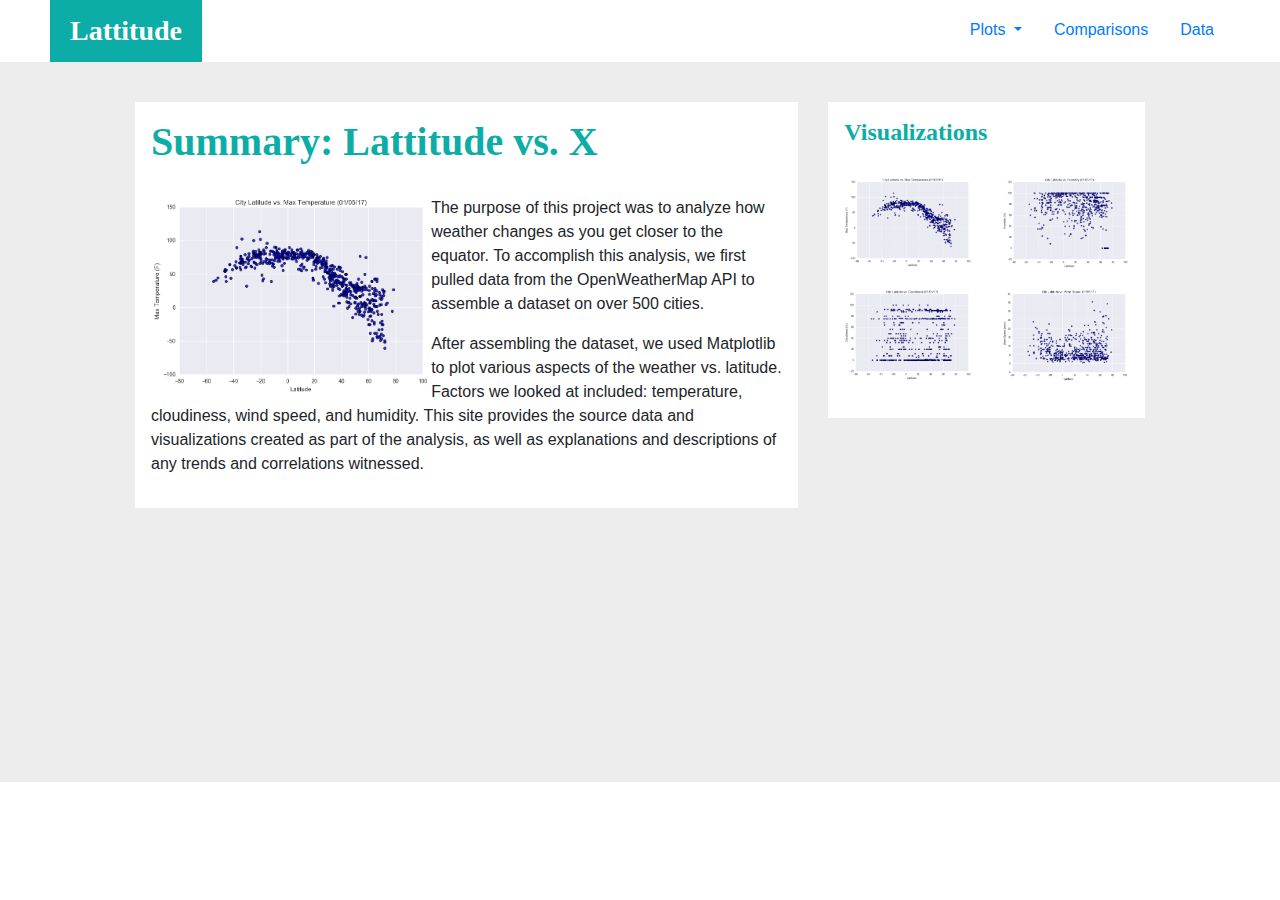
<file: index.html>
<!DOCTYPE html>
<html lang="en-us">

<head>

  <meta charset="UTF-8">
  <title>HW12 - HW6 Dashboard</title>

  <!-- Bring in our bootstrap stylesheet -->
  <link rel="stylesheet" href="https://maxcdn.bootstrapcdn.com/bootstrap/4.0.0/css/bootstrap.min.css" integrity="sha384-Gn5384xqQ1aoWXA+058RXPxPg6fy4IWvTNh0E263XmFcJlSAwiGgFAW/dAiS6JXm" crossorigin="anonymous">
  <link rel="stylesheet" href="style.css">
</head>

<body>

    <!-- TopNav -->
    <div class="pageWrapper">
      <nav class="navWrapper">
        <div class="navLeft logo">Lattitude</div>
        <div class="navRight">
            <ul class="nav justify-content-end">
                <li class="nav-item">
                    <div class="dropdown">
                        <a class="nav-link dropdown-toggle" href="#" id="navbarDropdown" role="button" data-toggle="dropdown" aria-haspopup="true" aria-expanded="false">
                            Plots
                        </a>
                        <div class="dropdown-menu" aria-labelledby="navbarDropdown">
                                <a class="dropdown-item" href="vsmaxtemp.html">Max Temperature</a>
                                <a class="dropdown-item" href="vsmaxhumidity.html">Humidity</a>
                                <a class="dropdown-item" href="vscloudiness.html">Cloudiness</a>
                                <a class="dropdown-item" href="vswindspeed.html">Wind Speed</a>
                        </div>
                    </div>
                </li>
                <li class="nav-item">
                    <a class="nav-link" href="comparisons.html">Comparisons</a>
                </li>
                <li class="nav-item">
                    <a class="nav-link" href="data.html">Data</a>
                </li>
        
            </ul>
        </div>
        </nav>

        <!-- Content -->
        <div class="container">
            <div class="rowWrapper row">
                <div class="lattitudeContent col-md-8">
                    <section>
                        <h1 class="title">Summary: Lattitude vs. X</h1>
                        <img class="latImg" src="./images/landing-big.png"/>
                        <div>
                            <p>
                            The purpose of this project was to analyze how weather changes as you get closer to the equator. To accomplish this analysis, we first pulled data from the OpenWeatherMap API to assemble a dataset on over 500 cities.
                            </p>
                            <p>
                            After assembling the dataset, we used Matplotlib to plot various aspects of the weather vs. latitude. Factors we looked at included: temperature, cloudiness, wind speed, and humidity. This site provides the source data and visualizations created as part of the analysis, as well as explanations and descriptions of any trends and correlations witnessed.
                            </p>
                        </div>
                    </section>
                </div>
                <div class="visualizationContent col-md-4">
                    <section>
                        <h4 class="title">Visualizations</h4>
                        <div class="row">
                            <div class="col-md-6">
                                <a href="vsmaxtemp.html"><img class="vizbarimages" src="./images/landing-big.png"/></a>
                            </div>
                            <div class="col-md-6">
                                    <a href="vsmaxhumidity.html"><img class="vizbarimages" src="./images/citylatvshumidity.png"/></a>
                            </div>
                        </div>
                        <div class="row">
                            <div class="col-md-6">
                                    <a href="vscloudiness.html"><img class="vizbarimages" src="./images/citylatvscloudiness.png"/></a>
                            </div>
                            <div class="col-md-6">
                                    <a href="vswindspeed.html"><img class="vizbarimages" src="./images/citylatvswindspeed.png"/></a>
                        </div>
                    </section>
                </div>
            </div>
        </div>
    </div>
    <script src="https://code.jquery.com/jquery-3.2.1.slim.min.js" integrity="sha384-KJ3o2DKtIkvYIK3UENzmM7KCkRr/rE9/Qpg6aAZGJwFDMVNA/GpGFF93hXpG5KkN" crossorigin="anonymous"></script>
    <script src="https://cdnjs.cloudflare.com/ajax/libs/popper.js/1.12.9/umd/popper.min.js" integrity="sha384-ApNbgh9B+Y1QKtv3Rn7W3mgPxhU9K/ScQsAP7hUibX39j7fakFPskvXusvfa0b4Q" crossorigin="anonymous"></script>
    <script src="https://maxcdn.bootstrapcdn.com/bootstrap/4.0.0/js/bootstrap.min.js" integrity="sha384-JZR6Spejh4U02d8jOt6vLEHfe/JQGiRRSQQxSfFWpi1MquVdAyjUar5+76PVCmYl" crossorigin="anonymous"></script>
</body>

</html>
</file>
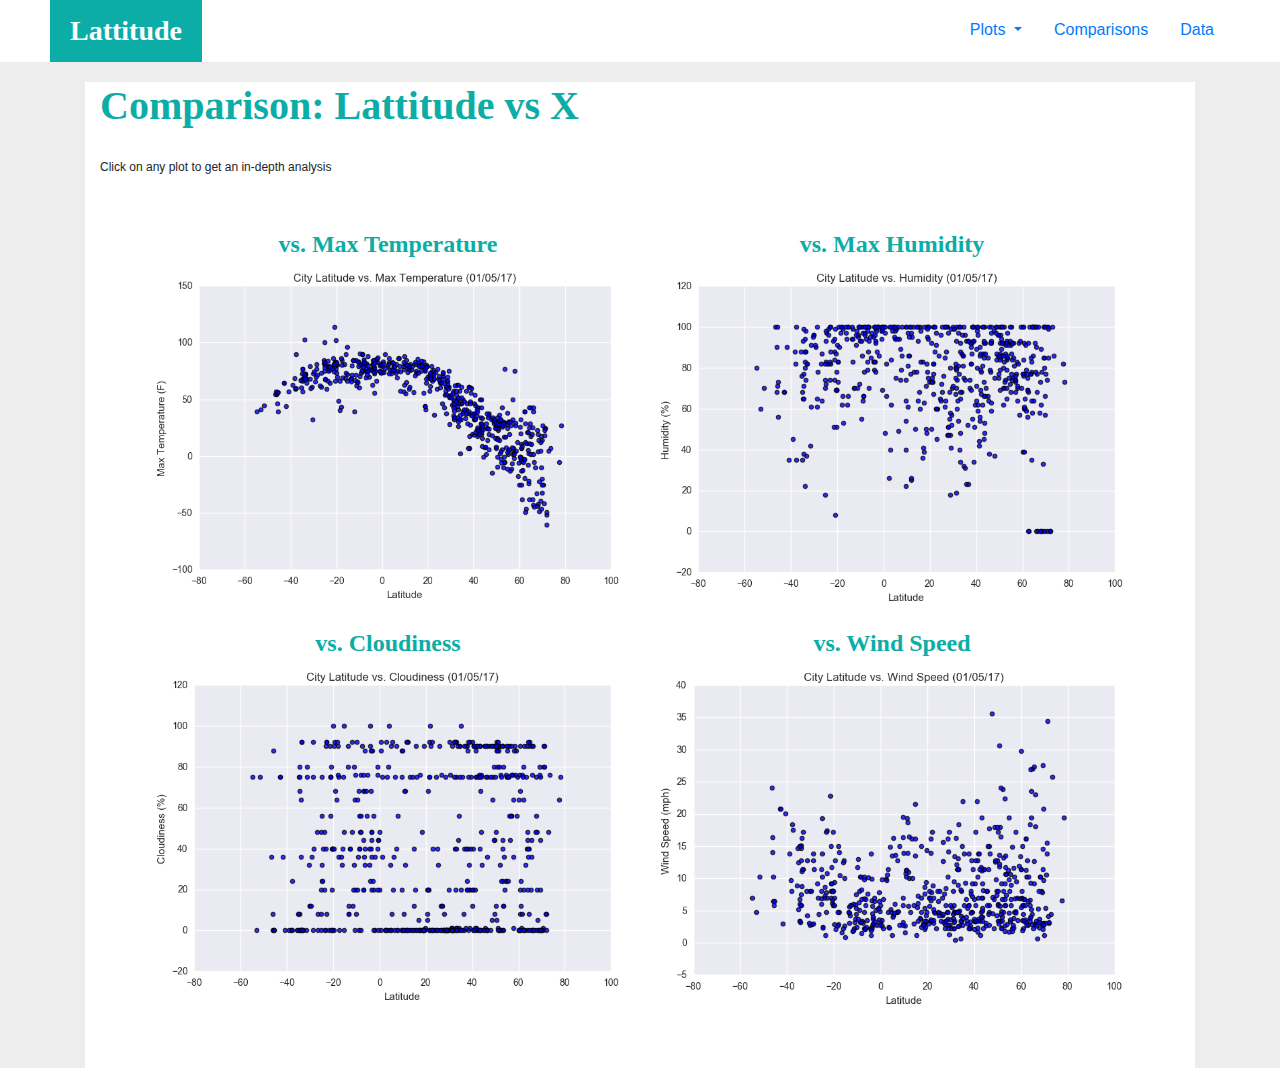
<file: comparisons.html>
<!DOCTYPE html>
<html lang="en-us">

<head>

  <meta charset="UTF-8">
  <title>HW12 - HW6 Dashboard</title>

  <!-- Bring in our bootstrap stylesheet -->
  <link rel="stylesheet" href="https://maxcdn.bootstrapcdn.com/bootstrap/4.0.0/css/bootstrap.min.css" integrity="sha384-Gn5384xqQ1aoWXA+058RXPxPg6fy4IWvTNh0E263XmFcJlSAwiGgFAW/dAiS6JXm" crossorigin="anonymous">
  <link rel="stylesheet" href="style.css">
</head>

<body>

    <!-- TopNav -->
    <div class="pageWrapper">
      <nav class="navWrapper">
        <div class="navLeft logo">Lattitude</div>
        <div class="navRight">
            <ul class="nav justify-content-end">
                <li class="nav-item">
                    <div class="dropdown">
                        <a class="nav-link dropdown-toggle" href="#" id="navbarDropdown" role="button" data-toggle="dropdown" aria-haspopup="true" aria-expanded="false">
                            Plots
                        </a>
                        <div class="dropdown-menu" aria-labelledby="navbarDropdown">
                                <a class="dropdown-item" href="vsmaxtemp.html">Max Temperature</a>
                                <a class="dropdown-item" href="vsmaxhumidity.html">Humidity</a>
                                <a class="dropdown-item" href="vscloudiness.html">Cloudiness</a>
                                <a class="dropdown-item" href="vswindspeed.html">Wind Speed</a>
                        </div>
                    </div>
                </li>
                <li class="nav-item">
                    <a class="nav-link" href="comparisons.html">Comparisons</a>
                </li>
                <li class="nav-item">
                    <a class="nav-link" href="data.html">Data</a>
                </li>
        
            </ul>
        </div>
        </nav>
        
        <!-- Content -->
        <div class="container">
            <div class="comparisonContent col-md-12">
            <h1 class="title"> Comparison: Lattitude vs X</h1>
            <h3 class="subtitle">Click on any plot to get an in-depth analysis</h3>
            <div class="rowWrapper row">
                <section>
                    <div class="row">
                            <div class="col-md-6">
                                <h4 class="viztitle"> vs. Max Temperature</h4>
                                <img class="vizbarimages" src="./images/citylatvsmaxtemp.png"/>
                            </div>
                            <div class="col-md-6">
                                    <h4 class="viztitle"> vs. Max Humidity</h4>
                                <img class="vizbarimages" src="./images/citylatvshumidity.png"/>
                            </div>
                    </div>

                    <div class="row">
                            <div class="col-md-6">
                                    <h4 class="viztitle"> vs. Cloudiness</h4>
                                <img class="vizbarimages" src="./images/citylatvscloudiness.png"/>
                            </div>
                            <div class="col-md-6">
                                    <h4 class="viztitle"> vs. Wind Speed</h4>
                                <img class="vizbarimages" src="./images/citylatvswindspeed.png"/>
                            </div>
                    </div>
                </section>
            </div>
            </div>
        </div>
        </div>
    </div>
    <script src="https://code.jquery.com/jquery-3.2.1.slim.min.js" integrity="sha384-KJ3o2DKtIkvYIK3UENzmM7KCkRr/rE9/Qpg6aAZGJwFDMVNA/GpGFF93hXpG5KkN" crossorigin="anonymous"></script>
    <script src="https://cdnjs.cloudflare.com/ajax/libs/popper.js/1.12.9/umd/popper.min.js" integrity="sha384-ApNbgh9B+Y1QKtv3Rn7W3mgPxhU9K/ScQsAP7hUibX39j7fakFPskvXusvfa0b4Q" crossorigin="anonymous"></script>
    <script src="https://maxcdn.bootstrapcdn.com/bootstrap/4.0.0/js/bootstrap.min.js" integrity="sha384-JZR6Spejh4U02d8jOt6vLEHfe/JQGiRRSQQxSfFWpi1MquVdAyjUar5+76PVCmYl" crossorigin="anonymous"></script>
</body>

</html>
</file>
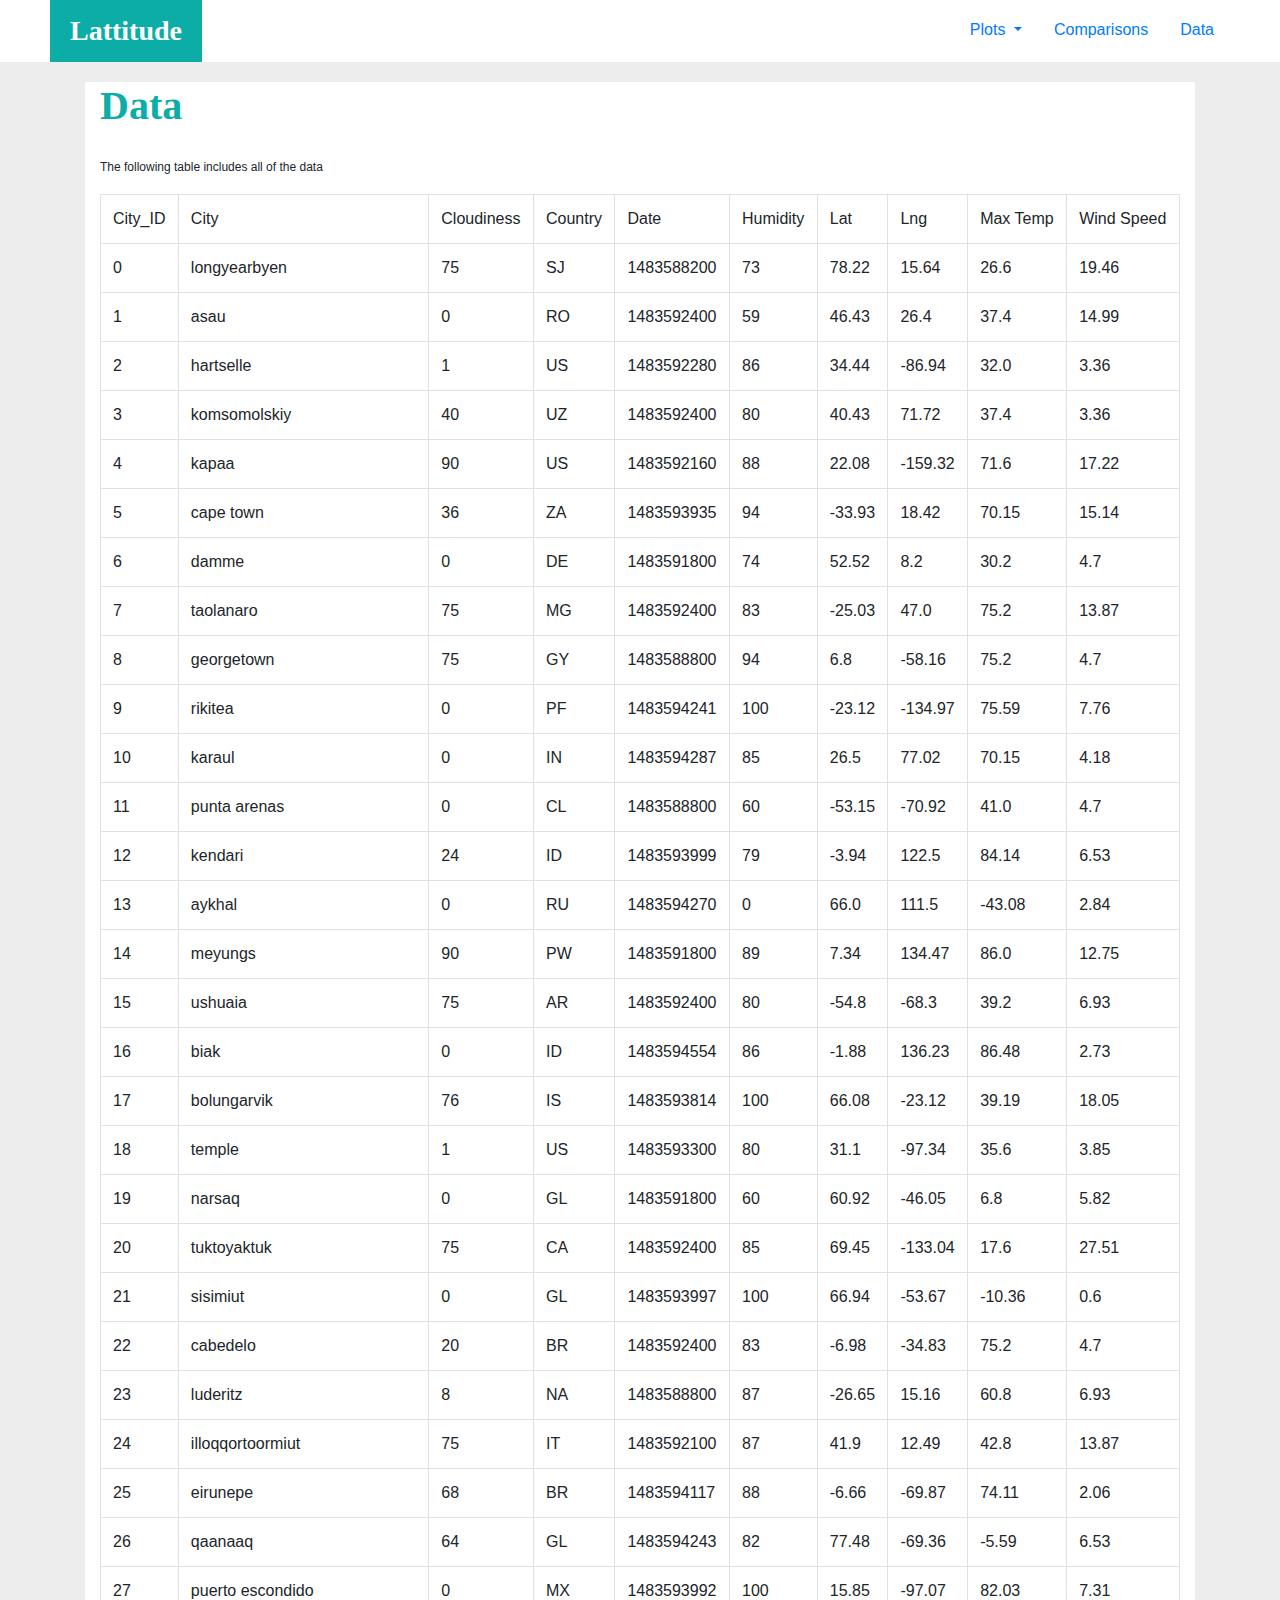
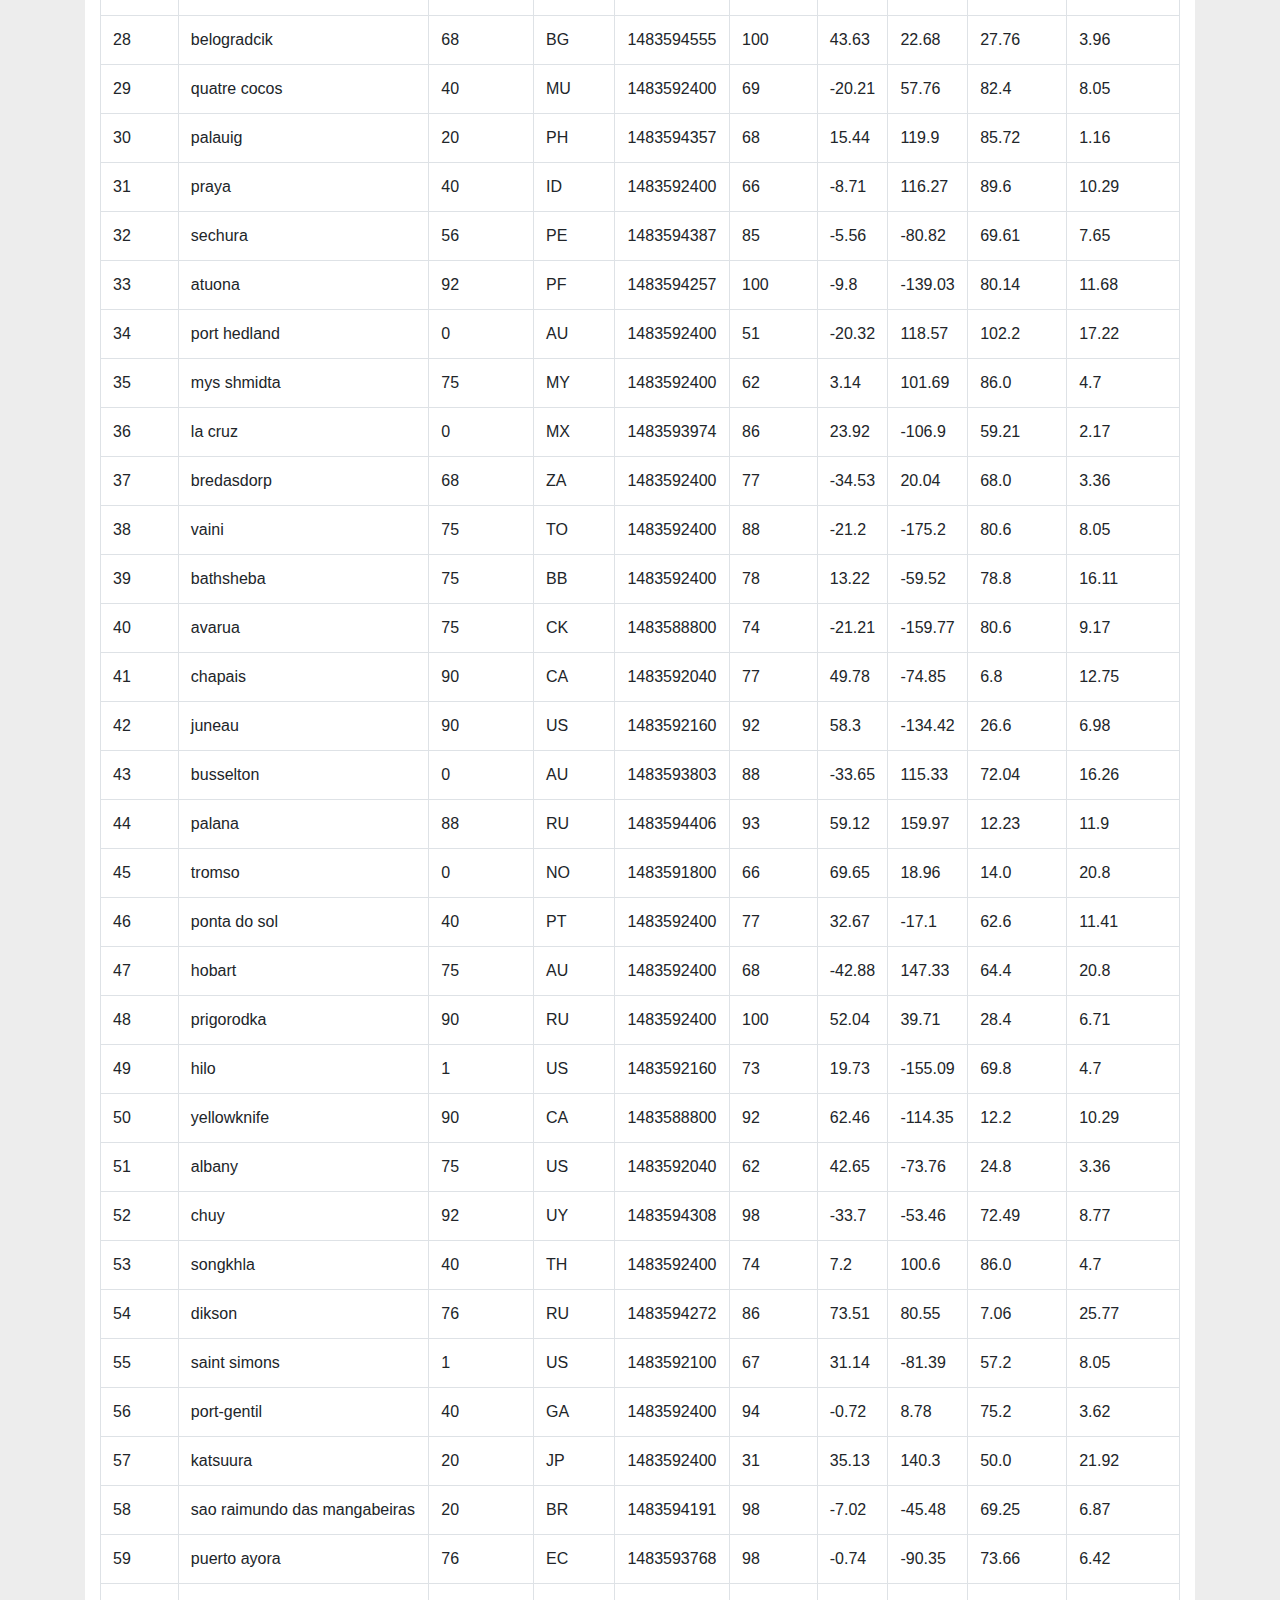
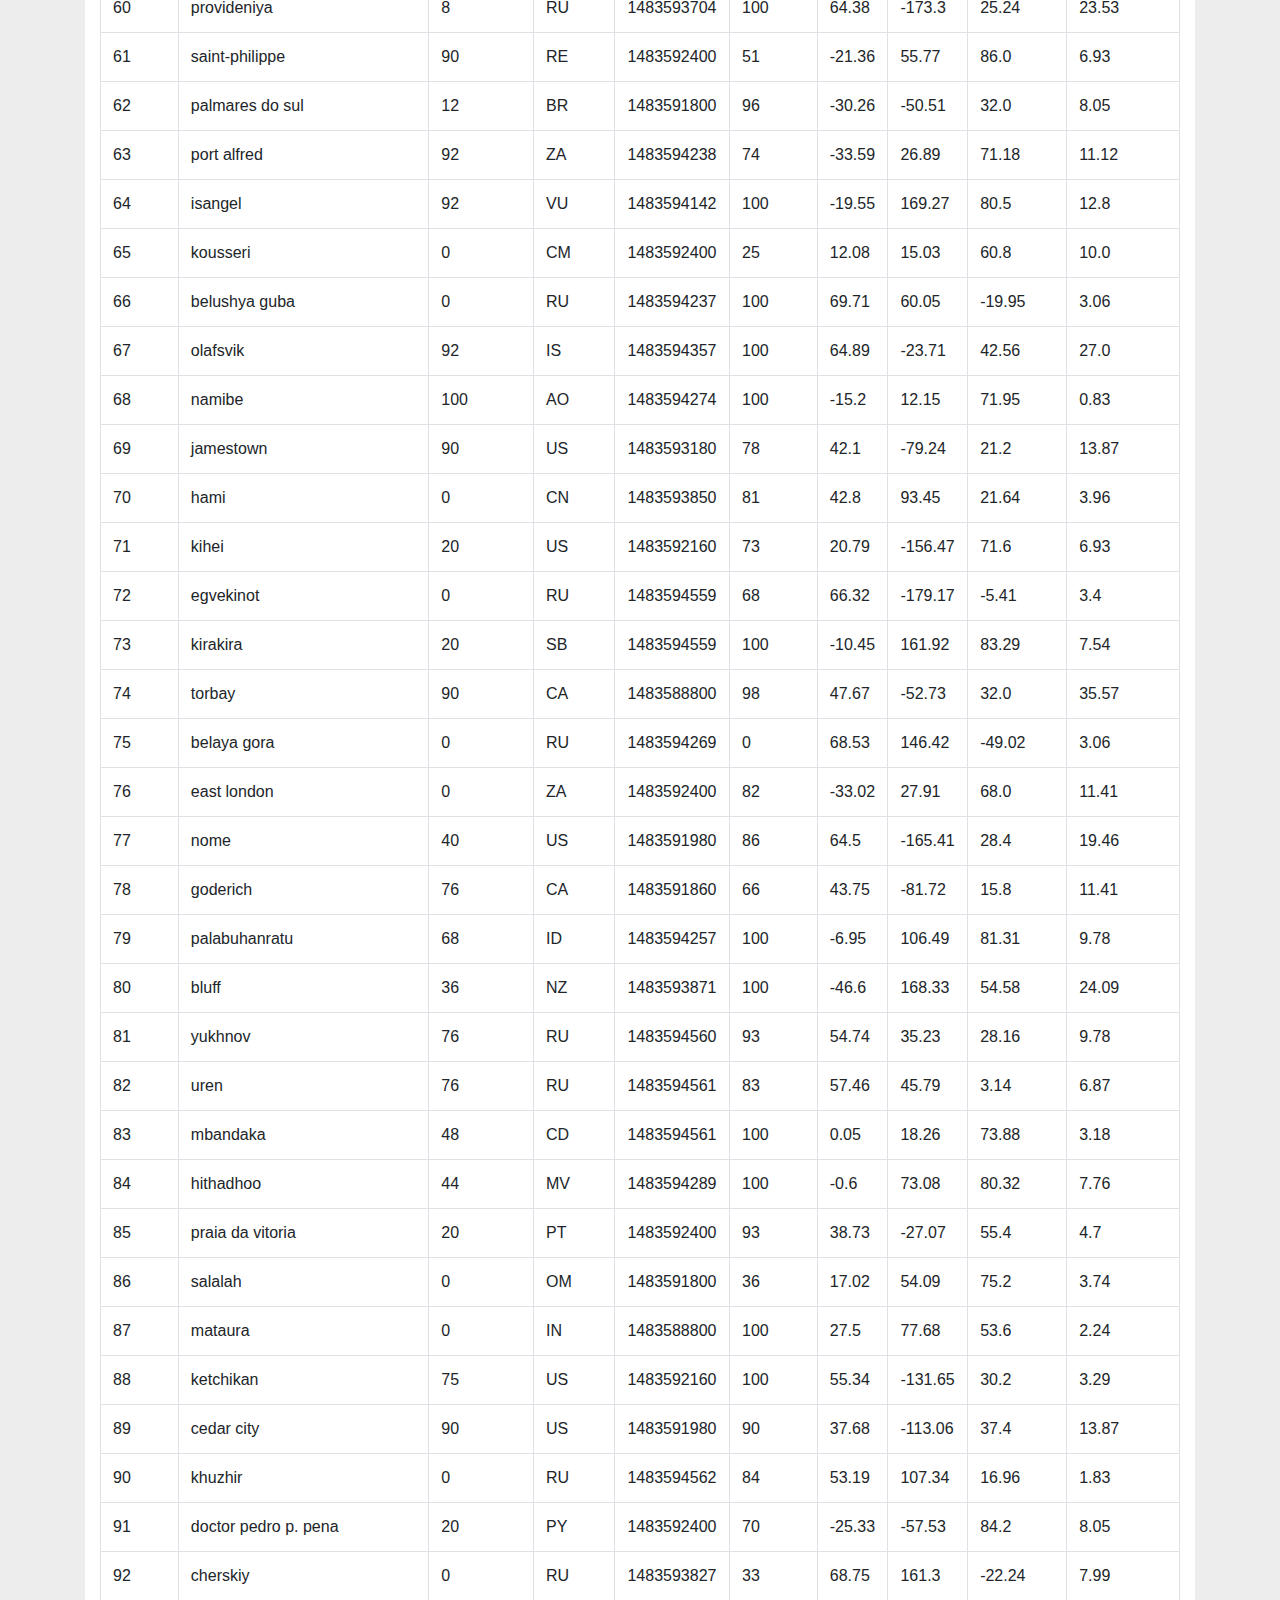
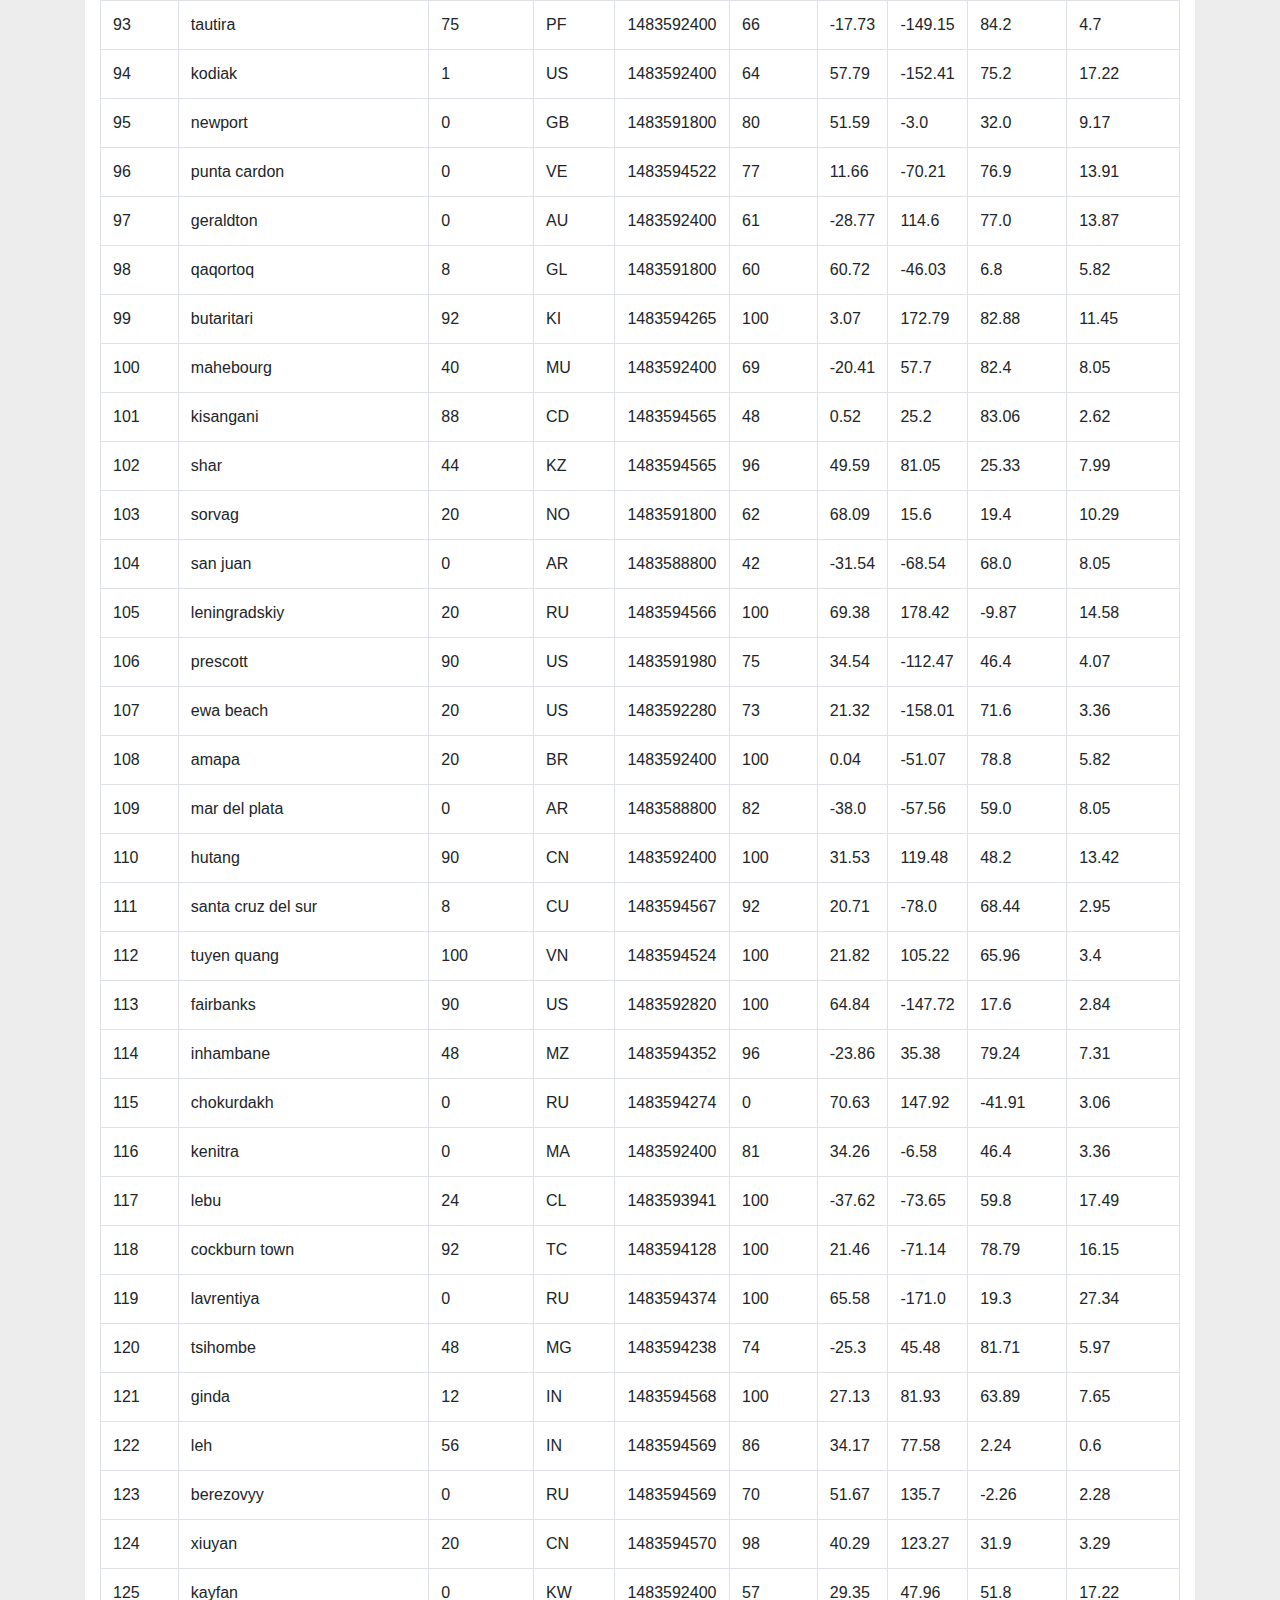
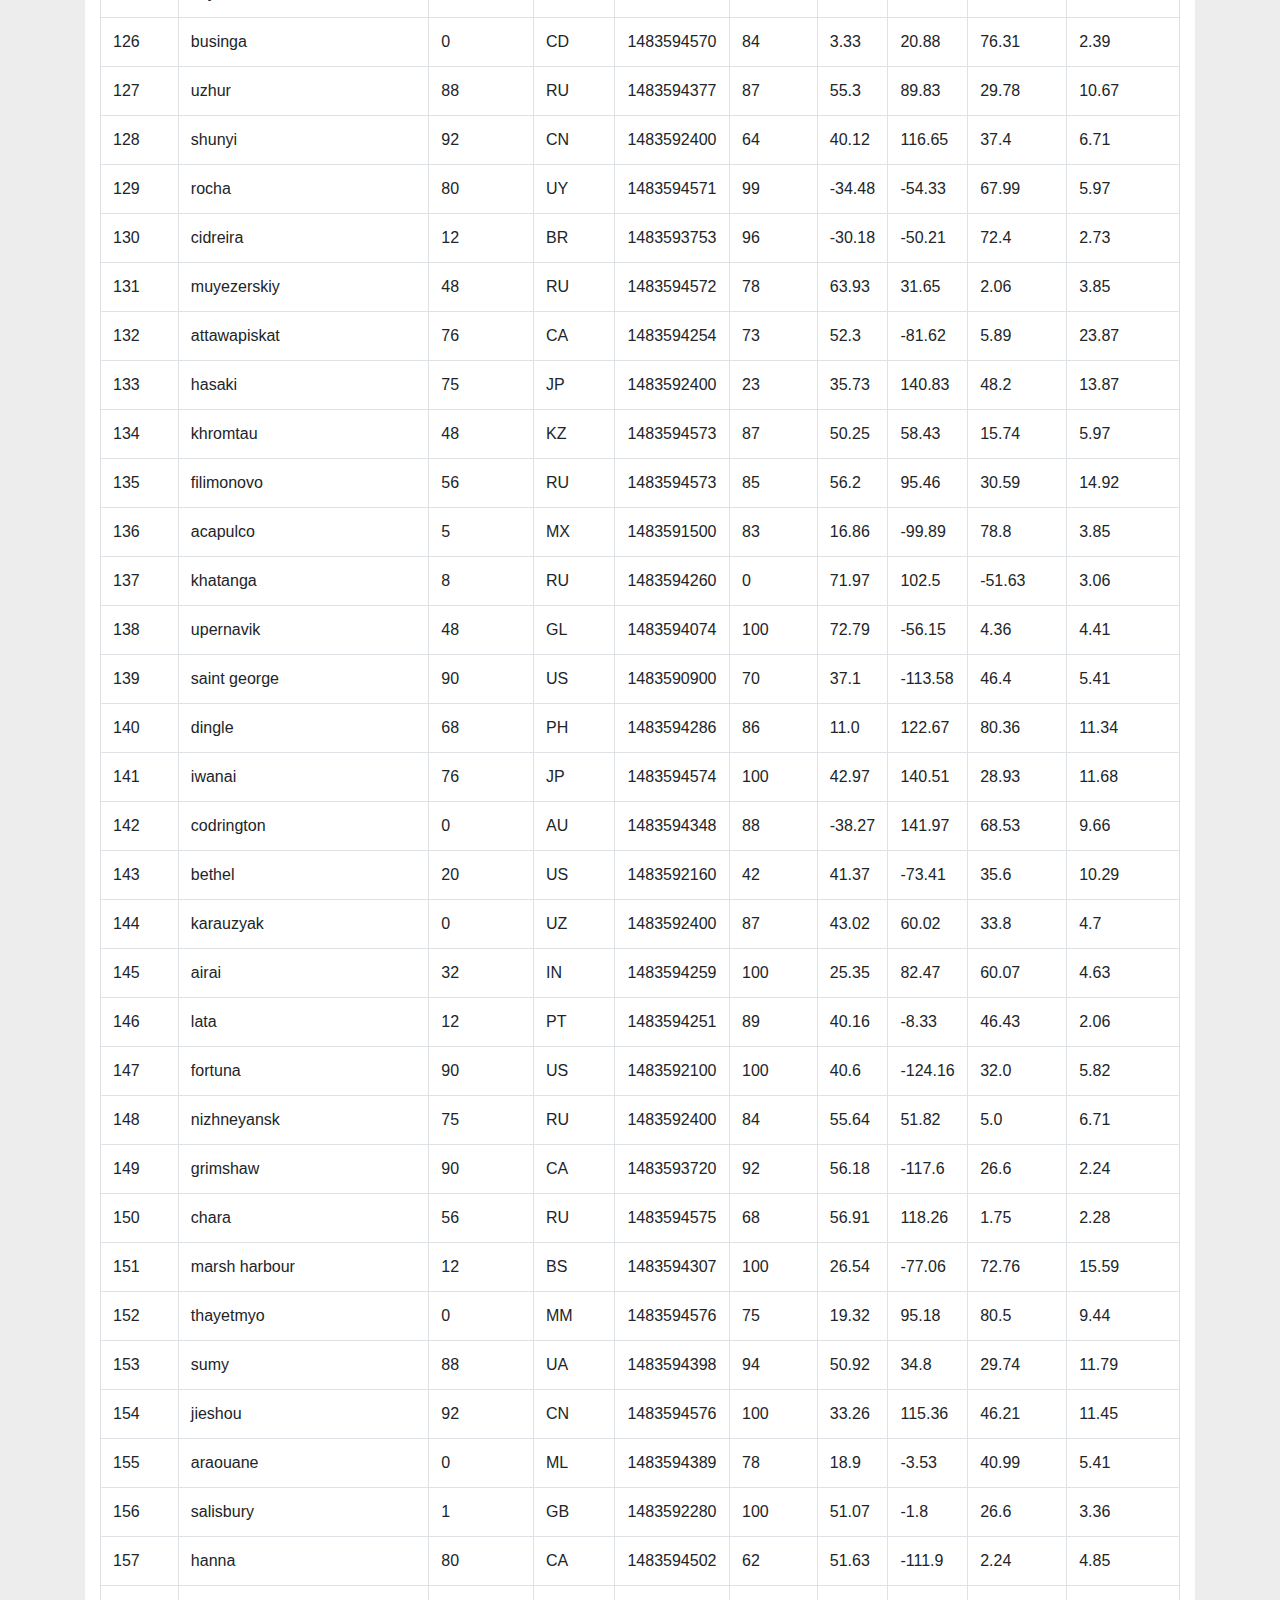
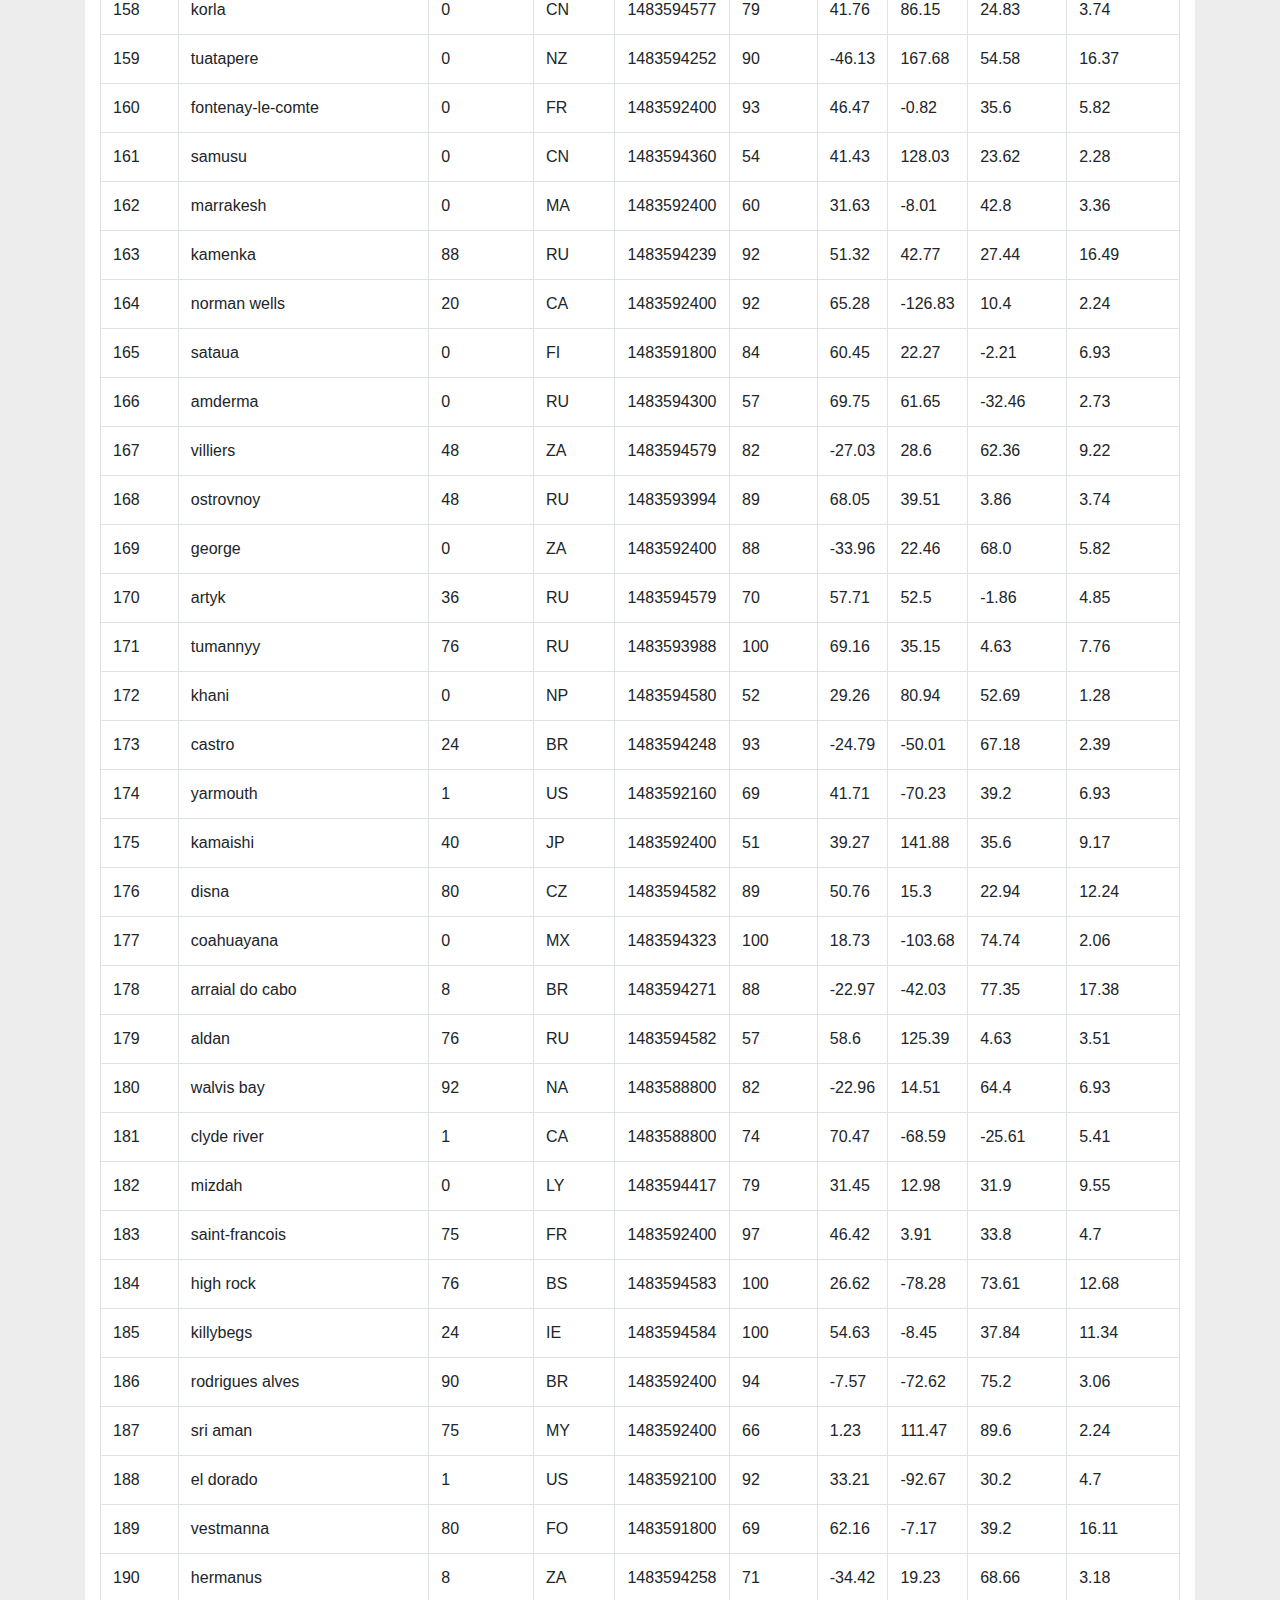
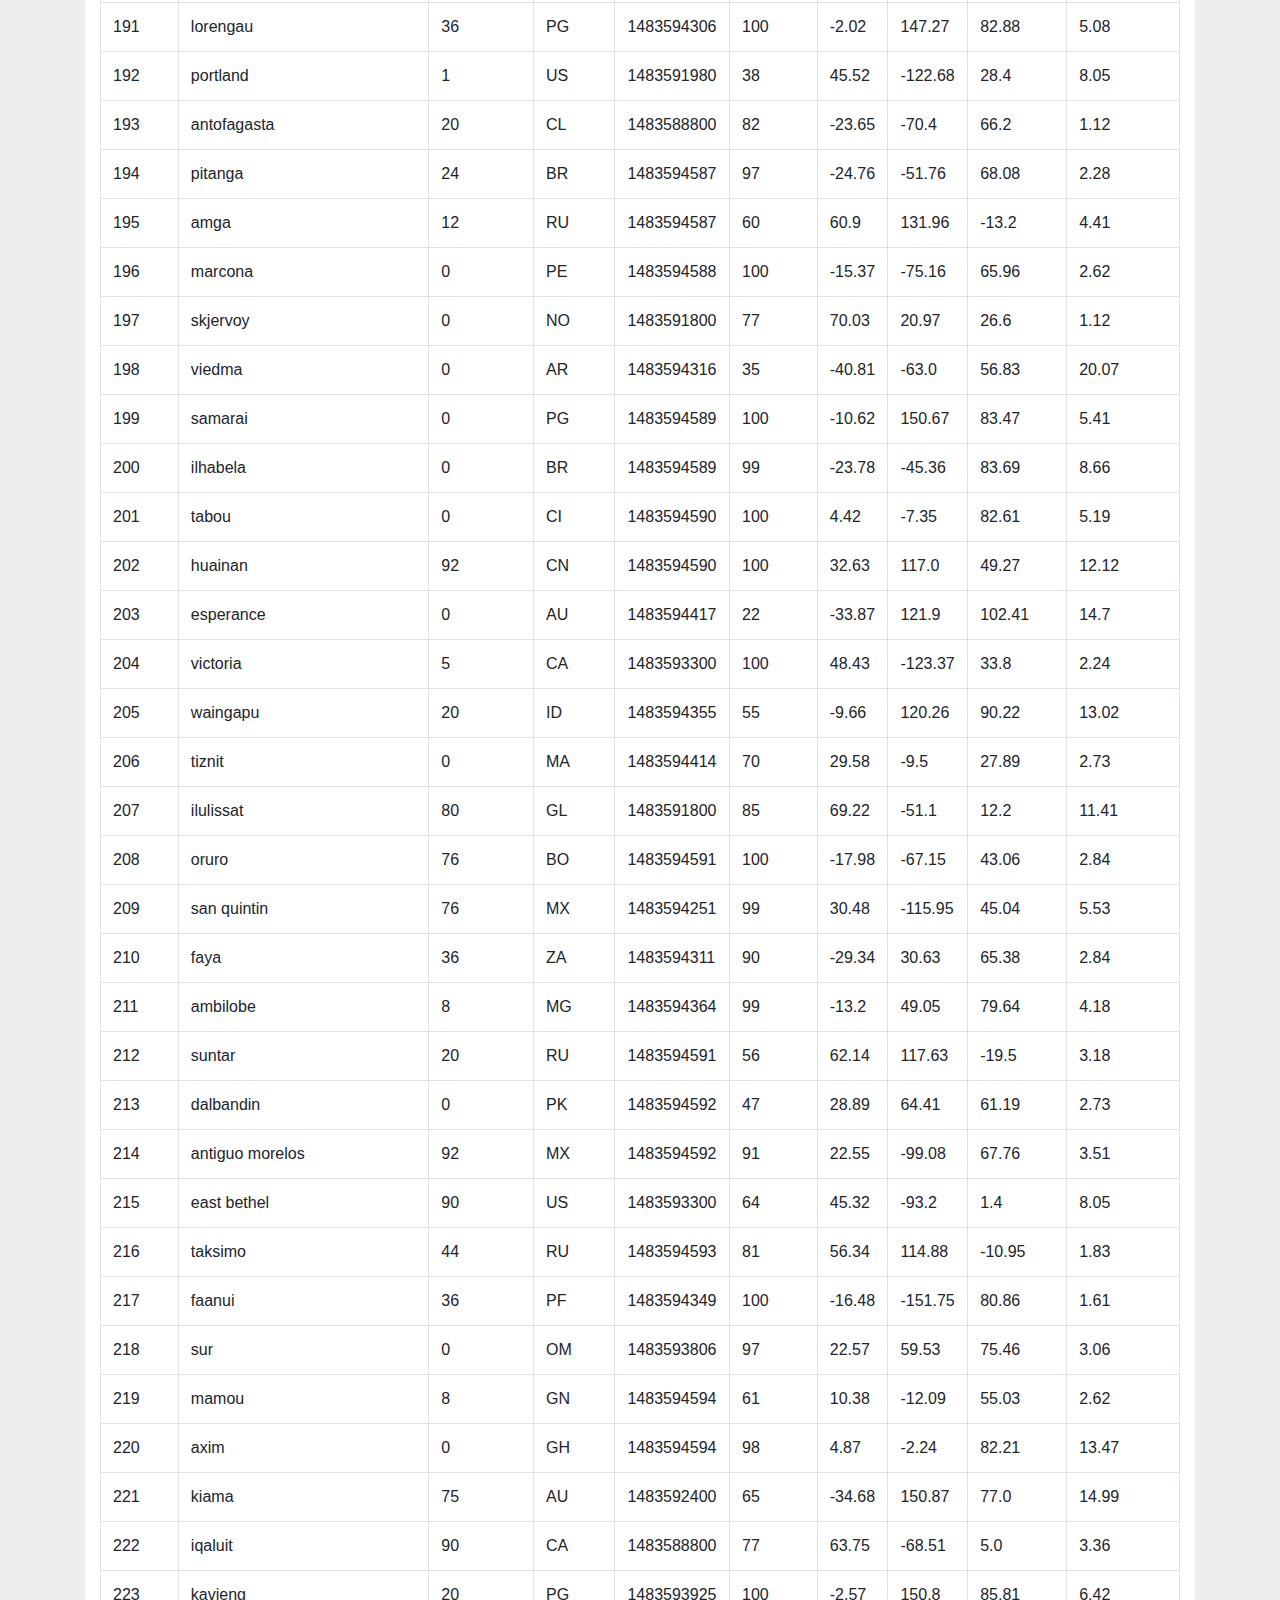
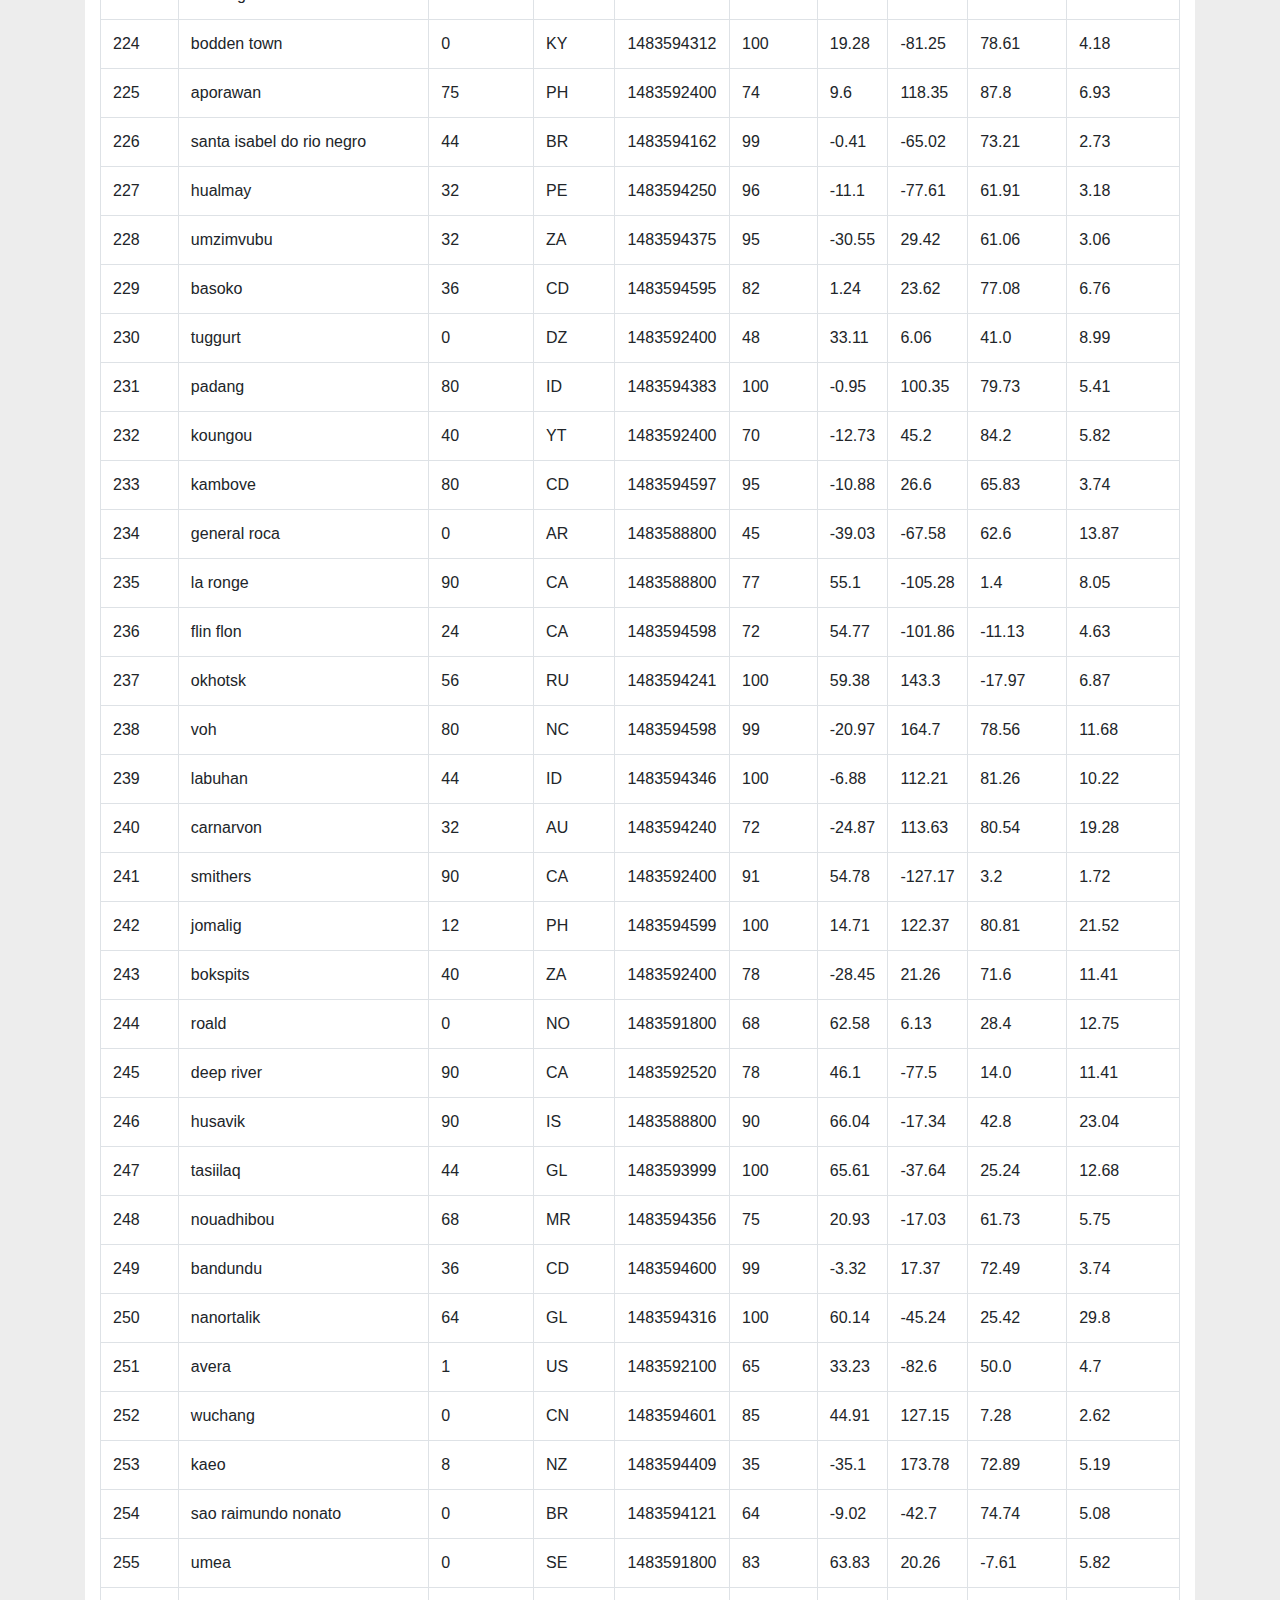
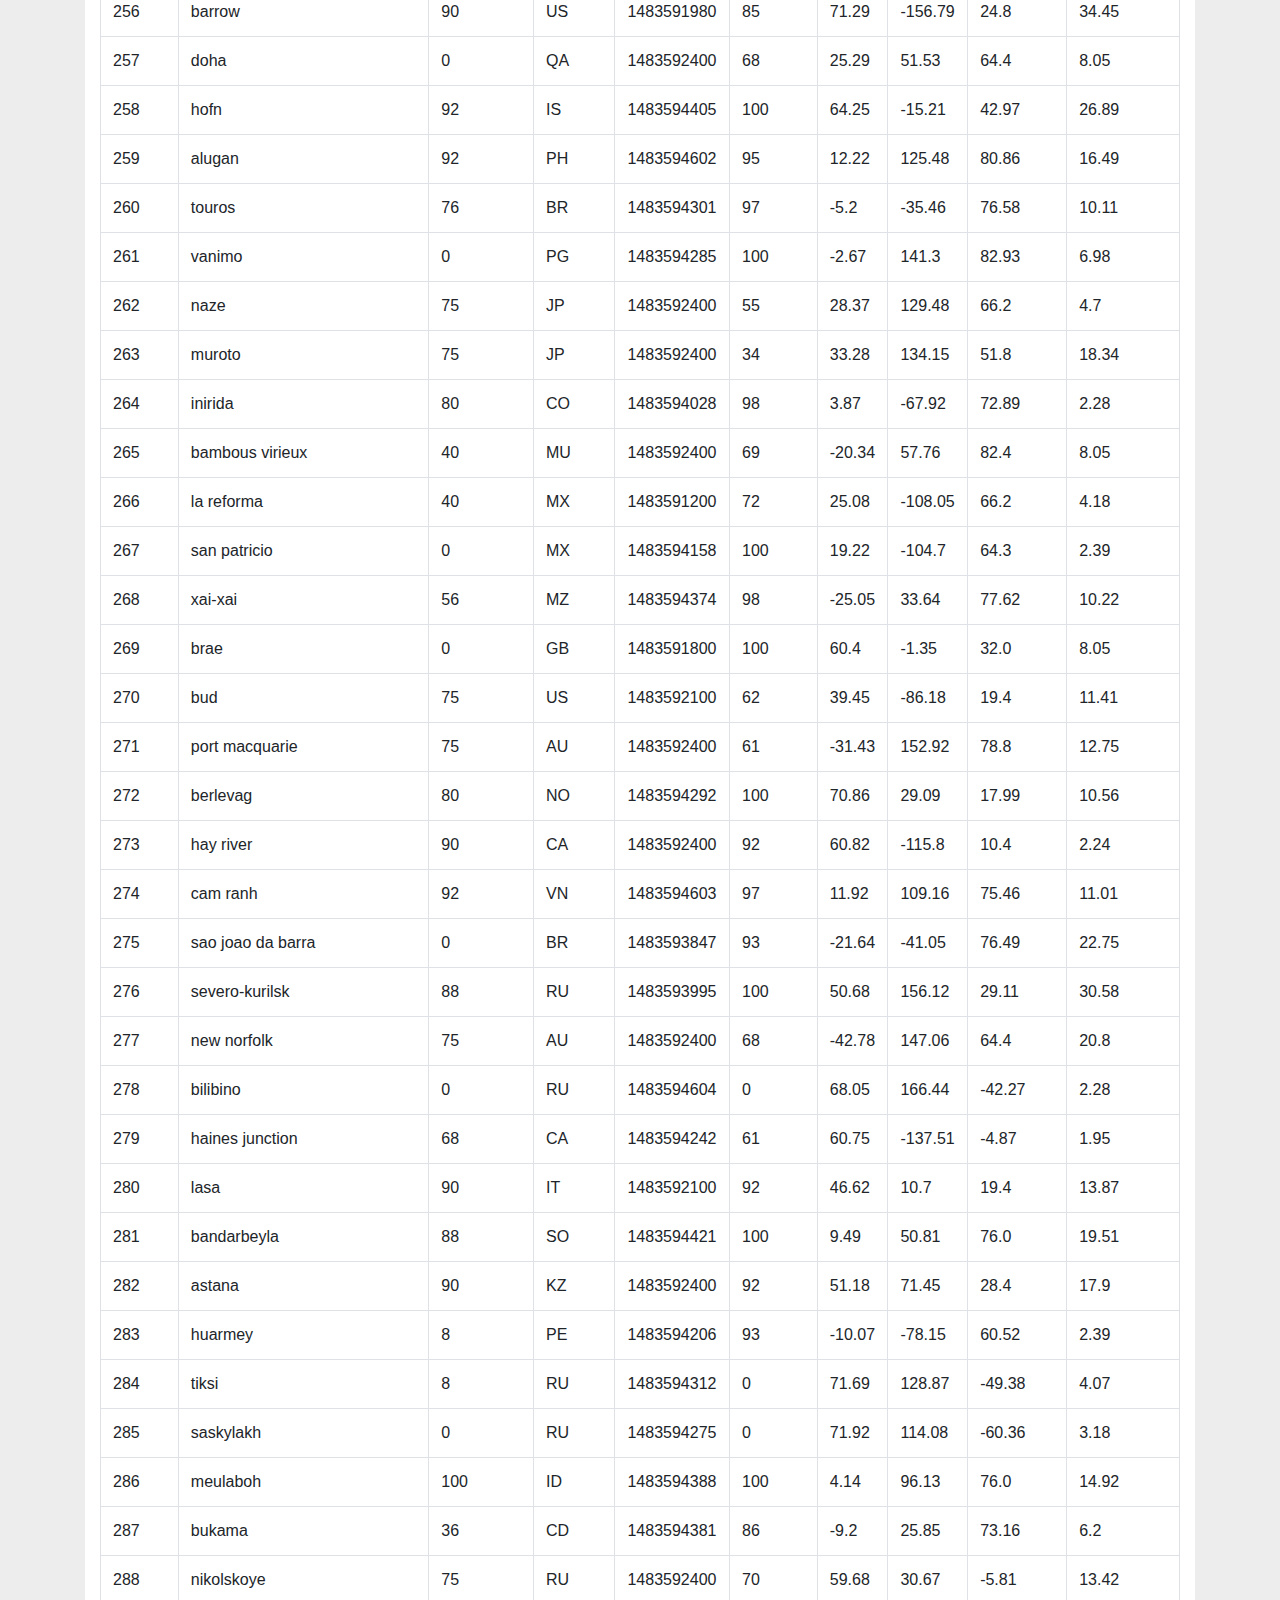
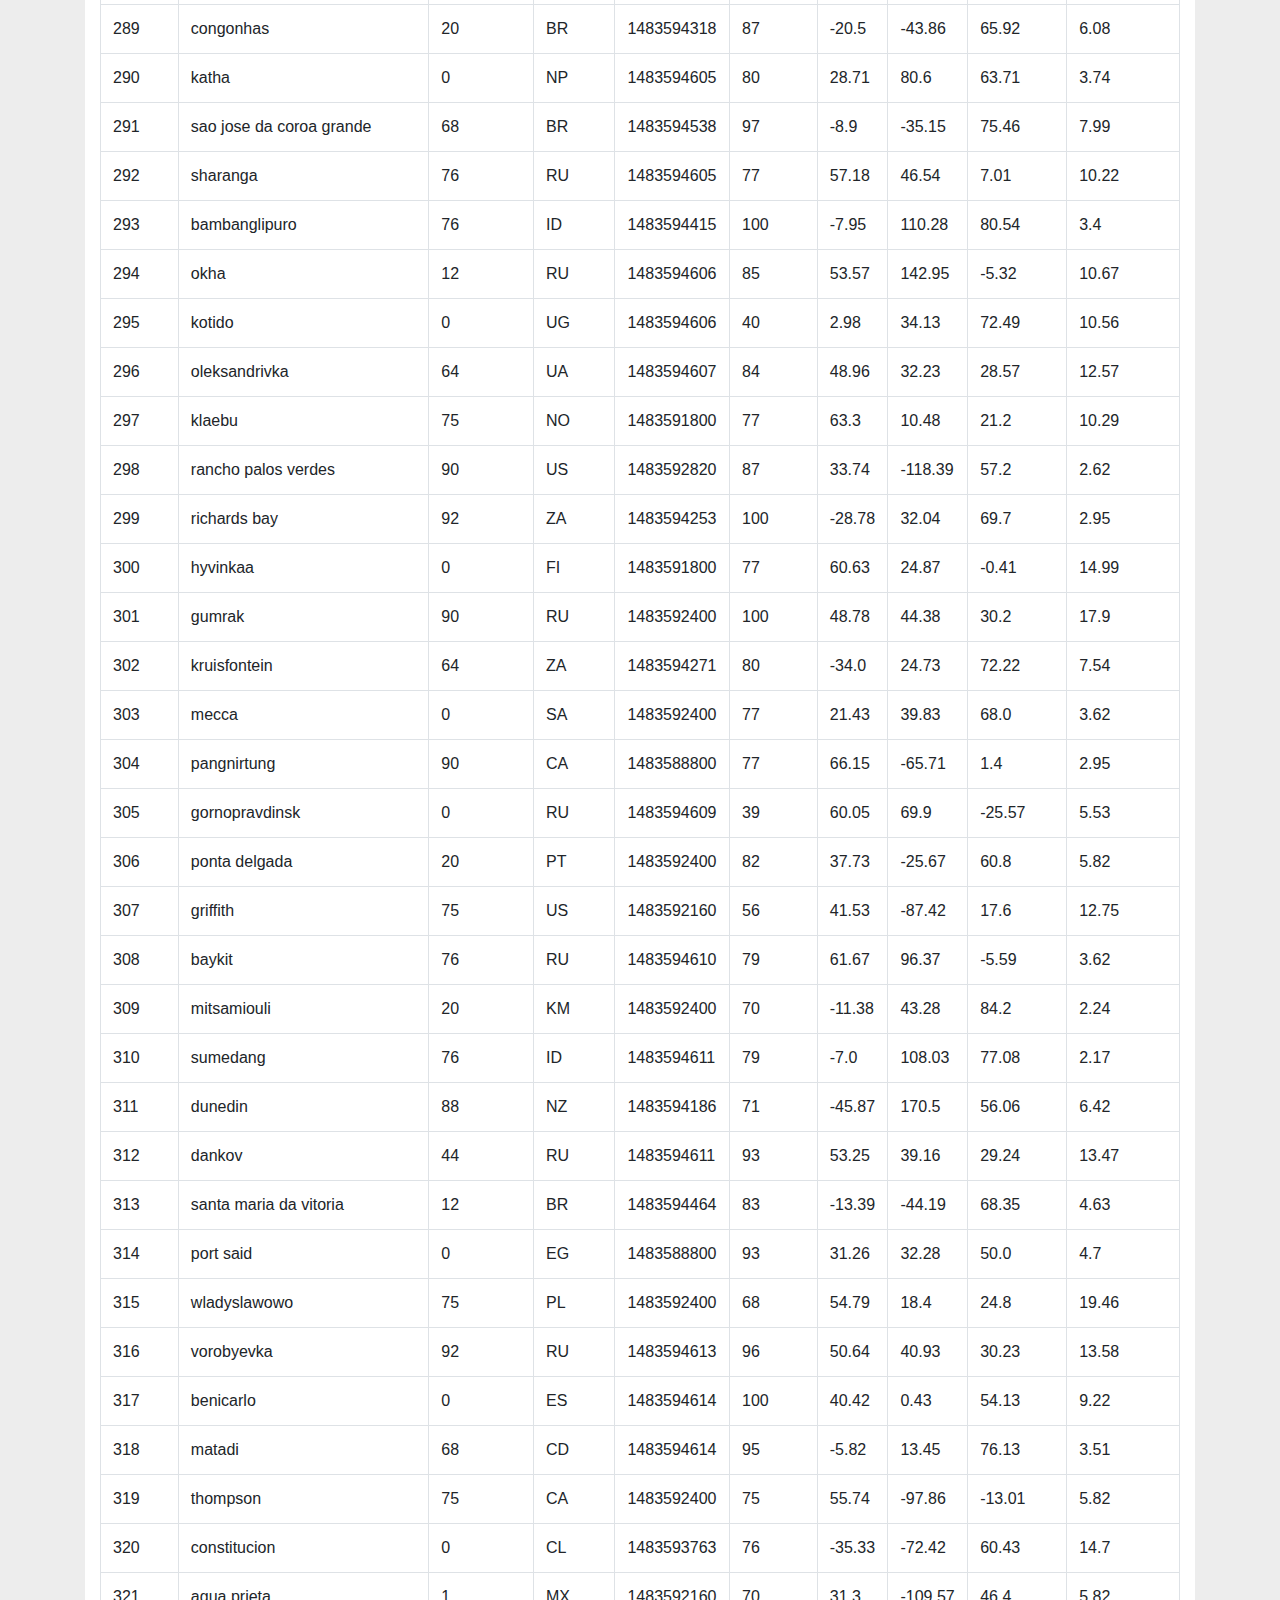
<file: data.html>
<!DOCTYPE html>
<html lang="en-us">

<head>

  <meta charset="UTF-8">
  <title>HW12 - HW6 Dashboard</title>

  <!-- Bring in our bootstrap stylesheet -->
  <link rel="stylesheet" href="https://maxcdn.bootstrapcdn.com/bootstrap/4.0.0/css/bootstrap.min.css" integrity="sha384-Gn5384xqQ1aoWXA+058RXPxPg6fy4IWvTNh0E263XmFcJlSAwiGgFAW/dAiS6JXm" crossorigin="anonymous">
  <link rel="stylesheet" href="style.css">
</head>

<body>

    <!-- TopNav -->
    <div class="pageWrapper">
      <nav class="navWrapper">
        <div class="navLeft logo">Lattitude</div>
        <div class="navRight">
            <ul class="nav justify-content-end">
                <li class="nav-item">
                    <div class="dropdown">
                        <a class="nav-link dropdown-toggle" href="#" id="navbarDropdown" role="button" data-toggle="dropdown" aria-haspopup="true" aria-expanded="false">
                            Plots
                        </a>
                        <div class="dropdown-menu" aria-labelledby="navbarDropdown">
                                <a class="dropdown-item" href="vsmaxtemp.html">Max Temperature</a>
                                <a class="dropdown-item" href="vsmaxhumidity.html">Humidity</a>
                                <a class="dropdown-item" href="vscloudiness.html">Cloudiness</a>
                                <a class="dropdown-item" href="vswindspeed.html">Wind Speed</a>
                        </div>
                    </div>
                </li>
                <li class="nav-item">
                    <a class="nav-link" href="comparisons.html">Comparisons</a>
                </li>
                <li class="nav-item">
                    <a class="nav-link" href="data.html">Data</a>
                </li>
        
            </ul>
        </div>
        </nav>

        <div class="container">
            <div class="dataContent col-md-12">
                <h1 class="title">Data</h1>
                <h3 class="subtitle">The following table includes all of the data</h3>
                <table class="table table-bordered table-hover table-condensed">
                        <tbody><tr>
                        <td>City_ID</td>
                        <td>City</td>
                        <td>Cloudiness</td>
                        <td>Country</td>
                        <td>Date</td>
                        <td>Humidity</td>
                        <td>Lat</td>
                        <td>Lng</td>
                        <td>Max Temp</td>
                        <td>Wind Speed</td>
                        </tr>
                        <tr>
                        <td>0</td>
                        <td>longyearbyen</td>
                        <td>75</td>
                        <td>SJ</td>
                        <td>1483588200</td>
                        <td>73</td>
                        <td>78.22</td>
                        <td>15.64</td>
                        <td>26.6</td>
                        <td>19.46</td>
                        </tr>
                        <tr>
                        <td>1</td>
                        <td>asau</td>
                        <td>0</td>
                        <td>RO</td>
                        <td>1483592400</td>
                        <td>59</td>
                        <td>46.43</td>
                        <td>26.4</td>
                        <td>37.4</td>
                        <td>14.99</td>
                        </tr>
                        <tr>
                        <td>2</td>
                        <td>hartselle</td>
                        <td>1</td>
                        <td>US</td>
                        <td>1483592280</td>
                        <td>86</td>
                        <td>34.44</td>
                        <td>-86.94</td>
                        <td>32.0</td>
                        <td>3.36</td>
                        </tr>
                        <tr>
                        <td>3</td>
                        <td>komsomolskiy</td>
                        <td>40</td>
                        <td>UZ</td>
                        <td>1483592400</td>
                        <td>80</td>
                        <td>40.43</td>
                        <td>71.72</td>
                        <td>37.4</td>
                        <td>3.36</td>
                        </tr>
                        <tr>
                        <td>4</td>
                        <td>kapaa</td>
                        <td>90</td>
                        <td>US</td>
                        <td>1483592160</td>
                        <td>88</td>
                        <td>22.08</td>
                        <td>-159.32</td>
                        <td>71.6</td>
                        <td>17.22</td>
                        </tr>
                        <tr>
                        <td>5</td>
                        <td>cape town</td>
                        <td>36</td>
                        <td>ZA</td>
                        <td>1483593935</td>
                        <td>94</td>
                        <td>-33.93</td>
                        <td>18.42</td>
                        <td>70.15</td>
                        <td>15.14</td>
                        </tr>
                        <tr>
                        <td>6</td>
                        <td>damme</td>
                        <td>0</td>
                        <td>DE</td>
                        <td>1483591800</td>
                        <td>74</td>
                        <td>52.52</td>
                        <td>8.2</td>
                        <td>30.2</td>
                        <td>4.7</td>
                        </tr>
                        <tr>
                        <td>7</td>
                        <td>taolanaro</td>
                        <td>75</td>
                        <td>MG</td>
                        <td>1483592400</td>
                        <td>83</td>
                        <td>-25.03</td>
                        <td>47.0</td>
                        <td>75.2</td>
                        <td>13.87</td>
                        </tr>
                        <tr>
                        <td>8</td>
                        <td>georgetown</td>
                        <td>75</td>
                        <td>GY</td>
                        <td>1483588800</td>
                        <td>94</td>
                        <td>6.8</td>
                        <td>-58.16</td>
                        <td>75.2</td>
                        <td>4.7</td>
                        </tr>
                        <tr>
                        <td>9</td>
                        <td>rikitea</td>
                        <td>0</td>
                        <td>PF</td>
                        <td>1483594241</td>
                        <td>100</td>
                        <td>-23.12</td>
                        <td>-134.97</td>
                        <td>75.59</td>
                        <td>7.76</td>
                        </tr>
                        <tr>
                        <td>10</td>
                        <td>karaul</td>
                        <td>0</td>
                        <td>IN</td>
                        <td>1483594287</td>
                        <td>85</td>
                        <td>26.5</td>
                        <td>77.02</td>
                        <td>70.15</td>
                        <td>4.18</td>
                        </tr>
                        <tr>
                        <td>11</td>
                        <td>punta arenas</td>
                        <td>0</td>
                        <td>CL</td>
                        <td>1483588800</td>
                        <td>60</td>
                        <td>-53.15</td>
                        <td>-70.92</td>
                        <td>41.0</td>
                        <td>4.7</td>
                        </tr>
                        <tr>
                        <td>12</td>
                        <td>kendari</td>
                        <td>24</td>
                        <td>ID</td>
                        <td>1483593999</td>
                        <td>79</td>
                        <td>-3.94</td>
                        <td>122.5</td>
                        <td>84.14</td>
                        <td>6.53</td>
                        </tr>
                        <tr>
                        <td>13</td>
                        <td>aykhal</td>
                        <td>0</td>
                        <td>RU</td>
                        <td>1483594270</td>
                        <td>0</td>
                        <td>66.0</td>
                        <td>111.5</td>
                        <td>-43.08</td>
                        <td>2.84</td>
                        </tr>
                        <tr>
                        <td>14</td>
                        <td>meyungs</td>
                        <td>90</td>
                        <td>PW</td>
                        <td>1483591800</td>
                        <td>89</td>
                        <td>7.34</td>
                        <td>134.47</td>
                        <td>86.0</td>
                        <td>12.75</td>
                        </tr>
                        <tr>
                        <td>15</td>
                        <td>ushuaia</td>
                        <td>75</td>
                        <td>AR</td>
                        <td>1483592400</td>
                        <td>80</td>
                        <td>-54.8</td>
                        <td>-68.3</td>
                        <td>39.2</td>
                        <td>6.93</td>
                        </tr>
                        <tr>
                        <td>16</td>
                        <td>biak</td>
                        <td>0</td>
                        <td>ID</td>
                        <td>1483594554</td>
                        <td>86</td>
                        <td>-1.88</td>
                        <td>136.23</td>
                        <td>86.48</td>
                        <td>2.73</td>
                        </tr>
                        <tr>
                        <td>17</td>
                        <td>bolungarvik</td>
                        <td>76</td>
                        <td>IS</td>
                        <td>1483593814</td>
                        <td>100</td>
                        <td>66.08</td>
                        <td>-23.12</td>
                        <td>39.19</td>
                        <td>18.05</td>
                        </tr>
                        <tr>
                        <td>18</td>
                        <td>temple</td>
                        <td>1</td>
                        <td>US</td>
                        <td>1483593300</td>
                        <td>80</td>
                        <td>31.1</td>
                        <td>-97.34</td>
                        <td>35.6</td>
                        <td>3.85</td>
                        </tr>
                        <tr>
                        <td>19</td>
                        <td>narsaq</td>
                        <td>0</td>
                        <td>GL</td>
                        <td>1483591800</td>
                        <td>60</td>
                        <td>60.92</td>
                        <td>-46.05</td>
                        <td>6.8</td>
                        <td>5.82</td>
                        </tr>
                        <tr>
                        <td>20</td>
                        <td>tuktoyaktuk</td>
                        <td>75</td>
                        <td>CA</td>
                        <td>1483592400</td>
                        <td>85</td>
                        <td>69.45</td>
                        <td>-133.04</td>
                        <td>17.6</td>
                        <td>27.51</td>
                        </tr>
                        <tr>
                        <td>21</td>
                        <td>sisimiut</td>
                        <td>0</td>
                        <td>GL</td>
                        <td>1483593997</td>
                        <td>100</td>
                        <td>66.94</td>
                        <td>-53.67</td>
                        <td>-10.36</td>
                        <td>0.6</td>
                        </tr>
                        <tr>
                        <td>22</td>
                        <td>cabedelo</td>
                        <td>20</td>
                        <td>BR</td>
                        <td>1483592400</td>
                        <td>83</td>
                        <td>-6.98</td>
                        <td>-34.83</td>
                        <td>75.2</td>
                        <td>4.7</td>
                        </tr>
                        <tr>
                        <td>23</td>
                        <td>luderitz</td>
                        <td>8</td>
                        <td>NA</td>
                        <td>1483588800</td>
                        <td>87</td>
                        <td>-26.65</td>
                        <td>15.16</td>
                        <td>60.8</td>
                        <td>6.93</td>
                        </tr>
                        <tr>
                        <td>24</td>
                        <td>illoqqortoormiut</td>
                        <td>75</td>
                        <td>IT</td>
                        <td>1483592100</td>
                        <td>87</td>
                        <td>41.9</td>
                        <td>12.49</td>
                        <td>42.8</td>
                        <td>13.87</td>
                        </tr>
                        <tr>
                        <td>25</td>
                        <td>eirunepe</td>
                        <td>68</td>
                        <td>BR</td>
                        <td>1483594117</td>
                        <td>88</td>
                        <td>-6.66</td>
                        <td>-69.87</td>
                        <td>74.11</td>
                        <td>2.06</td>
                        </tr>
                        <tr>
                        <td>26</td>
                        <td>qaanaaq</td>
                        <td>64</td>
                        <td>GL</td>
                        <td>1483594243</td>
                        <td>82</td>
                        <td>77.48</td>
                        <td>-69.36</td>
                        <td>-5.59</td>
                        <td>6.53</td>
                        </tr>
                        <tr>
                        <td>27</td>
                        <td>puerto escondido</td>
                        <td>0</td>
                        <td>MX</td>
                        <td>1483593992</td>
                        <td>100</td>
                        <td>15.85</td>
                        <td>-97.07</td>
                        <td>82.03</td>
                        <td>7.31</td>
                        </tr>
                        <tr>
                        <td>28</td>
                        <td>belogradcik</td>
                        <td>68</td>
                        <td>BG</td>
                        <td>1483594555</td>
                        <td>100</td>
                        <td>43.63</td>
                        <td>22.68</td>
                        <td>27.76</td>
                        <td>3.96</td>
                        </tr>
                        <tr>
                        <td>29</td>
                        <td>quatre cocos</td>
                        <td>40</td>
                        <td>MU</td>
                        <td>1483592400</td>
                        <td>69</td>
                        <td>-20.21</td>
                        <td>57.76</td>
                        <td>82.4</td>
                        <td>8.05</td>
                        </tr>
                        <tr>
                        <td>30</td>
                        <td>palauig</td>
                        <td>20</td>
                        <td>PH</td>
                        <td>1483594357</td>
                        <td>68</td>
                        <td>15.44</td>
                        <td>119.9</td>
                        <td>85.72</td>
                        <td>1.16</td>
                        </tr>
                        <tr>
                        <td>31</td>
                        <td>praya</td>
                        <td>40</td>
                        <td>ID</td>
                        <td>1483592400</td>
                        <td>66</td>
                        <td>-8.71</td>
                        <td>116.27</td>
                        <td>89.6</td>
                        <td>10.29</td>
                        </tr>
                        <tr>
                        <td>32</td>
                        <td>sechura</td>
                        <td>56</td>
                        <td>PE</td>
                        <td>1483594387</td>
                        <td>85</td>
                        <td>-5.56</td>
                        <td>-80.82</td>
                        <td>69.61</td>
                        <td>7.65</td>
                        </tr>
                        <tr>
                        <td>33</td>
                        <td>atuona</td>
                        <td>92</td>
                        <td>PF</td>
                        <td>1483594257</td>
                        <td>100</td>
                        <td>-9.8</td>
                        <td>-139.03</td>
                        <td>80.14</td>
                        <td>11.68</td>
                        </tr>
                        <tr>
                        <td>34</td>
                        <td>port hedland</td>
                        <td>0</td>
                        <td>AU</td>
                        <td>1483592400</td>
                        <td>51</td>
                        <td>-20.32</td>
                        <td>118.57</td>
                        <td>102.2</td>
                        <td>17.22</td>
                        </tr>
                        <tr>
                        <td>35</td>
                        <td>mys shmidta</td>
                        <td>75</td>
                        <td>MY</td>
                        <td>1483592400</td>
                        <td>62</td>
                        <td>3.14</td>
                        <td>101.69</td>
                        <td>86.0</td>
                        <td>4.7</td>
                        </tr>
                        <tr>
                        <td>36</td>
                        <td>la cruz</td>
                        <td>0</td>
                        <td>MX</td>
                        <td>1483593974</td>
                        <td>86</td>
                        <td>23.92</td>
                        <td>-106.9</td>
                        <td>59.21</td>
                        <td>2.17</td>
                        </tr>
                        <tr>
                        <td>37</td>
                        <td>bredasdorp</td>
                        <td>68</td>
                        <td>ZA</td>
                        <td>1483592400</td>
                        <td>77</td>
                        <td>-34.53</td>
                        <td>20.04</td>
                        <td>68.0</td>
                        <td>3.36</td>
                        </tr>
                        <tr>
                        <td>38</td>
                        <td>vaini</td>
                        <td>75</td>
                        <td>TO</td>
                        <td>1483592400</td>
                        <td>88</td>
                        <td>-21.2</td>
                        <td>-175.2</td>
                        <td>80.6</td>
                        <td>8.05</td>
                        </tr>
                        <tr>
                        <td>39</td>
                        <td>bathsheba</td>
                        <td>75</td>
                        <td>BB</td>
                        <td>1483592400</td>
                        <td>78</td>
                        <td>13.22</td>
                        <td>-59.52</td>
                        <td>78.8</td>
                        <td>16.11</td>
                        </tr>
                        <tr>
                        <td>40</td>
                        <td>avarua</td>
                        <td>75</td>
                        <td>CK</td>
                        <td>1483588800</td>
                        <td>74</td>
                        <td>-21.21</td>
                        <td>-159.77</td>
                        <td>80.6</td>
                        <td>9.17</td>
                        </tr>
                        <tr>
                        <td>41</td>
                        <td>chapais</td>
                        <td>90</td>
                        <td>CA</td>
                        <td>1483592040</td>
                        <td>77</td>
                        <td>49.78</td>
                        <td>-74.85</td>
                        <td>6.8</td>
                        <td>12.75</td>
                        </tr>
                        <tr>
                        <td>42</td>
                        <td>juneau</td>
                        <td>90</td>
                        <td>US</td>
                        <td>1483592160</td>
                        <td>92</td>
                        <td>58.3</td>
                        <td>-134.42</td>
                        <td>26.6</td>
                        <td>6.98</td>
                        </tr>
                        <tr>
                        <td>43</td>
                        <td>busselton</td>
                        <td>0</td>
                        <td>AU</td>
                        <td>1483593803</td>
                        <td>88</td>
                        <td>-33.65</td>
                        <td>115.33</td>
                        <td>72.04</td>
                        <td>16.26</td>
                        </tr>
                        <tr>
                        <td>44</td>
                        <td>palana</td>
                        <td>88</td>
                        <td>RU</td>
                        <td>1483594406</td>
                        <td>93</td>
                        <td>59.12</td>
                        <td>159.97</td>
                        <td>12.23</td>
                        <td>11.9</td>
                        </tr>
                        <tr>
                        <td>45</td>
                        <td>tromso</td>
                        <td>0</td>
                        <td>NO</td>
                        <td>1483591800</td>
                        <td>66</td>
                        <td>69.65</td>
                        <td>18.96</td>
                        <td>14.0</td>
                        <td>20.8</td>
                        </tr>
                        <tr>
                        <td>46</td>
                        <td>ponta do sol</td>
                        <td>40</td>
                        <td>PT</td>
                        <td>1483592400</td>
                        <td>77</td>
                        <td>32.67</td>
                        <td>-17.1</td>
                        <td>62.6</td>
                        <td>11.41</td>
                        </tr>
                        <tr>
                        <td>47</td>
                        <td>hobart</td>
                        <td>75</td>
                        <td>AU</td>
                        <td>1483592400</td>
                        <td>68</td>
                        <td>-42.88</td>
                        <td>147.33</td>
                        <td>64.4</td>
                        <td>20.8</td>
                        </tr>
                        <tr>
                        <td>48</td>
                        <td>prigorodka</td>
                        <td>90</td>
                        <td>RU</td>
                        <td>1483592400</td>
                        <td>100</td>
                        <td>52.04</td>
                        <td>39.71</td>
                        <td>28.4</td>
                        <td>6.71</td>
                        </tr>
                        <tr>
                        <td>49</td>
                        <td>hilo</td>
                        <td>1</td>
                        <td>US</td>
                        <td>1483592160</td>
                        <td>73</td>
                        <td>19.73</td>
                        <td>-155.09</td>
                        <td>69.8</td>
                        <td>4.7</td>
                        </tr>
                        <tr>
                        <td>50</td>
                        <td>yellowknife</td>
                        <td>90</td>
                        <td>CA</td>
                        <td>1483588800</td>
                        <td>92</td>
                        <td>62.46</td>
                        <td>-114.35</td>
                        <td>12.2</td>
                        <td>10.29</td>
                        </tr>
                        <tr>
                        <td>51</td>
                        <td>albany</td>
                        <td>75</td>
                        <td>US</td>
                        <td>1483592040</td>
                        <td>62</td>
                        <td>42.65</td>
                        <td>-73.76</td>
                        <td>24.8</td>
                        <td>3.36</td>
                        </tr>
                        <tr>
                        <td>52</td>
                        <td>chuy</td>
                        <td>92</td>
                        <td>UY</td>
                        <td>1483594308</td>
                        <td>98</td>
                        <td>-33.7</td>
                        <td>-53.46</td>
                        <td>72.49</td>
                        <td>8.77</td>
                        </tr>
                        <tr>
                        <td>53</td>
                        <td>songkhla</td>
                        <td>40</td>
                        <td>TH</td>
                        <td>1483592400</td>
                        <td>74</td>
                        <td>7.2</td>
                        <td>100.6</td>
                        <td>86.0</td>
                        <td>4.7</td>
                        </tr>
                        <tr>
                        <td>54</td>
                        <td>dikson</td>
                        <td>76</td>
                        <td>RU</td>
                        <td>1483594272</td>
                        <td>86</td>
                        <td>73.51</td>
                        <td>80.55</td>
                        <td>7.06</td>
                        <td>25.77</td>
                        </tr>
                        <tr>
                        <td>55</td>
                        <td>saint simons</td>
                        <td>1</td>
                        <td>US</td>
                        <td>1483592100</td>
                        <td>67</td>
                        <td>31.14</td>
                        <td>-81.39</td>
                        <td>57.2</td>
                        <td>8.05</td>
                        </tr>
                        <tr>
                        <td>56</td>
                        <td>port-gentil</td>
                        <td>40</td>
                        <td>GA</td>
                        <td>1483592400</td>
                        <td>94</td>
                        <td>-0.72</td>
                        <td>8.78</td>
                        <td>75.2</td>
                        <td>3.62</td>
                        </tr>
                        <tr>
                        <td>57</td>
                        <td>katsuura</td>
                        <td>20</td>
                        <td>JP</td>
                        <td>1483592400</td>
                        <td>31</td>
                        <td>35.13</td>
                        <td>140.3</td>
                        <td>50.0</td>
                        <td>21.92</td>
                        </tr>
                        <tr>
                        <td>58</td>
                        <td>sao raimundo das mangabeiras</td>
                        <td>20</td>
                        <td>BR</td>
                        <td>1483594191</td>
                        <td>98</td>
                        <td>-7.02</td>
                        <td>-45.48</td>
                        <td>69.25</td>
                        <td>6.87</td>
                        </tr>
                        <tr>
                        <td>59</td>
                        <td>puerto ayora</td>
                        <td>76</td>
                        <td>EC</td>
                        <td>1483593768</td>
                        <td>98</td>
                        <td>-0.74</td>
                        <td>-90.35</td>
                        <td>73.66</td>
                        <td>6.42</td>
                        </tr>
                        <tr>
                        <td>60</td>
                        <td>provideniya</td>
                        <td>8</td>
                        <td>RU</td>
                        <td>1483593704</td>
                        <td>100</td>
                        <td>64.38</td>
                        <td>-173.3</td>
                        <td>25.24</td>
                        <td>23.53</td>
                        </tr>
                        <tr>
                        <td>61</td>
                        <td>saint-philippe</td>
                        <td>90</td>
                        <td>RE</td>
                        <td>1483592400</td>
                        <td>51</td>
                        <td>-21.36</td>
                        <td>55.77</td>
                        <td>86.0</td>
                        <td>6.93</td>
                        </tr>
                        <tr>
                        <td>62</td>
                        <td>palmares do sul</td>
                        <td>12</td>
                        <td>BR</td>
                        <td>1483591800</td>
                        <td>96</td>
                        <td>-30.26</td>
                        <td>-50.51</td>
                        <td>32.0</td>
                        <td>8.05</td>
                        </tr>
                        <tr>
                        <td>63</td>
                        <td>port alfred</td>
                        <td>92</td>
                        <td>ZA</td>
                        <td>1483594238</td>
                        <td>74</td>
                        <td>-33.59</td>
                        <td>26.89</td>
                        <td>71.18</td>
                        <td>11.12</td>
                        </tr>
                        <tr>
                        <td>64</td>
                        <td>isangel</td>
                        <td>92</td>
                        <td>VU</td>
                        <td>1483594142</td>
                        <td>100</td>
                        <td>-19.55</td>
                        <td>169.27</td>
                        <td>80.5</td>
                        <td>12.8</td>
                        </tr>
                        <tr>
                        <td>65</td>
                        <td>kousseri</td>
                        <td>0</td>
                        <td>CM</td>
                        <td>1483592400</td>
                        <td>25</td>
                        <td>12.08</td>
                        <td>15.03</td>
                        <td>60.8</td>
                        <td>10.0</td>
                        </tr>
                        <tr>
                        <td>66</td>
                        <td>belushya guba</td>
                        <td>0</td>
                        <td>RU</td>
                        <td>1483594237</td>
                        <td>100</td>
                        <td>69.71</td>
                        <td>60.05</td>
                        <td>-19.95</td>
                        <td>3.06</td>
                        </tr>
                        <tr>
                        <td>67</td>
                        <td>olafsvik</td>
                        <td>92</td>
                        <td>IS</td>
                        <td>1483594357</td>
                        <td>100</td>
                        <td>64.89</td>
                        <td>-23.71</td>
                        <td>42.56</td>
                        <td>27.0</td>
                        </tr>
                        <tr>
                        <td>68</td>
                        <td>namibe</td>
                        <td>100</td>
                        <td>AO</td>
                        <td>1483594274</td>
                        <td>100</td>
                        <td>-15.2</td>
                        <td>12.15</td>
                        <td>71.95</td>
                        <td>0.83</td>
                        </tr>
                        <tr>
                        <td>69</td>
                        <td>jamestown</td>
                        <td>90</td>
                        <td>US</td>
                        <td>1483593180</td>
                        <td>78</td>
                        <td>42.1</td>
                        <td>-79.24</td>
                        <td>21.2</td>
                        <td>13.87</td>
                        </tr>
                        <tr>
                        <td>70</td>
                        <td>hami</td>
                        <td>0</td>
                        <td>CN</td>
                        <td>1483593850</td>
                        <td>81</td>
                        <td>42.8</td>
                        <td>93.45</td>
                        <td>21.64</td>
                        <td>3.96</td>
                        </tr>
                        <tr>
                        <td>71</td>
                        <td>kihei</td>
                        <td>20</td>
                        <td>US</td>
                        <td>1483592160</td>
                        <td>73</td>
                        <td>20.79</td>
                        <td>-156.47</td>
                        <td>71.6</td>
                        <td>6.93</td>
                        </tr>
                        <tr>
                        <td>72</td>
                        <td>egvekinot</td>
                        <td>0</td>
                        <td>RU</td>
                        <td>1483594559</td>
                        <td>68</td>
                        <td>66.32</td>
                        <td>-179.17</td>
                        <td>-5.41</td>
                        <td>3.4</td>
                        </tr>
                        <tr>
                        <td>73</td>
                        <td>kirakira</td>
                        <td>20</td>
                        <td>SB</td>
                        <td>1483594559</td>
                        <td>100</td>
                        <td>-10.45</td>
                        <td>161.92</td>
                        <td>83.29</td>
                        <td>7.54</td>
                        </tr>
                        <tr>
                        <td>74</td>
                        <td>torbay</td>
                        <td>90</td>
                        <td>CA</td>
                        <td>1483588800</td>
                        <td>98</td>
                        <td>47.67</td>
                        <td>-52.73</td>
                        <td>32.0</td>
                        <td>35.57</td>
                        </tr>
                        <tr>
                        <td>75</td>
                        <td>belaya gora</td>
                        <td>0</td>
                        <td>RU</td>
                        <td>1483594269</td>
                        <td>0</td>
                        <td>68.53</td>
                        <td>146.42</td>
                        <td>-49.02</td>
                        <td>3.06</td>
                        </tr>
                        <tr>
                        <td>76</td>
                        <td>east london</td>
                        <td>0</td>
                        <td>ZA</td>
                        <td>1483592400</td>
                        <td>82</td>
                        <td>-33.02</td>
                        <td>27.91</td>
                        <td>68.0</td>
                        <td>11.41</td>
                        </tr>
                        <tr>
                        <td>77</td>
                        <td>nome</td>
                        <td>40</td>
                        <td>US</td>
                        <td>1483591980</td>
                        <td>86</td>
                        <td>64.5</td>
                        <td>-165.41</td>
                        <td>28.4</td>
                        <td>19.46</td>
                        </tr>
                        <tr>
                        <td>78</td>
                        <td>goderich</td>
                        <td>76</td>
                        <td>CA</td>
                        <td>1483591860</td>
                        <td>66</td>
                        <td>43.75</td>
                        <td>-81.72</td>
                        <td>15.8</td>
                        <td>11.41</td>
                        </tr>
                        <tr>
                        <td>79</td>
                        <td>palabuhanratu</td>
                        <td>68</td>
                        <td>ID</td>
                        <td>1483594257</td>
                        <td>100</td>
                        <td>-6.95</td>
                        <td>106.49</td>
                        <td>81.31</td>
                        <td>9.78</td>
                        </tr>
                        <tr>
                        <td>80</td>
                        <td>bluff</td>
                        <td>36</td>
                        <td>NZ</td>
                        <td>1483593871</td>
                        <td>100</td>
                        <td>-46.6</td>
                        <td>168.33</td>
                        <td>54.58</td>
                        <td>24.09</td>
                        </tr>
                        <tr>
                        <td>81</td>
                        <td>yukhnov</td>
                        <td>76</td>
                        <td>RU</td>
                        <td>1483594560</td>
                        <td>93</td>
                        <td>54.74</td>
                        <td>35.23</td>
                        <td>28.16</td>
                        <td>9.78</td>
                        </tr>
                        <tr>
                        <td>82</td>
                        <td>uren</td>
                        <td>76</td>
                        <td>RU</td>
                        <td>1483594561</td>
                        <td>83</td>
                        <td>57.46</td>
                        <td>45.79</td>
                        <td>3.14</td>
                        <td>6.87</td>
                        </tr>
                        <tr>
                        <td>83</td>
                        <td>mbandaka</td>
                        <td>48</td>
                        <td>CD</td>
                        <td>1483594561</td>
                        <td>100</td>
                        <td>0.05</td>
                        <td>18.26</td>
                        <td>73.88</td>
                        <td>3.18</td>
                        </tr>
                        <tr>
                        <td>84</td>
                        <td>hithadhoo</td>
                        <td>44</td>
                        <td>MV</td>
                        <td>1483594289</td>
                        <td>100</td>
                        <td>-0.6</td>
                        <td>73.08</td>
                        <td>80.32</td>
                        <td>7.76</td>
                        </tr>
                        <tr>
                        <td>85</td>
                        <td>praia da vitoria</td>
                        <td>20</td>
                        <td>PT</td>
                        <td>1483592400</td>
                        <td>93</td>
                        <td>38.73</td>
                        <td>-27.07</td>
                        <td>55.4</td>
                        <td>4.7</td>
                        </tr>
                        <tr>
                        <td>86</td>
                        <td>salalah</td>
                        <td>0</td>
                        <td>OM</td>
                        <td>1483591800</td>
                        <td>36</td>
                        <td>17.02</td>
                        <td>54.09</td>
                        <td>75.2</td>
                        <td>3.74</td>
                        </tr>
                        <tr>
                        <td>87</td>
                        <td>mataura</td>
                        <td>0</td>
                        <td>IN</td>
                        <td>1483588800</td>
                        <td>100</td>
                        <td>27.5</td>
                        <td>77.68</td>
                        <td>53.6</td>
                        <td>2.24</td>
                        </tr>
                        <tr>
                        <td>88</td>
                        <td>ketchikan</td>
                        <td>75</td>
                        <td>US</td>
                        <td>1483592160</td>
                        <td>100</td>
                        <td>55.34</td>
                        <td>-131.65</td>
                        <td>30.2</td>
                        <td>3.29</td>
                        </tr>
                        <tr>
                        <td>89</td>
                        <td>cedar city</td>
                        <td>90</td>
                        <td>US</td>
                        <td>1483591980</td>
                        <td>90</td>
                        <td>37.68</td>
                        <td>-113.06</td>
                        <td>37.4</td>
                        <td>13.87</td>
                        </tr>
                        <tr>
                        <td>90</td>
                        <td>khuzhir</td>
                        <td>0</td>
                        <td>RU</td>
                        <td>1483594562</td>
                        <td>84</td>
                        <td>53.19</td>
                        <td>107.34</td>
                        <td>16.96</td>
                        <td>1.83</td>
                        </tr>
                        <tr>
                        <td>91</td>
                        <td>doctor pedro p. pena</td>
                        <td>20</td>
                        <td>PY</td>
                        <td>1483592400</td>
                        <td>70</td>
                        <td>-25.33</td>
                        <td>-57.53</td>
                        <td>84.2</td>
                        <td>8.05</td>
                        </tr>
                        <tr>
                        <td>92</td>
                        <td>cherskiy</td>
                        <td>0</td>
                        <td>RU</td>
                        <td>1483593827</td>
                        <td>33</td>
                        <td>68.75</td>
                        <td>161.3</td>
                        <td>-22.24</td>
                        <td>7.99</td>
                        </tr>
                        <tr>
                        <td>93</td>
                        <td>tautira</td>
                        <td>75</td>
                        <td>PF</td>
                        <td>1483592400</td>
                        <td>66</td>
                        <td>-17.73</td>
                        <td>-149.15</td>
                        <td>84.2</td>
                        <td>4.7</td>
                        </tr>
                        <tr>
                        <td>94</td>
                        <td>kodiak</td>
                        <td>1</td>
                        <td>US</td>
                        <td>1483592400</td>
                        <td>64</td>
                        <td>57.79</td>
                        <td>-152.41</td>
                        <td>75.2</td>
                        <td>17.22</td>
                        </tr>
                        <tr>
                        <td>95</td>
                        <td>newport</td>
                        <td>0</td>
                        <td>GB</td>
                        <td>1483591800</td>
                        <td>80</td>
                        <td>51.59</td>
                        <td>-3.0</td>
                        <td>32.0</td>
                        <td>9.17</td>
                        </tr>
                        <tr>
                        <td>96</td>
                        <td>punta cardon</td>
                        <td>0</td>
                        <td>VE</td>
                        <td>1483594522</td>
                        <td>77</td>
                        <td>11.66</td>
                        <td>-70.21</td>
                        <td>76.9</td>
                        <td>13.91</td>
                        </tr>
                        <tr>
                        <td>97</td>
                        <td>geraldton</td>
                        <td>0</td>
                        <td>AU</td>
                        <td>1483592400</td>
                        <td>61</td>
                        <td>-28.77</td>
                        <td>114.6</td>
                        <td>77.0</td>
                        <td>13.87</td>
                        </tr>
                        <tr>
                        <td>98</td>
                        <td>qaqortoq</td>
                        <td>8</td>
                        <td>GL</td>
                        <td>1483591800</td>
                        <td>60</td>
                        <td>60.72</td>
                        <td>-46.03</td>
                        <td>6.8</td>
                        <td>5.82</td>
                        </tr>
                        <tr>
                        <td>99</td>
                        <td>butaritari</td>
                        <td>92</td>
                        <td>KI</td>
                        <td>1483594265</td>
                        <td>100</td>
                        <td>3.07</td>
                        <td>172.79</td>
                        <td>82.88</td>
                        <td>11.45</td>
                        </tr>
                        <tr>
                        <td>100</td>
                        <td>mahebourg</td>
                        <td>40</td>
                        <td>MU</td>
                        <td>1483592400</td>
                        <td>69</td>
                        <td>-20.41</td>
                        <td>57.7</td>
                        <td>82.4</td>
                        <td>8.05</td>
                        </tr>
                        <tr>
                        <td>101</td>
                        <td>kisangani</td>
                        <td>88</td>
                        <td>CD</td>
                        <td>1483594565</td>
                        <td>48</td>
                        <td>0.52</td>
                        <td>25.2</td>
                        <td>83.06</td>
                        <td>2.62</td>
                        </tr>
                        <tr>
                        <td>102</td>
                        <td>shar</td>
                        <td>44</td>
                        <td>KZ</td>
                        <td>1483594565</td>
                        <td>96</td>
                        <td>49.59</td>
                        <td>81.05</td>
                        <td>25.33</td>
                        <td>7.99</td>
                        </tr>
                        <tr>
                        <td>103</td>
                        <td>sorvag</td>
                        <td>20</td>
                        <td>NO</td>
                        <td>1483591800</td>
                        <td>62</td>
                        <td>68.09</td>
                        <td>15.6</td>
                        <td>19.4</td>
                        <td>10.29</td>
                        </tr>
                        <tr>
                        <td>104</td>
                        <td>san juan</td>
                        <td>0</td>
                        <td>AR</td>
                        <td>1483588800</td>
                        <td>42</td>
                        <td>-31.54</td>
                        <td>-68.54</td>
                        <td>68.0</td>
                        <td>8.05</td>
                        </tr>
                        <tr>
                        <td>105</td>
                        <td>leningradskiy</td>
                        <td>20</td>
                        <td>RU</td>
                        <td>1483594566</td>
                        <td>100</td>
                        <td>69.38</td>
                        <td>178.42</td>
                        <td>-9.87</td>
                        <td>14.58</td>
                        </tr>
                        <tr>
                        <td>106</td>
                        <td>prescott</td>
                        <td>90</td>
                        <td>US</td>
                        <td>1483591980</td>
                        <td>75</td>
                        <td>34.54</td>
                        <td>-112.47</td>
                        <td>46.4</td>
                        <td>4.07</td>
                        </tr>
                        <tr>
                        <td>107</td>
                        <td>ewa beach</td>
                        <td>20</td>
                        <td>US</td>
                        <td>1483592280</td>
                        <td>73</td>
                        <td>21.32</td>
                        <td>-158.01</td>
                        <td>71.6</td>
                        <td>3.36</td>
                        </tr>
                        <tr>
                        <td>108</td>
                        <td>amapa</td>
                        <td>20</td>
                        <td>BR</td>
                        <td>1483592400</td>
                        <td>100</td>
                        <td>0.04</td>
                        <td>-51.07</td>
                        <td>78.8</td>
                        <td>5.82</td>
                        </tr>
                        <tr>
                        <td>109</td>
                        <td>mar del plata</td>
                        <td>0</td>
                        <td>AR</td>
                        <td>1483588800</td>
                        <td>82</td>
                        <td>-38.0</td>
                        <td>-57.56</td>
                        <td>59.0</td>
                        <td>8.05</td>
                        </tr>
                        <tr>
                        <td>110</td>
                        <td>hutang</td>
                        <td>90</td>
                        <td>CN</td>
                        <td>1483592400</td>
                        <td>100</td>
                        <td>31.53</td>
                        <td>119.48</td>
                        <td>48.2</td>
                        <td>13.42</td>
                        </tr>
                        <tr>
                        <td>111</td>
                        <td>santa cruz del sur</td>
                        <td>8</td>
                        <td>CU</td>
                        <td>1483594567</td>
                        <td>92</td>
                        <td>20.71</td>
                        <td>-78.0</td>
                        <td>68.44</td>
                        <td>2.95</td>
                        </tr>
                        <tr>
                        <td>112</td>
                        <td>tuyen quang</td>
                        <td>100</td>
                        <td>VN</td>
                        <td>1483594524</td>
                        <td>100</td>
                        <td>21.82</td>
                        <td>105.22</td>
                        <td>65.96</td>
                        <td>3.4</td>
                        </tr>
                        <tr>
                        <td>113</td>
                        <td>fairbanks</td>
                        <td>90</td>
                        <td>US</td>
                        <td>1483592820</td>
                        <td>100</td>
                        <td>64.84</td>
                        <td>-147.72</td>
                        <td>17.6</td>
                        <td>2.84</td>
                        </tr>
                        <tr>
                        <td>114</td>
                        <td>inhambane</td>
                        <td>48</td>
                        <td>MZ</td>
                        <td>1483594352</td>
                        <td>96</td>
                        <td>-23.86</td>
                        <td>35.38</td>
                        <td>79.24</td>
                        <td>7.31</td>
                        </tr>
                        <tr>
                        <td>115</td>
                        <td>chokurdakh</td>
                        <td>0</td>
                        <td>RU</td>
                        <td>1483594274</td>
                        <td>0</td>
                        <td>70.63</td>
                        <td>147.92</td>
                        <td>-41.91</td>
                        <td>3.06</td>
                        </tr>
                        <tr>
                        <td>116</td>
                        <td>kenitra</td>
                        <td>0</td>
                        <td>MA</td>
                        <td>1483592400</td>
                        <td>81</td>
                        <td>34.26</td>
                        <td>-6.58</td>
                        <td>46.4</td>
                        <td>3.36</td>
                        </tr>
                        <tr>
                        <td>117</td>
                        <td>lebu</td>
                        <td>24</td>
                        <td>CL</td>
                        <td>1483593941</td>
                        <td>100</td>
                        <td>-37.62</td>
                        <td>-73.65</td>
                        <td>59.8</td>
                        <td>17.49</td>
                        </tr>
                        <tr>
                        <td>118</td>
                        <td>cockburn town</td>
                        <td>92</td>
                        <td>TC</td>
                        <td>1483594128</td>
                        <td>100</td>
                        <td>21.46</td>
                        <td>-71.14</td>
                        <td>78.79</td>
                        <td>16.15</td>
                        </tr>
                        <tr>
                        <td>119</td>
                        <td>lavrentiya</td>
                        <td>0</td>
                        <td>RU</td>
                        <td>1483594374</td>
                        <td>100</td>
                        <td>65.58</td>
                        <td>-171.0</td>
                        <td>19.3</td>
                        <td>27.34</td>
                        </tr>
                        <tr>
                        <td>120</td>
                        <td>tsihombe</td>
                        <td>48</td>
                        <td>MG</td>
                        <td>1483594238</td>
                        <td>74</td>
                        <td>-25.3</td>
                        <td>45.48</td>
                        <td>81.71</td>
                        <td>5.97</td>
                        </tr>
                        <tr>
                        <td>121</td>
                        <td>ginda</td>
                        <td>12</td>
                        <td>IN</td>
                        <td>1483594568</td>
                        <td>100</td>
                        <td>27.13</td>
                        <td>81.93</td>
                        <td>63.89</td>
                        <td>7.65</td>
                        </tr>
                        <tr>
                        <td>122</td>
                        <td>leh</td>
                        <td>56</td>
                        <td>IN</td>
                        <td>1483594569</td>
                        <td>86</td>
                        <td>34.17</td>
                        <td>77.58</td>
                        <td>2.24</td>
                        <td>0.6</td>
                        </tr>
                        <tr>
                        <td>123</td>
                        <td>berezovyy</td>
                        <td>0</td>
                        <td>RU</td>
                        <td>1483594569</td>
                        <td>70</td>
                        <td>51.67</td>
                        <td>135.7</td>
                        <td>-2.26</td>
                        <td>2.28</td>
                        </tr>
                        <tr>
                        <td>124</td>
                        <td>xiuyan</td>
                        <td>20</td>
                        <td>CN</td>
                        <td>1483594570</td>
                        <td>98</td>
                        <td>40.29</td>
                        <td>123.27</td>
                        <td>31.9</td>
                        <td>3.29</td>
                        </tr>
                        <tr>
                        <td>125</td>
                        <td>kayfan</td>
                        <td>0</td>
                        <td>KW</td>
                        <td>1483592400</td>
                        <td>57</td>
                        <td>29.35</td>
                        <td>47.96</td>
                        <td>51.8</td>
                        <td>17.22</td>
                        </tr>
                        <tr>
                        <td>126</td>
                        <td>businga</td>
                        <td>0</td>
                        <td>CD</td>
                        <td>1483594570</td>
                        <td>84</td>
                        <td>3.33</td>
                        <td>20.88</td>
                        <td>76.31</td>
                        <td>2.39</td>
                        </tr>
                        <tr>
                        <td>127</td>
                        <td>uzhur</td>
                        <td>88</td>
                        <td>RU</td>
                        <td>1483594377</td>
                        <td>87</td>
                        <td>55.3</td>
                        <td>89.83</td>
                        <td>29.78</td>
                        <td>10.67</td>
                        </tr>
                        <tr>
                        <td>128</td>
                        <td>shunyi</td>
                        <td>92</td>
                        <td>CN</td>
                        <td>1483592400</td>
                        <td>64</td>
                        <td>40.12</td>
                        <td>116.65</td>
                        <td>37.4</td>
                        <td>6.71</td>
                        </tr>
                        <tr>
                        <td>129</td>
                        <td>rocha</td>
                        <td>80</td>
                        <td>UY</td>
                        <td>1483594571</td>
                        <td>99</td>
                        <td>-34.48</td>
                        <td>-54.33</td>
                        <td>67.99</td>
                        <td>5.97</td>
                        </tr>
                        <tr>
                        <td>130</td>
                        <td>cidreira</td>
                        <td>12</td>
                        <td>BR</td>
                        <td>1483593753</td>
                        <td>96</td>
                        <td>-30.18</td>
                        <td>-50.21</td>
                        <td>72.4</td>
                        <td>2.73</td>
                        </tr>
                        <tr>
                        <td>131</td>
                        <td>muyezerskiy</td>
                        <td>48</td>
                        <td>RU</td>
                        <td>1483594572</td>
                        <td>78</td>
                        <td>63.93</td>
                        <td>31.65</td>
                        <td>2.06</td>
                        <td>3.85</td>
                        </tr>
                        <tr>
                        <td>132</td>
                        <td>attawapiskat</td>
                        <td>76</td>
                        <td>CA</td>
                        <td>1483594254</td>
                        <td>73</td>
                        <td>52.3</td>
                        <td>-81.62</td>
                        <td>5.89</td>
                        <td>23.87</td>
                        </tr>
                        <tr>
                        <td>133</td>
                        <td>hasaki</td>
                        <td>75</td>
                        <td>JP</td>
                        <td>1483592400</td>
                        <td>23</td>
                        <td>35.73</td>
                        <td>140.83</td>
                        <td>48.2</td>
                        <td>13.87</td>
                        </tr>
                        <tr>
                        <td>134</td>
                        <td>khromtau</td>
                        <td>48</td>
                        <td>KZ</td>
                        <td>1483594573</td>
                        <td>87</td>
                        <td>50.25</td>
                        <td>58.43</td>
                        <td>15.74</td>
                        <td>5.97</td>
                        </tr>
                        <tr>
                        <td>135</td>
                        <td>filimonovo</td>
                        <td>56</td>
                        <td>RU</td>
                        <td>1483594573</td>
                        <td>85</td>
                        <td>56.2</td>
                        <td>95.46</td>
                        <td>30.59</td>
                        <td>14.92</td>
                        </tr>
                        <tr>
                        <td>136</td>
                        <td>acapulco</td>
                        <td>5</td>
                        <td>MX</td>
                        <td>1483591500</td>
                        <td>83</td>
                        <td>16.86</td>
                        <td>-99.89</td>
                        <td>78.8</td>
                        <td>3.85</td>
                        </tr>
                        <tr>
                        <td>137</td>
                        <td>khatanga</td>
                        <td>8</td>
                        <td>RU</td>
                        <td>1483594260</td>
                        <td>0</td>
                        <td>71.97</td>
                        <td>102.5</td>
                        <td>-51.63</td>
                        <td>3.06</td>
                        </tr>
                        <tr>
                        <td>138</td>
                        <td>upernavik</td>
                        <td>48</td>
                        <td>GL</td>
                        <td>1483594074</td>
                        <td>100</td>
                        <td>72.79</td>
                        <td>-56.15</td>
                        <td>4.36</td>
                        <td>4.41</td>
                        </tr>
                        <tr>
                        <td>139</td>
                        <td>saint george</td>
                        <td>90</td>
                        <td>US</td>
                        <td>1483590900</td>
                        <td>70</td>
                        <td>37.1</td>
                        <td>-113.58</td>
                        <td>46.4</td>
                        <td>5.41</td>
                        </tr>
                        <tr>
                        <td>140</td>
                        <td>dingle</td>
                        <td>68</td>
                        <td>PH</td>
                        <td>1483594286</td>
                        <td>86</td>
                        <td>11.0</td>
                        <td>122.67</td>
                        <td>80.36</td>
                        <td>11.34</td>
                        </tr>
                        <tr>
                        <td>141</td>
                        <td>iwanai</td>
                        <td>76</td>
                        <td>JP</td>
                        <td>1483594574</td>
                        <td>100</td>
                        <td>42.97</td>
                        <td>140.51</td>
                        <td>28.93</td>
                        <td>11.68</td>
                        </tr>
                        <tr>
                        <td>142</td>
                        <td>codrington</td>
                        <td>0</td>
                        <td>AU</td>
                        <td>1483594348</td>
                        <td>88</td>
                        <td>-38.27</td>
                        <td>141.97</td>
                        <td>68.53</td>
                        <td>9.66</td>
                        </tr>
                        <tr>
                        <td>143</td>
                        <td>bethel</td>
                        <td>20</td>
                        <td>US</td>
                        <td>1483592160</td>
                        <td>42</td>
                        <td>41.37</td>
                        <td>-73.41</td>
                        <td>35.6</td>
                        <td>10.29</td>
                        </tr>
                        <tr>
                        <td>144</td>
                        <td>karauzyak</td>
                        <td>0</td>
                        <td>UZ</td>
                        <td>1483592400</td>
                        <td>87</td>
                        <td>43.02</td>
                        <td>60.02</td>
                        <td>33.8</td>
                        <td>4.7</td>
                        </tr>
                        <tr>
                        <td>145</td>
                        <td>airai</td>
                        <td>32</td>
                        <td>IN</td>
                        <td>1483594259</td>
                        <td>100</td>
                        <td>25.35</td>
                        <td>82.47</td>
                        <td>60.07</td>
                        <td>4.63</td>
                        </tr>
                        <tr>
                        <td>146</td>
                        <td>lata</td>
                        <td>12</td>
                        <td>PT</td>
                        <td>1483594251</td>
                        <td>89</td>
                        <td>40.16</td>
                        <td>-8.33</td>
                        <td>46.43</td>
                        <td>2.06</td>
                        </tr>
                        <tr>
                        <td>147</td>
                        <td>fortuna</td>
                        <td>90</td>
                        <td>US</td>
                        <td>1483592100</td>
                        <td>100</td>
                        <td>40.6</td>
                        <td>-124.16</td>
                        <td>32.0</td>
                        <td>5.82</td>
                        </tr>
                        <tr>
                        <td>148</td>
                        <td>nizhneyansk</td>
                        <td>75</td>
                        <td>RU</td>
                        <td>1483592400</td>
                        <td>84</td>
                        <td>55.64</td>
                        <td>51.82</td>
                        <td>5.0</td>
                        <td>6.71</td>
                        </tr>
                        <tr>
                        <td>149</td>
                        <td>grimshaw</td>
                        <td>90</td>
                        <td>CA</td>
                        <td>1483593720</td>
                        <td>92</td>
                        <td>56.18</td>
                        <td>-117.6</td>
                        <td>26.6</td>
                        <td>2.24</td>
                        </tr>
                        <tr>
                        <td>150</td>
                        <td>chara</td>
                        <td>56</td>
                        <td>RU</td>
                        <td>1483594575</td>
                        <td>68</td>
                        <td>56.91</td>
                        <td>118.26</td>
                        <td>1.75</td>
                        <td>2.28</td>
                        </tr>
                        <tr>
                        <td>151</td>
                        <td>marsh harbour</td>
                        <td>12</td>
                        <td>BS</td>
                        <td>1483594307</td>
                        <td>100</td>
                        <td>26.54</td>
                        <td>-77.06</td>
                        <td>72.76</td>
                        <td>15.59</td>
                        </tr>
                        <tr>
                        <td>152</td>
                        <td>thayetmyo</td>
                        <td>0</td>
                        <td>MM</td>
                        <td>1483594576</td>
                        <td>75</td>
                        <td>19.32</td>
                        <td>95.18</td>
                        <td>80.5</td>
                        <td>9.44</td>
                        </tr>
                        <tr>
                        <td>153</td>
                        <td>sumy</td>
                        <td>88</td>
                        <td>UA</td>
                        <td>1483594398</td>
                        <td>94</td>
                        <td>50.92</td>
                        <td>34.8</td>
                        <td>29.74</td>
                        <td>11.79</td>
                        </tr>
                        <tr>
                        <td>154</td>
                        <td>jieshou</td>
                        <td>92</td>
                        <td>CN</td>
                        <td>1483594576</td>
                        <td>100</td>
                        <td>33.26</td>
                        <td>115.36</td>
                        <td>46.21</td>
                        <td>11.45</td>
                        </tr>
                        <tr>
                        <td>155</td>
                        <td>araouane</td>
                        <td>0</td>
                        <td>ML</td>
                        <td>1483594389</td>
                        <td>78</td>
                        <td>18.9</td>
                        <td>-3.53</td>
                        <td>40.99</td>
                        <td>5.41</td>
                        </tr>
                        <tr>
                        <td>156</td>
                        <td>salisbury</td>
                        <td>1</td>
                        <td>GB</td>
                        <td>1483592280</td>
                        <td>100</td>
                        <td>51.07</td>
                        <td>-1.8</td>
                        <td>26.6</td>
                        <td>3.36</td>
                        </tr>
                        <tr>
                        <td>157</td>
                        <td>hanna</td>
                        <td>80</td>
                        <td>CA</td>
                        <td>1483594502</td>
                        <td>62</td>
                        <td>51.63</td>
                        <td>-111.9</td>
                        <td>2.24</td>
                        <td>4.85</td>
                        </tr>
                        <tr>
                        <td>158</td>
                        <td>korla</td>
                        <td>0</td>
                        <td>CN</td>
                        <td>1483594577</td>
                        <td>79</td>
                        <td>41.76</td>
                        <td>86.15</td>
                        <td>24.83</td>
                        <td>3.74</td>
                        </tr>
                        <tr>
                        <td>159</td>
                        <td>tuatapere</td>
                        <td>0</td>
                        <td>NZ</td>
                        <td>1483594252</td>
                        <td>90</td>
                        <td>-46.13</td>
                        <td>167.68</td>
                        <td>54.58</td>
                        <td>16.37</td>
                        </tr>
                        <tr>
                        <td>160</td>
                        <td>fontenay-le-comte</td>
                        <td>0</td>
                        <td>FR</td>
                        <td>1483592400</td>
                        <td>93</td>
                        <td>46.47</td>
                        <td>-0.82</td>
                        <td>35.6</td>
                        <td>5.82</td>
                        </tr>
                        <tr>
                        <td>161</td>
                        <td>samusu</td>
                        <td>0</td>
                        <td>CN</td>
                        <td>1483594360</td>
                        <td>54</td>
                        <td>41.43</td>
                        <td>128.03</td>
                        <td>23.62</td>
                        <td>2.28</td>
                        </tr>
                        <tr>
                        <td>162</td>
                        <td>marrakesh</td>
                        <td>0</td>
                        <td>MA</td>
                        <td>1483592400</td>
                        <td>60</td>
                        <td>31.63</td>
                        <td>-8.01</td>
                        <td>42.8</td>
                        <td>3.36</td>
                        </tr>
                        <tr>
                        <td>163</td>
                        <td>kamenka</td>
                        <td>88</td>
                        <td>RU</td>
                        <td>1483594239</td>
                        <td>92</td>
                        <td>51.32</td>
                        <td>42.77</td>
                        <td>27.44</td>
                        <td>16.49</td>
                        </tr>
                        <tr>
                        <td>164</td>
                        <td>norman wells</td>
                        <td>20</td>
                        <td>CA</td>
                        <td>1483592400</td>
                        <td>92</td>
                        <td>65.28</td>
                        <td>-126.83</td>
                        <td>10.4</td>
                        <td>2.24</td>
                        </tr>
                        <tr>
                        <td>165</td>
                        <td>sataua</td>
                        <td>0</td>
                        <td>FI</td>
                        <td>1483591800</td>
                        <td>84</td>
                        <td>60.45</td>
                        <td>22.27</td>
                        <td>-2.21</td>
                        <td>6.93</td>
                        </tr>
                        <tr>
                        <td>166</td>
                        <td>amderma</td>
                        <td>0</td>
                        <td>RU</td>
                        <td>1483594300</td>
                        <td>57</td>
                        <td>69.75</td>
                        <td>61.65</td>
                        <td>-32.46</td>
                        <td>2.73</td>
                        </tr>
                        <tr>
                        <td>167</td>
                        <td>villiers</td>
                        <td>48</td>
                        <td>ZA</td>
                        <td>1483594579</td>
                        <td>82</td>
                        <td>-27.03</td>
                        <td>28.6</td>
                        <td>62.36</td>
                        <td>9.22</td>
                        </tr>
                        <tr>
                        <td>168</td>
                        <td>ostrovnoy</td>
                        <td>48</td>
                        <td>RU</td>
                        <td>1483593994</td>
                        <td>89</td>
                        <td>68.05</td>
                        <td>39.51</td>
                        <td>3.86</td>
                        <td>3.74</td>
                        </tr>
                        <tr>
                        <td>169</td>
                        <td>george</td>
                        <td>0</td>
                        <td>ZA</td>
                        <td>1483592400</td>
                        <td>88</td>
                        <td>-33.96</td>
                        <td>22.46</td>
                        <td>68.0</td>
                        <td>5.82</td>
                        </tr>
                        <tr>
                        <td>170</td>
                        <td>artyk</td>
                        <td>36</td>
                        <td>RU</td>
                        <td>1483594579</td>
                        <td>70</td>
                        <td>57.71</td>
                        <td>52.5</td>
                        <td>-1.86</td>
                        <td>4.85</td>
                        </tr>
                        <tr>
                        <td>171</td>
                        <td>tumannyy</td>
                        <td>76</td>
                        <td>RU</td>
                        <td>1483593988</td>
                        <td>100</td>
                        <td>69.16</td>
                        <td>35.15</td>
                        <td>4.63</td>
                        <td>7.76</td>
                        </tr>
                        <tr>
                        <td>172</td>
                        <td>khani</td>
                        <td>0</td>
                        <td>NP</td>
                        <td>1483594580</td>
                        <td>52</td>
                        <td>29.26</td>
                        <td>80.94</td>
                        <td>52.69</td>
                        <td>1.28</td>
                        </tr>
                        <tr>
                        <td>173</td>
                        <td>castro</td>
                        <td>24</td>
                        <td>BR</td>
                        <td>1483594248</td>
                        <td>93</td>
                        <td>-24.79</td>
                        <td>-50.01</td>
                        <td>67.18</td>
                        <td>2.39</td>
                        </tr>
                        <tr>
                        <td>174</td>
                        <td>yarmouth</td>
                        <td>1</td>
                        <td>US</td>
                        <td>1483592160</td>
                        <td>69</td>
                        <td>41.71</td>
                        <td>-70.23</td>
                        <td>39.2</td>
                        <td>6.93</td>
                        </tr>
                        <tr>
                        <td>175</td>
                        <td>kamaishi</td>
                        <td>40</td>
                        <td>JP</td>
                        <td>1483592400</td>
                        <td>51</td>
                        <td>39.27</td>
                        <td>141.88</td>
                        <td>35.6</td>
                        <td>9.17</td>
                        </tr>
                        <tr>
                        <td>176</td>
                        <td>disna</td>
                        <td>80</td>
                        <td>CZ</td>
                        <td>1483594582</td>
                        <td>89</td>
                        <td>50.76</td>
                        <td>15.3</td>
                        <td>22.94</td>
                        <td>12.24</td>
                        </tr>
                        <tr>
                        <td>177</td>
                        <td>coahuayana</td>
                        <td>0</td>
                        <td>MX</td>
                        <td>1483594323</td>
                        <td>100</td>
                        <td>18.73</td>
                        <td>-103.68</td>
                        <td>74.74</td>
                        <td>2.06</td>
                        </tr>
                        <tr>
                        <td>178</td>
                        <td>arraial do cabo</td>
                        <td>8</td>
                        <td>BR</td>
                        <td>1483594271</td>
                        <td>88</td>
                        <td>-22.97</td>
                        <td>-42.03</td>
                        <td>77.35</td>
                        <td>17.38</td>
                        </tr>
                        <tr>
                        <td>179</td>
                        <td>aldan</td>
                        <td>76</td>
                        <td>RU</td>
                        <td>1483594582</td>
                        <td>57</td>
                        <td>58.6</td>
                        <td>125.39</td>
                        <td>4.63</td>
                        <td>3.51</td>
                        </tr>
                        <tr>
                        <td>180</td>
                        <td>walvis bay</td>
                        <td>92</td>
                        <td>NA</td>
                        <td>1483588800</td>
                        <td>82</td>
                        <td>-22.96</td>
                        <td>14.51</td>
                        <td>64.4</td>
                        <td>6.93</td>
                        </tr>
                        <tr>
                        <td>181</td>
                        <td>clyde river</td>
                        <td>1</td>
                        <td>CA</td>
                        <td>1483588800</td>
                        <td>74</td>
                        <td>70.47</td>
                        <td>-68.59</td>
                        <td>-25.61</td>
                        <td>5.41</td>
                        </tr>
                        <tr>
                        <td>182</td>
                        <td>mizdah</td>
                        <td>0</td>
                        <td>LY</td>
                        <td>1483594417</td>
                        <td>79</td>
                        <td>31.45</td>
                        <td>12.98</td>
                        <td>31.9</td>
                        <td>9.55</td>
                        </tr>
                        <tr>
                        <td>183</td>
                        <td>saint-francois</td>
                        <td>75</td>
                        <td>FR</td>
                        <td>1483592400</td>
                        <td>97</td>
                        <td>46.42</td>
                        <td>3.91</td>
                        <td>33.8</td>
                        <td>4.7</td>
                        </tr>
                        <tr>
                        <td>184</td>
                        <td>high rock</td>
                        <td>76</td>
                        <td>BS</td>
                        <td>1483594583</td>
                        <td>100</td>
                        <td>26.62</td>
                        <td>-78.28</td>
                        <td>73.61</td>
                        <td>12.68</td>
                        </tr>
                        <tr>
                        <td>185</td>
                        <td>killybegs</td>
                        <td>24</td>
                        <td>IE</td>
                        <td>1483594584</td>
                        <td>100</td>
                        <td>54.63</td>
                        <td>-8.45</td>
                        <td>37.84</td>
                        <td>11.34</td>
                        </tr>
                        <tr>
                        <td>186</td>
                        <td>rodrigues alves</td>
                        <td>90</td>
                        <td>BR</td>
                        <td>1483592400</td>
                        <td>94</td>
                        <td>-7.57</td>
                        <td>-72.62</td>
                        <td>75.2</td>
                        <td>3.06</td>
                        </tr>
                        <tr>
                        <td>187</td>
                        <td>sri aman</td>
                        <td>75</td>
                        <td>MY</td>
                        <td>1483592400</td>
                        <td>66</td>
                        <td>1.23</td>
                        <td>111.47</td>
                        <td>89.6</td>
                        <td>2.24</td>
                        </tr>
                        <tr>
                        <td>188</td>
                        <td>el dorado</td>
                        <td>1</td>
                        <td>US</td>
                        <td>1483592100</td>
                        <td>92</td>
                        <td>33.21</td>
                        <td>-92.67</td>
                        <td>30.2</td>
                        <td>4.7</td>
                        </tr>
                        <tr>
                        <td>189</td>
                        <td>vestmanna</td>
                        <td>80</td>
                        <td>FO</td>
                        <td>1483591800</td>
                        <td>69</td>
                        <td>62.16</td>
                        <td>-7.17</td>
                        <td>39.2</td>
                        <td>16.11</td>
                        </tr>
                        <tr>
                        <td>190</td>
                        <td>hermanus</td>
                        <td>8</td>
                        <td>ZA</td>
                        <td>1483594258</td>
                        <td>71</td>
                        <td>-34.42</td>
                        <td>19.23</td>
                        <td>68.66</td>
                        <td>3.18</td>
                        </tr>
                        <tr>
                        <td>191</td>
                        <td>lorengau</td>
                        <td>36</td>
                        <td>PG</td>
                        <td>1483594306</td>
                        <td>100</td>
                        <td>-2.02</td>
                        <td>147.27</td>
                        <td>82.88</td>
                        <td>5.08</td>
                        </tr>
                        <tr>
                        <td>192</td>
                        <td>portland</td>
                        <td>1</td>
                        <td>US</td>
                        <td>1483591980</td>
                        <td>38</td>
                        <td>45.52</td>
                        <td>-122.68</td>
                        <td>28.4</td>
                        <td>8.05</td>
                        </tr>
                        <tr>
                        <td>193</td>
                        <td>antofagasta</td>
                        <td>20</td>
                        <td>CL</td>
                        <td>1483588800</td>
                        <td>82</td>
                        <td>-23.65</td>
                        <td>-70.4</td>
                        <td>66.2</td>
                        <td>1.12</td>
                        </tr>
                        <tr>
                        <td>194</td>
                        <td>pitanga</td>
                        <td>24</td>
                        <td>BR</td>
                        <td>1483594587</td>
                        <td>97</td>
                        <td>-24.76</td>
                        <td>-51.76</td>
                        <td>68.08</td>
                        <td>2.28</td>
                        </tr>
                        <tr>
                        <td>195</td>
                        <td>amga</td>
                        <td>12</td>
                        <td>RU</td>
                        <td>1483594587</td>
                        <td>60</td>
                        <td>60.9</td>
                        <td>131.96</td>
                        <td>-13.2</td>
                        <td>4.41</td>
                        </tr>
                        <tr>
                        <td>196</td>
                        <td>marcona</td>
                        <td>0</td>
                        <td>PE</td>
                        <td>1483594588</td>
                        <td>100</td>
                        <td>-15.37</td>
                        <td>-75.16</td>
                        <td>65.96</td>
                        <td>2.62</td>
                        </tr>
                        <tr>
                        <td>197</td>
                        <td>skjervoy</td>
                        <td>0</td>
                        <td>NO</td>
                        <td>1483591800</td>
                        <td>77</td>
                        <td>70.03</td>
                        <td>20.97</td>
                        <td>26.6</td>
                        <td>1.12</td>
                        </tr>
                        <tr>
                        <td>198</td>
                        <td>viedma</td>
                        <td>0</td>
                        <td>AR</td>
                        <td>1483594316</td>
                        <td>35</td>
                        <td>-40.81</td>
                        <td>-63.0</td>
                        <td>56.83</td>
                        <td>20.07</td>
                        </tr>
                        <tr>
                        <td>199</td>
                        <td>samarai</td>
                        <td>0</td>
                        <td>PG</td>
                        <td>1483594589</td>
                        <td>100</td>
                        <td>-10.62</td>
                        <td>150.67</td>
                        <td>83.47</td>
                        <td>5.41</td>
                        </tr>
                        <tr>
                        <td>200</td>
                        <td>ilhabela</td>
                        <td>0</td>
                        <td>BR</td>
                        <td>1483594589</td>
                        <td>99</td>
                        <td>-23.78</td>
                        <td>-45.36</td>
                        <td>83.69</td>
                        <td>8.66</td>
                        </tr>
                        <tr>
                        <td>201</td>
                        <td>tabou</td>
                        <td>0</td>
                        <td>CI</td>
                        <td>1483594590</td>
                        <td>100</td>
                        <td>4.42</td>
                        <td>-7.35</td>
                        <td>82.61</td>
                        <td>5.19</td>
                        </tr>
                        <tr>
                        <td>202</td>
                        <td>huainan</td>
                        <td>92</td>
                        <td>CN</td>
                        <td>1483594590</td>
                        <td>100</td>
                        <td>32.63</td>
                        <td>117.0</td>
                        <td>49.27</td>
                        <td>12.12</td>
                        </tr>
                        <tr>
                        <td>203</td>
                        <td>esperance</td>
                        <td>0</td>
                        <td>AU</td>
                        <td>1483594417</td>
                        <td>22</td>
                        <td>-33.87</td>
                        <td>121.9</td>
                        <td>102.41</td>
                        <td>14.7</td>
                        </tr>
                        <tr>
                        <td>204</td>
                        <td>victoria</td>
                        <td>5</td>
                        <td>CA</td>
                        <td>1483593300</td>
                        <td>100</td>
                        <td>48.43</td>
                        <td>-123.37</td>
                        <td>33.8</td>
                        <td>2.24</td>
                        </tr>
                        <tr>
                        <td>205</td>
                        <td>waingapu</td>
                        <td>20</td>
                        <td>ID</td>
                        <td>1483594355</td>
                        <td>55</td>
                        <td>-9.66</td>
                        <td>120.26</td>
                        <td>90.22</td>
                        <td>13.02</td>
                        </tr>
                        <tr>
                        <td>206</td>
                        <td>tiznit</td>
                        <td>0</td>
                        <td>MA</td>
                        <td>1483594414</td>
                        <td>70</td>
                        <td>29.58</td>
                        <td>-9.5</td>
                        <td>27.89</td>
                        <td>2.73</td>
                        </tr>
                        <tr>
                        <td>207</td>
                        <td>ilulissat</td>
                        <td>80</td>
                        <td>GL</td>
                        <td>1483591800</td>
                        <td>85</td>
                        <td>69.22</td>
                        <td>-51.1</td>
                        <td>12.2</td>
                        <td>11.41</td>
                        </tr>
                        <tr>
                        <td>208</td>
                        <td>oruro</td>
                        <td>76</td>
                        <td>BO</td>
                        <td>1483594591</td>
                        <td>100</td>
                        <td>-17.98</td>
                        <td>-67.15</td>
                        <td>43.06</td>
                        <td>2.84</td>
                        </tr>
                        <tr>
                        <td>209</td>
                        <td>san quintin</td>
                        <td>76</td>
                        <td>MX</td>
                        <td>1483594251</td>
                        <td>99</td>
                        <td>30.48</td>
                        <td>-115.95</td>
                        <td>45.04</td>
                        <td>5.53</td>
                        </tr>
                        <tr>
                        <td>210</td>
                        <td>faya</td>
                        <td>36</td>
                        <td>ZA</td>
                        <td>1483594311</td>
                        <td>90</td>
                        <td>-29.34</td>
                        <td>30.63</td>
                        <td>65.38</td>
                        <td>2.84</td>
                        </tr>
                        <tr>
                        <td>211</td>
                        <td>ambilobe</td>
                        <td>8</td>
                        <td>MG</td>
                        <td>1483594364</td>
                        <td>99</td>
                        <td>-13.2</td>
                        <td>49.05</td>
                        <td>79.64</td>
                        <td>4.18</td>
                        </tr>
                        <tr>
                        <td>212</td>
                        <td>suntar</td>
                        <td>20</td>
                        <td>RU</td>
                        <td>1483594591</td>
                        <td>56</td>
                        <td>62.14</td>
                        <td>117.63</td>
                        <td>-19.5</td>
                        <td>3.18</td>
                        </tr>
                        <tr>
                        <td>213</td>
                        <td>dalbandin</td>
                        <td>0</td>
                        <td>PK</td>
                        <td>1483594592</td>
                        <td>47</td>
                        <td>28.89</td>
                        <td>64.41</td>
                        <td>61.19</td>
                        <td>2.73</td>
                        </tr>
                        <tr>
                        <td>214</td>
                        <td>antiguo morelos</td>
                        <td>92</td>
                        <td>MX</td>
                        <td>1483594592</td>
                        <td>91</td>
                        <td>22.55</td>
                        <td>-99.08</td>
                        <td>67.76</td>
                        <td>3.51</td>
                        </tr>
                        <tr>
                        <td>215</td>
                        <td>east bethel</td>
                        <td>90</td>
                        <td>US</td>
                        <td>1483593300</td>
                        <td>64</td>
                        <td>45.32</td>
                        <td>-93.2</td>
                        <td>1.4</td>
                        <td>8.05</td>
                        </tr>
                        <tr>
                        <td>216</td>
                        <td>taksimo</td>
                        <td>44</td>
                        <td>RU</td>
                        <td>1483594593</td>
                        <td>81</td>
                        <td>56.34</td>
                        <td>114.88</td>
                        <td>-10.95</td>
                        <td>1.83</td>
                        </tr>
                        <tr>
                        <td>217</td>
                        <td>faanui</td>
                        <td>36</td>
                        <td>PF</td>
                        <td>1483594349</td>
                        <td>100</td>
                        <td>-16.48</td>
                        <td>-151.75</td>
                        <td>80.86</td>
                        <td>1.61</td>
                        </tr>
                        <tr>
                        <td>218</td>
                        <td>sur</td>
                        <td>0</td>
                        <td>OM</td>
                        <td>1483593806</td>
                        <td>97</td>
                        <td>22.57</td>
                        <td>59.53</td>
                        <td>75.46</td>
                        <td>3.06</td>
                        </tr>
                        <tr>
                        <td>219</td>
                        <td>mamou</td>
                        <td>8</td>
                        <td>GN</td>
                        <td>1483594594</td>
                        <td>61</td>
                        <td>10.38</td>
                        <td>-12.09</td>
                        <td>55.03</td>
                        <td>2.62</td>
                        </tr>
                        <tr>
                        <td>220</td>
                        <td>axim</td>
                        <td>0</td>
                        <td>GH</td>
                        <td>1483594594</td>
                        <td>98</td>
                        <td>4.87</td>
                        <td>-2.24</td>
                        <td>82.21</td>
                        <td>13.47</td>
                        </tr>
                        <tr>
                        <td>221</td>
                        <td>kiama</td>
                        <td>75</td>
                        <td>AU</td>
                        <td>1483592400</td>
                        <td>65</td>
                        <td>-34.68</td>
                        <td>150.87</td>
                        <td>77.0</td>
                        <td>14.99</td>
                        </tr>
                        <tr>
                        <td>222</td>
                        <td>iqaluit</td>
                        <td>90</td>
                        <td>CA</td>
                        <td>1483588800</td>
                        <td>77</td>
                        <td>63.75</td>
                        <td>-68.51</td>
                        <td>5.0</td>
                        <td>3.36</td>
                        </tr>
                        <tr>
                        <td>223</td>
                        <td>kavieng</td>
                        <td>20</td>
                        <td>PG</td>
                        <td>1483593925</td>
                        <td>100</td>
                        <td>-2.57</td>
                        <td>150.8</td>
                        <td>85.81</td>
                        <td>6.42</td>
                        </tr>
                        <tr>
                        <td>224</td>
                        <td>bodden town</td>
                        <td>0</td>
                        <td>KY</td>
                        <td>1483594312</td>
                        <td>100</td>
                        <td>19.28</td>
                        <td>-81.25</td>
                        <td>78.61</td>
                        <td>4.18</td>
                        </tr>
                        <tr>
                        <td>225</td>
                        <td>aporawan</td>
                        <td>75</td>
                        <td>PH</td>
                        <td>1483592400</td>
                        <td>74</td>
                        <td>9.6</td>
                        <td>118.35</td>
                        <td>87.8</td>
                        <td>6.93</td>
                        </tr>
                        <tr>
                        <td>226</td>
                        <td>santa isabel do rio negro</td>
                        <td>44</td>
                        <td>BR</td>
                        <td>1483594162</td>
                        <td>99</td>
                        <td>-0.41</td>
                        <td>-65.02</td>
                        <td>73.21</td>
                        <td>2.73</td>
                        </tr>
                        <tr>
                        <td>227</td>
                        <td>hualmay</td>
                        <td>32</td>
                        <td>PE</td>
                        <td>1483594250</td>
                        <td>96</td>
                        <td>-11.1</td>
                        <td>-77.61</td>
                        <td>61.91</td>
                        <td>3.18</td>
                        </tr>
                        <tr>
                        <td>228</td>
                        <td>umzimvubu</td>
                        <td>32</td>
                        <td>ZA</td>
                        <td>1483594375</td>
                        <td>95</td>
                        <td>-30.55</td>
                        <td>29.42</td>
                        <td>61.06</td>
                        <td>3.06</td>
                        </tr>
                        <tr>
                        <td>229</td>
                        <td>basoko</td>
                        <td>36</td>
                        <td>CD</td>
                        <td>1483594595</td>
                        <td>82</td>
                        <td>1.24</td>
                        <td>23.62</td>
                        <td>77.08</td>
                        <td>6.76</td>
                        </tr>
                        <tr>
                        <td>230</td>
                        <td>tuggurt</td>
                        <td>0</td>
                        <td>DZ</td>
                        <td>1483592400</td>
                        <td>48</td>
                        <td>33.11</td>
                        <td>6.06</td>
                        <td>41.0</td>
                        <td>8.99</td>
                        </tr>
                        <tr>
                        <td>231</td>
                        <td>padang</td>
                        <td>80</td>
                        <td>ID</td>
                        <td>1483594383</td>
                        <td>100</td>
                        <td>-0.95</td>
                        <td>100.35</td>
                        <td>79.73</td>
                        <td>5.41</td>
                        </tr>
                        <tr>
                        <td>232</td>
                        <td>koungou</td>
                        <td>40</td>
                        <td>YT</td>
                        <td>1483592400</td>
                        <td>70</td>
                        <td>-12.73</td>
                        <td>45.2</td>
                        <td>84.2</td>
                        <td>5.82</td>
                        </tr>
                        <tr>
                        <td>233</td>
                        <td>kambove</td>
                        <td>80</td>
                        <td>CD</td>
                        <td>1483594597</td>
                        <td>95</td>
                        <td>-10.88</td>
                        <td>26.6</td>
                        <td>65.83</td>
                        <td>3.74</td>
                        </tr>
                        <tr>
                        <td>234</td>
                        <td>general roca</td>
                        <td>0</td>
                        <td>AR</td>
                        <td>1483588800</td>
                        <td>45</td>
                        <td>-39.03</td>
                        <td>-67.58</td>
                        <td>62.6</td>
                        <td>13.87</td>
                        </tr>
                        <tr>
                        <td>235</td>
                        <td>la ronge</td>
                        <td>90</td>
                        <td>CA</td>
                        <td>1483588800</td>
                        <td>77</td>
                        <td>55.1</td>
                        <td>-105.28</td>
                        <td>1.4</td>
                        <td>8.05</td>
                        </tr>
                        <tr>
                        <td>236</td>
                        <td>flin flon</td>
                        <td>24</td>
                        <td>CA</td>
                        <td>1483594598</td>
                        <td>72</td>
                        <td>54.77</td>
                        <td>-101.86</td>
                        <td>-11.13</td>
                        <td>4.63</td>
                        </tr>
                        <tr>
                        <td>237</td>
                        <td>okhotsk</td>
                        <td>56</td>
                        <td>RU</td>
                        <td>1483594241</td>
                        <td>100</td>
                        <td>59.38</td>
                        <td>143.3</td>
                        <td>-17.97</td>
                        <td>6.87</td>
                        </tr>
                        <tr>
                        <td>238</td>
                        <td>voh</td>
                        <td>80</td>
                        <td>NC</td>
                        <td>1483594598</td>
                        <td>99</td>
                        <td>-20.97</td>
                        <td>164.7</td>
                        <td>78.56</td>
                        <td>11.68</td>
                        </tr>
                        <tr>
                        <td>239</td>
                        <td>labuhan</td>
                        <td>44</td>
                        <td>ID</td>
                        <td>1483594346</td>
                        <td>100</td>
                        <td>-6.88</td>
                        <td>112.21</td>
                        <td>81.26</td>
                        <td>10.22</td>
                        </tr>
                        <tr>
                        <td>240</td>
                        <td>carnarvon</td>
                        <td>32</td>
                        <td>AU</td>
                        <td>1483594240</td>
                        <td>72</td>
                        <td>-24.87</td>
                        <td>113.63</td>
                        <td>80.54</td>
                        <td>19.28</td>
                        </tr>
                        <tr>
                        <td>241</td>
                        <td>smithers</td>
                        <td>90</td>
                        <td>CA</td>
                        <td>1483592400</td>
                        <td>91</td>
                        <td>54.78</td>
                        <td>-127.17</td>
                        <td>3.2</td>
                        <td>1.72</td>
                        </tr>
                        <tr>
                        <td>242</td>
                        <td>jomalig</td>
                        <td>12</td>
                        <td>PH</td>
                        <td>1483594599</td>
                        <td>100</td>
                        <td>14.71</td>
                        <td>122.37</td>
                        <td>80.81</td>
                        <td>21.52</td>
                        </tr>
                        <tr>
                        <td>243</td>
                        <td>bokspits</td>
                        <td>40</td>
                        <td>ZA</td>
                        <td>1483592400</td>
                        <td>78</td>
                        <td>-28.45</td>
                        <td>21.26</td>
                        <td>71.6</td>
                        <td>11.41</td>
                        </tr>
                        <tr>
                        <td>244</td>
                        <td>roald</td>
                        <td>0</td>
                        <td>NO</td>
                        <td>1483591800</td>
                        <td>68</td>
                        <td>62.58</td>
                        <td>6.13</td>
                        <td>28.4</td>
                        <td>12.75</td>
                        </tr>
                        <tr>
                        <td>245</td>
                        <td>deep river</td>
                        <td>90</td>
                        <td>CA</td>
                        <td>1483592520</td>
                        <td>78</td>
                        <td>46.1</td>
                        <td>-77.5</td>
                        <td>14.0</td>
                        <td>11.41</td>
                        </tr>
                        <tr>
                        <td>246</td>
                        <td>husavik</td>
                        <td>90</td>
                        <td>IS</td>
                        <td>1483588800</td>
                        <td>90</td>
                        <td>66.04</td>
                        <td>-17.34</td>
                        <td>42.8</td>
                        <td>23.04</td>
                        </tr>
                        <tr>
                        <td>247</td>
                        <td>tasiilaq</td>
                        <td>44</td>
                        <td>GL</td>
                        <td>1483593999</td>
                        <td>100</td>
                        <td>65.61</td>
                        <td>-37.64</td>
                        <td>25.24</td>
                        <td>12.68</td>
                        </tr>
                        <tr>
                        <td>248</td>
                        <td>nouadhibou</td>
                        <td>68</td>
                        <td>MR</td>
                        <td>1483594356</td>
                        <td>75</td>
                        <td>20.93</td>
                        <td>-17.03</td>
                        <td>61.73</td>
                        <td>5.75</td>
                        </tr>
                        <tr>
                        <td>249</td>
                        <td>bandundu</td>
                        <td>36</td>
                        <td>CD</td>
                        <td>1483594600</td>
                        <td>99</td>
                        <td>-3.32</td>
                        <td>17.37</td>
                        <td>72.49</td>
                        <td>3.74</td>
                        </tr>
                        <tr>
                        <td>250</td>
                        <td>nanortalik</td>
                        <td>64</td>
                        <td>GL</td>
                        <td>1483594316</td>
                        <td>100</td>
                        <td>60.14</td>
                        <td>-45.24</td>
                        <td>25.42</td>
                        <td>29.8</td>
                        </tr>
                        <tr>
                        <td>251</td>
                        <td>avera</td>
                        <td>1</td>
                        <td>US</td>
                        <td>1483592100</td>
                        <td>65</td>
                        <td>33.23</td>
                        <td>-82.6</td>
                        <td>50.0</td>
                        <td>4.7</td>
                        </tr>
                        <tr>
                        <td>252</td>
                        <td>wuchang</td>
                        <td>0</td>
                        <td>CN</td>
                        <td>1483594601</td>
                        <td>85</td>
                        <td>44.91</td>
                        <td>127.15</td>
                        <td>7.28</td>
                        <td>2.62</td>
                        </tr>
                        <tr>
                        <td>253</td>
                        <td>kaeo</td>
                        <td>8</td>
                        <td>NZ</td>
                        <td>1483594409</td>
                        <td>35</td>
                        <td>-35.1</td>
                        <td>173.78</td>
                        <td>72.89</td>
                        <td>5.19</td>
                        </tr>
                        <tr>
                        <td>254</td>
                        <td>sao raimundo nonato</td>
                        <td>0</td>
                        <td>BR</td>
                        <td>1483594121</td>
                        <td>64</td>
                        <td>-9.02</td>
                        <td>-42.7</td>
                        <td>74.74</td>
                        <td>5.08</td>
                        </tr>
                        <tr>
                        <td>255</td>
                        <td>umea</td>
                        <td>0</td>
                        <td>SE</td>
                        <td>1483591800</td>
                        <td>83</td>
                        <td>63.83</td>
                        <td>20.26</td>
                        <td>-7.61</td>
                        <td>5.82</td>
                        </tr>
                        <tr>
                        <td>256</td>
                        <td>barrow</td>
                        <td>90</td>
                        <td>US</td>
                        <td>1483591980</td>
                        <td>85</td>
                        <td>71.29</td>
                        <td>-156.79</td>
                        <td>24.8</td>
                        <td>34.45</td>
                        </tr>
                        <tr>
                        <td>257</td>
                        <td>doha</td>
                        <td>0</td>
                        <td>QA</td>
                        <td>1483592400</td>
                        <td>68</td>
                        <td>25.29</td>
                        <td>51.53</td>
                        <td>64.4</td>
                        <td>8.05</td>
                        </tr>
                        <tr>
                        <td>258</td>
                        <td>hofn</td>
                        <td>92</td>
                        <td>IS</td>
                        <td>1483594405</td>
                        <td>100</td>
                        <td>64.25</td>
                        <td>-15.21</td>
                        <td>42.97</td>
                        <td>26.89</td>
                        </tr>
                        <tr>
                        <td>259</td>
                        <td>alugan</td>
                        <td>92</td>
                        <td>PH</td>
                        <td>1483594602</td>
                        <td>95</td>
                        <td>12.22</td>
                        <td>125.48</td>
                        <td>80.86</td>
                        <td>16.49</td>
                        </tr>
                        <tr>
                        <td>260</td>
                        <td>touros</td>
                        <td>76</td>
                        <td>BR</td>
                        <td>1483594301</td>
                        <td>97</td>
                        <td>-5.2</td>
                        <td>-35.46</td>
                        <td>76.58</td>
                        <td>10.11</td>
                        </tr>
                        <tr>
                        <td>261</td>
                        <td>vanimo</td>
                        <td>0</td>
                        <td>PG</td>
                        <td>1483594285</td>
                        <td>100</td>
                        <td>-2.67</td>
                        <td>141.3</td>
                        <td>82.93</td>
                        <td>6.98</td>
                        </tr>
                        <tr>
                        <td>262</td>
                        <td>naze</td>
                        <td>75</td>
                        <td>JP</td>
                        <td>1483592400</td>
                        <td>55</td>
                        <td>28.37</td>
                        <td>129.48</td>
                        <td>66.2</td>
                        <td>4.7</td>
                        </tr>
                        <tr>
                        <td>263</td>
                        <td>muroto</td>
                        <td>75</td>
                        <td>JP</td>
                        <td>1483592400</td>
                        <td>34</td>
                        <td>33.28</td>
                        <td>134.15</td>
                        <td>51.8</td>
                        <td>18.34</td>
                        </tr>
                        <tr>
                        <td>264</td>
                        <td>inirida</td>
                        <td>80</td>
                        <td>CO</td>
                        <td>1483594028</td>
                        <td>98</td>
                        <td>3.87</td>
                        <td>-67.92</td>
                        <td>72.89</td>
                        <td>2.28</td>
                        </tr>
                        <tr>
                        <td>265</td>
                        <td>bambous virieux</td>
                        <td>40</td>
                        <td>MU</td>
                        <td>1483592400</td>
                        <td>69</td>
                        <td>-20.34</td>
                        <td>57.76</td>
                        <td>82.4</td>
                        <td>8.05</td>
                        </tr>
                        <tr>
                        <td>266</td>
                        <td>la reforma</td>
                        <td>40</td>
                        <td>MX</td>
                        <td>1483591200</td>
                        <td>72</td>
                        <td>25.08</td>
                        <td>-108.05</td>
                        <td>66.2</td>
                        <td>4.18</td>
                        </tr>
                        <tr>
                        <td>267</td>
                        <td>san patricio</td>
                        <td>0</td>
                        <td>MX</td>
                        <td>1483594158</td>
                        <td>100</td>
                        <td>19.22</td>
                        <td>-104.7</td>
                        <td>64.3</td>
                        <td>2.39</td>
                        </tr>
                        <tr>
                        <td>268</td>
                        <td>xai-xai</td>
                        <td>56</td>
                        <td>MZ</td>
                        <td>1483594374</td>
                        <td>98</td>
                        <td>-25.05</td>
                        <td>33.64</td>
                        <td>77.62</td>
                        <td>10.22</td>
                        </tr>
                        <tr>
                        <td>269</td>
                        <td>brae</td>
                        <td>0</td>
                        <td>GB</td>
                        <td>1483591800</td>
                        <td>100</td>
                        <td>60.4</td>
                        <td>-1.35</td>
                        <td>32.0</td>
                        <td>8.05</td>
                        </tr>
                        <tr>
                        <td>270</td>
                        <td>bud</td>
                        <td>75</td>
                        <td>US</td>
                        <td>1483592100</td>
                        <td>62</td>
                        <td>39.45</td>
                        <td>-86.18</td>
                        <td>19.4</td>
                        <td>11.41</td>
                        </tr>
                        <tr>
                        <td>271</td>
                        <td>port macquarie</td>
                        <td>75</td>
                        <td>AU</td>
                        <td>1483592400</td>
                        <td>61</td>
                        <td>-31.43</td>
                        <td>152.92</td>
                        <td>78.8</td>
                        <td>12.75</td>
                        </tr>
                        <tr>
                        <td>272</td>
                        <td>berlevag</td>
                        <td>80</td>
                        <td>NO</td>
                        <td>1483594292</td>
                        <td>100</td>
                        <td>70.86</td>
                        <td>29.09</td>
                        <td>17.99</td>
                        <td>10.56</td>
                        </tr>
                        <tr>
                        <td>273</td>
                        <td>hay river</td>
                        <td>90</td>
                        <td>CA</td>
                        <td>1483592400</td>
                        <td>92</td>
                        <td>60.82</td>
                        <td>-115.8</td>
                        <td>10.4</td>
                        <td>2.24</td>
                        </tr>
                        <tr>
                        <td>274</td>
                        <td>cam ranh</td>
                        <td>92</td>
                        <td>VN</td>
                        <td>1483594603</td>
                        <td>97</td>
                        <td>11.92</td>
                        <td>109.16</td>
                        <td>75.46</td>
                        <td>11.01</td>
                        </tr>
                        <tr>
                        <td>275</td>
                        <td>sao joao da barra</td>
                        <td>0</td>
                        <td>BR</td>
                        <td>1483593847</td>
                        <td>93</td>
                        <td>-21.64</td>
                        <td>-41.05</td>
                        <td>76.49</td>
                        <td>22.75</td>
                        </tr>
                        <tr>
                        <td>276</td>
                        <td>severo-kurilsk</td>
                        <td>88</td>
                        <td>RU</td>
                        <td>1483593995</td>
                        <td>100</td>
                        <td>50.68</td>
                        <td>156.12</td>
                        <td>29.11</td>
                        <td>30.58</td>
                        </tr>
                        <tr>
                        <td>277</td>
                        <td>new norfolk</td>
                        <td>75</td>
                        <td>AU</td>
                        <td>1483592400</td>
                        <td>68</td>
                        <td>-42.78</td>
                        <td>147.06</td>
                        <td>64.4</td>
                        <td>20.8</td>
                        </tr>
                        <tr>
                        <td>278</td>
                        <td>bilibino</td>
                        <td>0</td>
                        <td>RU</td>
                        <td>1483594604</td>
                        <td>0</td>
                        <td>68.05</td>
                        <td>166.44</td>
                        <td>-42.27</td>
                        <td>2.28</td>
                        </tr>
                        <tr>
                        <td>279</td>
                        <td>haines junction</td>
                        <td>68</td>
                        <td>CA</td>
                        <td>1483594242</td>
                        <td>61</td>
                        <td>60.75</td>
                        <td>-137.51</td>
                        <td>-4.87</td>
                        <td>1.95</td>
                        </tr>
                        <tr>
                        <td>280</td>
                        <td>lasa</td>
                        <td>90</td>
                        <td>IT</td>
                        <td>1483592100</td>
                        <td>92</td>
                        <td>46.62</td>
                        <td>10.7</td>
                        <td>19.4</td>
                        <td>13.87</td>
                        </tr>
                        <tr>
                        <td>281</td>
                        <td>bandarbeyla</td>
                        <td>88</td>
                        <td>SO</td>
                        <td>1483594421</td>
                        <td>100</td>
                        <td>9.49</td>
                        <td>50.81</td>
                        <td>76.0</td>
                        <td>19.51</td>
                        </tr>
                        <tr>
                        <td>282</td>
                        <td>astana</td>
                        <td>90</td>
                        <td>KZ</td>
                        <td>1483592400</td>
                        <td>92</td>
                        <td>51.18</td>
                        <td>71.45</td>
                        <td>28.4</td>
                        <td>17.9</td>
                        </tr>
                        <tr>
                        <td>283</td>
                        <td>huarmey</td>
                        <td>8</td>
                        <td>PE</td>
                        <td>1483594206</td>
                        <td>93</td>
                        <td>-10.07</td>
                        <td>-78.15</td>
                        <td>60.52</td>
                        <td>2.39</td>
                        </tr>
                        <tr>
                        <td>284</td>
                        <td>tiksi</td>
                        <td>8</td>
                        <td>RU</td>
                        <td>1483594312</td>
                        <td>0</td>
                        <td>71.69</td>
                        <td>128.87</td>
                        <td>-49.38</td>
                        <td>4.07</td>
                        </tr>
                        <tr>
                        <td>285</td>
                        <td>saskylakh</td>
                        <td>0</td>
                        <td>RU</td>
                        <td>1483594275</td>
                        <td>0</td>
                        <td>71.92</td>
                        <td>114.08</td>
                        <td>-60.36</td>
                        <td>3.18</td>
                        </tr>
                        <tr>
                        <td>286</td>
                        <td>meulaboh</td>
                        <td>100</td>
                        <td>ID</td>
                        <td>1483594388</td>
                        <td>100</td>
                        <td>4.14</td>
                        <td>96.13</td>
                        <td>76.0</td>
                        <td>14.92</td>
                        </tr>
                        <tr>
                        <td>287</td>
                        <td>bukama</td>
                        <td>36</td>
                        <td>CD</td>
                        <td>1483594381</td>
                        <td>86</td>
                        <td>-9.2</td>
                        <td>25.85</td>
                        <td>73.16</td>
                        <td>6.2</td>
                        </tr>
                        <tr>
                        <td>288</td>
                        <td>nikolskoye</td>
                        <td>75</td>
                        <td>RU</td>
                        <td>1483592400</td>
                        <td>70</td>
                        <td>59.68</td>
                        <td>30.67</td>
                        <td>-5.81</td>
                        <td>13.42</td>
                        </tr>
                        <tr>
                        <td>289</td>
                        <td>congonhas</td>
                        <td>20</td>
                        <td>BR</td>
                        <td>1483594318</td>
                        <td>87</td>
                        <td>-20.5</td>
                        <td>-43.86</td>
                        <td>65.92</td>
                        <td>6.08</td>
                        </tr>
                        <tr>
                        <td>290</td>
                        <td>katha</td>
                        <td>0</td>
                        <td>NP</td>
                        <td>1483594605</td>
                        <td>80</td>
                        <td>28.71</td>
                        <td>80.6</td>
                        <td>63.71</td>
                        <td>3.74</td>
                        </tr>
                        <tr>
                        <td>291</td>
                        <td>sao jose da coroa grande</td>
                        <td>68</td>
                        <td>BR</td>
                        <td>1483594538</td>
                        <td>97</td>
                        <td>-8.9</td>
                        <td>-35.15</td>
                        <td>75.46</td>
                        <td>7.99</td>
                        </tr>
                        <tr>
                        <td>292</td>
                        <td>sharanga</td>
                        <td>76</td>
                        <td>RU</td>
                        <td>1483594605</td>
                        <td>77</td>
                        <td>57.18</td>
                        <td>46.54</td>
                        <td>7.01</td>
                        <td>10.22</td>
                        </tr>
                        <tr>
                        <td>293</td>
                        <td>bambanglipuro</td>
                        <td>76</td>
                        <td>ID</td>
                        <td>1483594415</td>
                        <td>100</td>
                        <td>-7.95</td>
                        <td>110.28</td>
                        <td>80.54</td>
                        <td>3.4</td>
                        </tr>
                        <tr>
                        <td>294</td>
                        <td>okha</td>
                        <td>12</td>
                        <td>RU</td>
                        <td>1483594606</td>
                        <td>85</td>
                        <td>53.57</td>
                        <td>142.95</td>
                        <td>-5.32</td>
                        <td>10.67</td>
                        </tr>
                        <tr>
                        <td>295</td>
                        <td>kotido</td>
                        <td>0</td>
                        <td>UG</td>
                        <td>1483594606</td>
                        <td>40</td>
                        <td>2.98</td>
                        <td>34.13</td>
                        <td>72.49</td>
                        <td>10.56</td>
                        </tr>
                        <tr>
                        <td>296</td>
                        <td>oleksandrivka</td>
                        <td>64</td>
                        <td>UA</td>
                        <td>1483594607</td>
                        <td>84</td>
                        <td>48.96</td>
                        <td>32.23</td>
                        <td>28.57</td>
                        <td>12.57</td>
                        </tr>
                        <tr>
                        <td>297</td>
                        <td>klaebu</td>
                        <td>75</td>
                        <td>NO</td>
                        <td>1483591800</td>
                        <td>77</td>
                        <td>63.3</td>
                        <td>10.48</td>
                        <td>21.2</td>
                        <td>10.29</td>
                        </tr>
                        <tr>
                        <td>298</td>
                        <td>rancho palos verdes</td>
                        <td>90</td>
                        <td>US</td>
                        <td>1483592820</td>
                        <td>87</td>
                        <td>33.74</td>
                        <td>-118.39</td>
                        <td>57.2</td>
                        <td>2.62</td>
                        </tr>
                        <tr>
                        <td>299</td>
                        <td>richards bay</td>
                        <td>92</td>
                        <td>ZA</td>
                        <td>1483594253</td>
                        <td>100</td>
                        <td>-28.78</td>
                        <td>32.04</td>
                        <td>69.7</td>
                        <td>2.95</td>
                        </tr>
                        <tr>
                        <td>300</td>
                        <td>hyvinkaa</td>
                        <td>0</td>
                        <td>FI</td>
                        <td>1483591800</td>
                        <td>77</td>
                        <td>60.63</td>
                        <td>24.87</td>
                        <td>-0.41</td>
                        <td>14.99</td>
                        </tr>
                        <tr>
                        <td>301</td>
                        <td>gumrak</td>
                        <td>90</td>
                        <td>RU</td>
                        <td>1483592400</td>
                        <td>100</td>
                        <td>48.78</td>
                        <td>44.38</td>
                        <td>30.2</td>
                        <td>17.9</td>
                        </tr>
                        <tr>
                        <td>302</td>
                        <td>kruisfontein</td>
                        <td>64</td>
                        <td>ZA</td>
                        <td>1483594271</td>
                        <td>80</td>
                        <td>-34.0</td>
                        <td>24.73</td>
                        <td>72.22</td>
                        <td>7.54</td>
                        </tr>
                        <tr>
                        <td>303</td>
                        <td>mecca</td>
                        <td>0</td>
                        <td>SA</td>
                        <td>1483592400</td>
                        <td>77</td>
                        <td>21.43</td>
                        <td>39.83</td>
                        <td>68.0</td>
                        <td>3.62</td>
                        </tr>
                        <tr>
                        <td>304</td>
                        <td>pangnirtung</td>
                        <td>90</td>
                        <td>CA</td>
                        <td>1483588800</td>
                        <td>77</td>
                        <td>66.15</td>
                        <td>-65.71</td>
                        <td>1.4</td>
                        <td>2.95</td>
                        </tr>
                        <tr>
                        <td>305</td>
                        <td>gornopravdinsk</td>
                        <td>0</td>
                        <td>RU</td>
                        <td>1483594609</td>
                        <td>39</td>
                        <td>60.05</td>
                        <td>69.9</td>
                        <td>-25.57</td>
                        <td>5.53</td>
                        </tr>
                        <tr>
                        <td>306</td>
                        <td>ponta delgada</td>
                        <td>20</td>
                        <td>PT</td>
                        <td>1483592400</td>
                        <td>82</td>
                        <td>37.73</td>
                        <td>-25.67</td>
                        <td>60.8</td>
                        <td>5.82</td>
                        </tr>
                        <tr>
                        <td>307</td>
                        <td>griffith</td>
                        <td>75</td>
                        <td>US</td>
                        <td>1483592160</td>
                        <td>56</td>
                        <td>41.53</td>
                        <td>-87.42</td>
                        <td>17.6</td>
                        <td>12.75</td>
                        </tr>
                        <tr>
                        <td>308</td>
                        <td>baykit</td>
                        <td>76</td>
                        <td>RU</td>
                        <td>1483594610</td>
                        <td>79</td>
                        <td>61.67</td>
                        <td>96.37</td>
                        <td>-5.59</td>
                        <td>3.62</td>
                        </tr>
                        <tr>
                        <td>309</td>
                        <td>mitsamiouli</td>
                        <td>20</td>
                        <td>KM</td>
                        <td>1483592400</td>
                        <td>70</td>
                        <td>-11.38</td>
                        <td>43.28</td>
                        <td>84.2</td>
                        <td>2.24</td>
                        </tr>
                        <tr>
                        <td>310</td>
                        <td>sumedang</td>
                        <td>76</td>
                        <td>ID</td>
                        <td>1483594611</td>
                        <td>79</td>
                        <td>-7.0</td>
                        <td>108.03</td>
                        <td>77.08</td>
                        <td>2.17</td>
                        </tr>
                        <tr>
                        <td>311</td>
                        <td>dunedin</td>
                        <td>88</td>
                        <td>NZ</td>
                        <td>1483594186</td>
                        <td>71</td>
                        <td>-45.87</td>
                        <td>170.5</td>
                        <td>56.06</td>
                        <td>6.42</td>
                        </tr>
                        <tr>
                        <td>312</td>
                        <td>dankov</td>
                        <td>44</td>
                        <td>RU</td>
                        <td>1483594611</td>
                        <td>93</td>
                        <td>53.25</td>
                        <td>39.16</td>
                        <td>29.24</td>
                        <td>13.47</td>
                        </tr>
                        <tr>
                        <td>313</td>
                        <td>santa maria da vitoria</td>
                        <td>12</td>
                        <td>BR</td>
                        <td>1483594464</td>
                        <td>83</td>
                        <td>-13.39</td>
                        <td>-44.19</td>
                        <td>68.35</td>
                        <td>4.63</td>
                        </tr>
                        <tr>
                        <td>314</td>
                        <td>port said</td>
                        <td>0</td>
                        <td>EG</td>
                        <td>1483588800</td>
                        <td>93</td>
                        <td>31.26</td>
                        <td>32.28</td>
                        <td>50.0</td>
                        <td>4.7</td>
                        </tr>
                        <tr>
                        <td>315</td>
                        <td>wladyslawowo</td>
                        <td>75</td>
                        <td>PL</td>
                        <td>1483592400</td>
                        <td>68</td>
                        <td>54.79</td>
                        <td>18.4</td>
                        <td>24.8</td>
                        <td>19.46</td>
                        </tr>
                        <tr>
                        <td>316</td>
                        <td>vorobyevka</td>
                        <td>92</td>
                        <td>RU</td>
                        <td>1483594613</td>
                        <td>96</td>
                        <td>50.64</td>
                        <td>40.93</td>
                        <td>30.23</td>
                        <td>13.58</td>
                        </tr>
                        <tr>
                        <td>317</td>
                        <td>benicarlo</td>
                        <td>0</td>
                        <td>ES</td>
                        <td>1483594614</td>
                        <td>100</td>
                        <td>40.42</td>
                        <td>0.43</td>
                        <td>54.13</td>
                        <td>9.22</td>
                        </tr>
                        <tr>
                        <td>318</td>
                        <td>matadi</td>
                        <td>68</td>
                        <td>CD</td>
                        <td>1483594614</td>
                        <td>95</td>
                        <td>-5.82</td>
                        <td>13.45</td>
                        <td>76.13</td>
                        <td>3.51</td>
                        </tr>
                        <tr>
                        <td>319</td>
                        <td>thompson</td>
                        <td>75</td>
                        <td>CA</td>
                        <td>1483592400</td>
                        <td>75</td>
                        <td>55.74</td>
                        <td>-97.86</td>
                        <td>-13.01</td>
                        <td>5.82</td>
                        </tr>
                        <tr>
                        <td>320</td>
                        <td>constitucion</td>
                        <td>0</td>
                        <td>CL</td>
                        <td>1483593763</td>
                        <td>76</td>
                        <td>-35.33</td>
                        <td>-72.42</td>
                        <td>60.43</td>
                        <td>14.7</td>
                        </tr>
                        <tr>
                        <td>321</td>
                        <td>agua prieta</td>
                        <td>1</td>
                        <td>MX</td>
                        <td>1483592160</td>
                        <td>70</td>
                        <td>31.3</td>
                        <td>-109.57</td>
                        <td>46.4</td>
                        <td>5.82</td>
                        </tr>
                        <tr>
                        <td>322</td>
                        <td>teguise</td>
                        <td>0</td>
                        <td>ES</td>
                        <td>1483594615</td>
                        <td>99</td>
                        <td>29.06</td>
                        <td>-13.56</td>
                        <td>61.01</td>
                        <td>14.14</td>
                        </tr>
                        <tr>
                        <td>323</td>
                        <td>liverpool</td>
                        <td>0</td>
                        <td>GB</td>
                        <td>1483592400</td>
                        <td>92</td>
                        <td>53.41</td>
                        <td>-2.98</td>
                        <td>77.0</td>
                        <td>5.82</td>
                        </tr>
                        <tr>
                        <td>324</td>
                        <td>bonthe</td>
                        <td>0</td>
                        <td>SL</td>
                        <td>1483594615</td>
                        <td>79</td>
                        <td>7.53</td>
                        <td>-12.51</td>
                        <td>78.97</td>
                        <td>4.85</td>
                        </tr>
                        <tr>
                        <td>325</td>
                        <td>yelanskiy</td>
                        <td>56</td>
                        <td>RU</td>
                        <td>1483594616</td>
                        <td>73</td>
                        <td>56.84</td>
                        <td>62.5</td>
                        <td>-6.49</td>
                        <td>3.85</td>
                        </tr>
                        <tr>
                        <td>326</td>
                        <td>borba</td>
                        <td>32</td>
                        <td>BR</td>
                        <td>1483594347</td>
                        <td>95</td>
                        <td>-4.39</td>
                        <td>-59.59</td>
                        <td>75.68</td>
                        <td>2.17</td>
                        </tr>
                        <tr>
                        <td>327</td>
                        <td>caravelas</td>
                        <td>36</td>
                        <td>BR</td>
                        <td>1483594334</td>
                        <td>99</td>
                        <td>-17.71</td>
                        <td>-39.25</td>
                        <td>80.18</td>
                        <td>14.03</td>
                        </tr>
                        <tr>
                        <td>328</td>
                        <td>sao filipe</td>
                        <td>0</td>
                        <td>CV</td>
                        <td>1483593924</td>
                        <td>93</td>
                        <td>14.9</td>
                        <td>-24.5</td>
                        <td>75.01</td>
                        <td>13.47</td>
                        </tr>
                        <tr>
                        <td>329</td>
                        <td>muisne</td>
                        <td>92</td>
                        <td>EC</td>
                        <td>1483594616</td>
                        <td>97</td>
                        <td>0.6</td>
                        <td>-80.03</td>
                        <td>73.61</td>
                        <td>3.51</td>
                        </tr>
                        <tr>
                        <td>330</td>
                        <td>yaan</td>
                        <td>0</td>
                        <td>CN</td>
                        <td>1483594617</td>
                        <td>100</td>
                        <td>29.97</td>
                        <td>103.09</td>
                        <td>53.63</td>
                        <td>3.62</td>
                        </tr>
                        <tr>
                        <td>331</td>
                        <td>souillac</td>
                        <td>40</td>
                        <td>MU</td>
                        <td>1483592400</td>
                        <td>69</td>
                        <td>-20.52</td>
                        <td>57.52</td>
                        <td>82.4</td>
                        <td>8.05</td>
                        </tr>
                        <tr>
                        <td>332</td>
                        <td>guerrero negro</td>
                        <td>8</td>
                        <td>MX</td>
                        <td>1483593875</td>
                        <td>97</td>
                        <td>27.98</td>
                        <td>-114.06</td>
                        <td>54.67</td>
                        <td>8.43</td>
                        </tr>
                        <tr>
                        <td>333</td>
                        <td>turayf</td>
                        <td>0</td>
                        <td>SA</td>
                        <td>1483592400</td>
                        <td>74</td>
                        <td>31.67</td>
                        <td>38.66</td>
                        <td>33.8</td>
                        <td>4.7</td>
                        </tr>
                        <tr>
                        <td>334</td>
                        <td>vietri sul mare</td>
                        <td>90</td>
                        <td>IT</td>
                        <td>1483592100</td>
                        <td>96</td>
                        <td>40.67</td>
                        <td>14.73</td>
                        <td>44.6</td>
                        <td>17.22</td>
                        </tr>
                        <tr>
                        <td>335</td>
                        <td>semirom</td>
                        <td>0</td>
                        <td>IR</td>
                        <td>1483594292</td>
                        <td>19</td>
                        <td>31.42</td>
                        <td>51.57</td>
                        <td>39.64</td>
                        <td>3.18</td>
                        </tr>
                        <tr>
                        <td>336</td>
                        <td>grand river south east</td>
                        <td>40</td>
                        <td>MU</td>
                        <td>1483592400</td>
                        <td>69</td>
                        <td>-20.29</td>
                        <td>57.78</td>
                        <td>82.4</td>
                        <td>8.05</td>
                        </tr>
                        <tr>
                        <td>337</td>
                        <td>sitka</td>
                        <td>90</td>
                        <td>US</td>
                        <td>1483592400</td>
                        <td>74</td>
                        <td>57.05</td>
                        <td>-135.33</td>
                        <td>50.0</td>
                        <td>4.7</td>
                        </tr>
                        <tr>
                        <td>338</td>
                        <td>kasempa</td>
                        <td>80</td>
                        <td>ZM</td>
                        <td>1483594618</td>
                        <td>100</td>
                        <td>-13.46</td>
                        <td>25.83</td>
                        <td>65.69</td>
                        <td>5.64</td>
                        </tr>
                        <tr>
                        <td>339</td>
                        <td>priiskovyy</td>
                        <td>32</td>
                        <td>RU</td>
                        <td>1483594619</td>
                        <td>83</td>
                        <td>51.93</td>
                        <td>116.63</td>
                        <td>4.27</td>
                        <td>3.96</td>
                        </tr>
                        <tr>
                        <td>340</td>
                        <td>gerash</td>
                        <td>0</td>
                        <td>IR</td>
                        <td>1483592400</td>
                        <td>47</td>
                        <td>27.67</td>
                        <td>54.14</td>
                        <td>57.2</td>
                        <td>2.84</td>
                        </tr>
                        <tr>
                        <td>341</td>
                        <td>bubaque</td>
                        <td>0</td>
                        <td>GW</td>
                        <td>1483594620</td>
                        <td>100</td>
                        <td>11.28</td>
                        <td>-15.83</td>
                        <td>73.88</td>
                        <td>19.28</td>
                        </tr>
                        <tr>
                        <td>342</td>
                        <td>hambantota</td>
                        <td>36</td>
                        <td>LK</td>
                        <td>1483594337</td>
                        <td>100</td>
                        <td>6.12</td>
                        <td>81.12</td>
                        <td>80.81</td>
                        <td>5.97</td>
                        </tr>
                        <tr>
                        <td>343</td>
                        <td>la asuncion</td>
                        <td>32</td>
                        <td>VE</td>
                        <td>1483594399</td>
                        <td>95</td>
                        <td>11.03</td>
                        <td>-63.86</td>
                        <td>77.35</td>
                        <td>10.22</td>
                        </tr>
                        <tr>
                        <td>344</td>
                        <td>auki</td>
                        <td>56</td>
                        <td>SB</td>
                        <td>1483594361</td>
                        <td>100</td>
                        <td>-8.77</td>
                        <td>160.7</td>
                        <td>81.08</td>
                        <td>3.18</td>
                        </tr>
                        <tr>
                        <td>345</td>
                        <td>severo-yeniseyskiy</td>
                        <td>76</td>
                        <td>RU</td>
                        <td>1483594621</td>
                        <td>76</td>
                        <td>60.37</td>
                        <td>93.04</td>
                        <td>20.06</td>
                        <td>6.87</td>
                        </tr>
                        <tr>
                        <td>346</td>
                        <td>ribeira grande</td>
                        <td>32</td>
                        <td>PT</td>
                        <td>1483594236</td>
                        <td>100</td>
                        <td>38.52</td>
                        <td>-28.7</td>
                        <td>60.43</td>
                        <td>7.99</td>
                        </tr>
                        <tr>
                        <td>347</td>
                        <td>urumqi</td>
                        <td>75</td>
                        <td>CN</td>
                        <td>1483592400</td>
                        <td>92</td>
                        <td>43.8</td>
                        <td>87.6</td>
                        <td>8.6</td>
                        <td>2.24</td>
                        </tr>
                        <tr>
                        <td>348</td>
                        <td>vila velha</td>
                        <td>0</td>
                        <td>BR</td>
                        <td>1483592400</td>
                        <td>78</td>
                        <td>-20.33</td>
                        <td>-40.29</td>
                        <td>77.0</td>
                        <td>5.82</td>
                        </tr>
                        <tr>
                        <td>349</td>
                        <td>port hardy</td>
                        <td>5</td>
                        <td>CA</td>
                        <td>1483592400</td>
                        <td>85</td>
                        <td>50.7</td>
                        <td>-127.42</td>
                        <td>24.8</td>
                        <td>3.36</td>
                        </tr>
                        <tr>
                        <td>350</td>
                        <td>abu samrah</td>
                        <td>100</td>
                        <td>SY</td>
                        <td>1483594621</td>
                        <td>96</td>
                        <td>35.17</td>
                        <td>37.25</td>
                        <td>38.96</td>
                        <td>2.73</td>
                        </tr>
                        <tr>
                        <td>351</td>
                        <td>malakal</td>
                        <td>0</td>
                        <td>SS</td>
                        <td>1483594622</td>
                        <td>40</td>
                        <td>9.53</td>
                        <td>31.66</td>
                        <td>78.83</td>
                        <td>16.37</td>
                        </tr>
                        <tr>
                        <td>352</td>
                        <td>mayo</td>
                        <td>1</td>
                        <td>US</td>
                        <td>1483593060</td>
                        <td>34</td>
                        <td>38.89</td>
                        <td>-76.51</td>
                        <td>37.4</td>
                        <td>12.75</td>
                        </tr>
                        <tr>
                        <td>353</td>
                        <td>ikryanoye</td>
                        <td>0</td>
                        <td>RU</td>
                        <td>1483592400</td>
                        <td>92</td>
                        <td>46.09</td>
                        <td>47.73</td>
                        <td>24.8</td>
                        <td>4.47</td>
                        </tr>
                        <tr>
                        <td>354</td>
                        <td>garissa</td>
                        <td>0</td>
                        <td>KE</td>
                        <td>1483594623</td>
                        <td>69</td>
                        <td>-0.45</td>
                        <td>39.64</td>
                        <td>80.86</td>
                        <td>4.85</td>
                        </tr>
                        <tr>
                        <td>355</td>
                        <td>kyzyl-suu</td>
                        <td>88</td>
                        <td>UZ</td>
                        <td>1483594623</td>
                        <td>90</td>
                        <td>41.57</td>
                        <td>70.02</td>
                        <td>22.45</td>
                        <td>1.72</td>
                        </tr>
                        <tr>
                        <td>356</td>
                        <td>san jeronimo</td>
                        <td>92</td>
                        <td>PE</td>
                        <td>1483594624</td>
                        <td>96</td>
                        <td>-11.95</td>
                        <td>-75.28</td>
                        <td>39.1</td>
                        <td>1.83</td>
                        </tr>
                        <tr>
                        <td>357</td>
                        <td>moron</td>
                        <td>0</td>
                        <td>AR</td>
                        <td>1483592400</td>
                        <td>93</td>
                        <td>-34.65</td>
                        <td>-58.62</td>
                        <td>66.2</td>
                        <td>3.36</td>
                        </tr>
                        <tr>
                        <td>358</td>
                        <td>minamata</td>
                        <td>0</td>
                        <td>JP</td>
                        <td>1483592400</td>
                        <td>54</td>
                        <td>32.22</td>
                        <td>130.4</td>
                        <td>53.6</td>
                        <td>4.7</td>
                        </tr>
                        <tr>
                        <td>359</td>
                        <td>kaitangata</td>
                        <td>8</td>
                        <td>NZ</td>
                        <td>1483594267</td>
                        <td>68</td>
                        <td>-46.23</td>
                        <td>169.75</td>
                        <td>57.01</td>
                        <td>14.03</td>
                        </tr>
                        <tr>
                        <td>360</td>
                        <td>ahipara</td>
                        <td>8</td>
                        <td>NZ</td>
                        <td>1483594285</td>
                        <td>68</td>
                        <td>-35.17</td>
                        <td>173.17</td>
                        <td>67.04</td>
                        <td>12.46</td>
                        </tr>
                        <tr>
                        <td>361</td>
                        <td>ambon</td>
                        <td>40</td>
                        <td>ID</td>
                        <td>1483592400</td>
                        <td>83</td>
                        <td>-3.7</td>
                        <td>128.18</td>
                        <td>84.2</td>
                        <td>2.24</td>
                        </tr>
                        <tr>
                        <td>362</td>
                        <td>pevek</td>
                        <td>0</td>
                        <td>RU</td>
                        <td>1483594297</td>
                        <td>100</td>
                        <td>69.7</td>
                        <td>170.31</td>
                        <td>-25.21</td>
                        <td>9.66</td>
                        </tr>
                        <tr>
                        <td>363</td>
                        <td>comodoro rivadavia</td>
                        <td>0</td>
                        <td>AR</td>
                        <td>1483592400</td>
                        <td>100</td>
                        <td>-45.87</td>
                        <td>-67.5</td>
                        <td>46.4</td>
                        <td>10.29</td>
                        </tr>
                        <tr>
                        <td>364</td>
                        <td>zlatoustovsk</td>
                        <td>24</td>
                        <td>RU</td>
                        <td>1483594626</td>
                        <td>65</td>
                        <td>53.07</td>
                        <td>132.97</td>
                        <td>-10.32</td>
                        <td>2.62</td>
                        </tr>
                        <tr>
                        <td>365</td>
                        <td>lebowakgomo</td>
                        <td>40</td>
                        <td>ZA</td>
                        <td>1483592400</td>
                        <td>82</td>
                        <td>-24.2</td>
                        <td>29.5</td>
                        <td>59.0</td>
                        <td>6.93</td>
                        </tr>
                        <tr>
                        <td>366</td>
                        <td>konya</td>
                        <td>40</td>
                        <td>TR</td>
                        <td>1483591800</td>
                        <td>92</td>
                        <td>38.17</td>
                        <td>32.5</td>
                        <td>6.8</td>
                        <td>2.24</td>
                        </tr>
                        <tr>
                        <td>367</td>
                        <td>broome</td>
                        <td>90</td>
                        <td>AU</td>
                        <td>1483592400</td>
                        <td>62</td>
                        <td>-17.97</td>
                        <td>122.23</td>
                        <td>86.0</td>
                        <td>14.99</td>
                        </tr>
                        <tr>
                        <td>368</td>
                        <td>pisco</td>
                        <td>90</td>
                        <td>PE</td>
                        <td>1483592400</td>
                        <td>94</td>
                        <td>-13.7</td>
                        <td>-76.22</td>
                        <td>68.0</td>
                        <td>4.7</td>
                        </tr>
                        <tr>
                        <td>369</td>
                        <td>kenner</td>
                        <td>20</td>
                        <td>US</td>
                        <td>1483592100</td>
                        <td>71</td>
                        <td>29.99</td>
                        <td>-90.24</td>
                        <td>51.8</td>
                        <td>5.82</td>
                        </tr>
                        <tr>
                        <td>370</td>
                        <td>camacha</td>
                        <td>40</td>
                        <td>PT</td>
                        <td>1483592400</td>
                        <td>88</td>
                        <td>33.08</td>
                        <td>-16.33</td>
                        <td>62.6</td>
                        <td>11.41</td>
                        </tr>
                        <tr>
                        <td>371</td>
                        <td>deputatskiy</td>
                        <td>44</td>
                        <td>RU</td>
                        <td>1483594358</td>
                        <td>80</td>
                        <td>69.3</td>
                        <td>139.9</td>
                        <td>-39.66</td>
                        <td>2.84</td>
                        </tr>
                        <tr>
                        <td>372</td>
                        <td>sept-iles</td>
                        <td>90</td>
                        <td>CA</td>
                        <td>1483592940</td>
                        <td>92</td>
                        <td>50.2</td>
                        <td>-66.38</td>
                        <td>26.6</td>
                        <td>3.36</td>
                        </tr>
                        <tr>
                        <td>373</td>
                        <td>keetmanshoop</td>
                        <td>0</td>
                        <td>NA</td>
                        <td>1483588800</td>
                        <td>64</td>
                        <td>-26.58</td>
                        <td>18.13</td>
                        <td>73.4</td>
                        <td>4.41</td>
                        </tr>
                        <tr>
                        <td>374</td>
                        <td>seymchan</td>
                        <td>0</td>
                        <td>RU</td>
                        <td>1483594384</td>
                        <td>0</td>
                        <td>62.88</td>
                        <td>152.43</td>
                        <td>-46.5</td>
                        <td>2.73</td>
                        </tr>
                        <tr>
                        <td>375</td>
                        <td>coihaique</td>
                        <td>0</td>
                        <td>CL</td>
                        <td>1483588800</td>
                        <td>73</td>
                        <td>-45.58</td>
                        <td>-72.07</td>
                        <td>39.2</td>
                        <td>5.82</td>
                        </tr>
                        <tr>
                        <td>376</td>
                        <td>tungor</td>
                        <td>12</td>
                        <td>RU</td>
                        <td>1483594628</td>
                        <td>85</td>
                        <td>53.38</td>
                        <td>142.96</td>
                        <td>-5.32</td>
                        <td>10.67</td>
                        </tr>
                        <tr>
                        <td>377</td>
                        <td>el balyana</td>
                        <td>0</td>
                        <td>IN</td>
                        <td>1483594628</td>
                        <td>64</td>
                        <td>31.9</td>
                        <td>76.22</td>
                        <td>62.09</td>
                        <td>0.38</td>
                        </tr>
                        <tr>
                        <td>378</td>
                        <td>ban nahin</td>
                        <td>48</td>
                        <td>LA</td>
                        <td>1483594629</td>
                        <td>50</td>
                        <td>18.24</td>
                        <td>104.21</td>
                        <td>83.38</td>
                        <td>2.95</td>
                        </tr>
                        <tr>
                        <td>379</td>
                        <td>ranong</td>
                        <td>88</td>
                        <td>TH</td>
                        <td>1483594629</td>
                        <td>100</td>
                        <td>9.97</td>
                        <td>98.63</td>
                        <td>81.08</td>
                        <td>13.91</td>
                        </tr>
                        <tr>
                        <td>380</td>
                        <td>udachnyy</td>
                        <td>0</td>
                        <td>RU</td>
                        <td>1483594630</td>
                        <td>0</td>
                        <td>66.42</td>
                        <td>112.4</td>
                        <td>-44.74</td>
                        <td>2.62</td>
                        </tr>
                        <tr>
                        <td>381</td>
                        <td>nachingwea</td>
                        <td>76</td>
                        <td>TZ</td>
                        <td>1483594630</td>
                        <td>72</td>
                        <td>-10.38</td>
                        <td>38.77</td>
                        <td>79.15</td>
                        <td>4.41</td>
                        </tr>
                        <tr>
                        <td>382</td>
                        <td>tianpeng</td>
                        <td>0</td>
                        <td>CN</td>
                        <td>1483592400</td>
                        <td>82</td>
                        <td>30.99</td>
                        <td>103.94</td>
                        <td>55.4</td>
                        <td>4.47</td>
                        </tr>
                        <tr>
                        <td>383</td>
                        <td>bestobe</td>
                        <td>24</td>
                        <td>KZ</td>
                        <td>1483594631</td>
                        <td>91</td>
                        <td>52.5</td>
                        <td>73.1</td>
                        <td>25.42</td>
                        <td>13.24</td>
                        </tr>
                        <tr>
                        <td>384</td>
                        <td>thinadhoo</td>
                        <td>0</td>
                        <td>MV</td>
                        <td>1483594632</td>
                        <td>100</td>
                        <td>0.53</td>
                        <td>72.93</td>
                        <td>81.44</td>
                        <td>9.78</td>
                        </tr>
                        <tr>
                        <td>385</td>
                        <td>beira</td>
                        <td>40</td>
                        <td>MZ</td>
                        <td>1483592400</td>
                        <td>83</td>
                        <td>-19.84</td>
                        <td>34.84</td>
                        <td>80.6</td>
                        <td>6.93</td>
                        </tr>
                        <tr>
                        <td>386</td>
                        <td>ngunguru</td>
                        <td>0</td>
                        <td>NZ</td>
                        <td>1483594633</td>
                        <td>88</td>
                        <td>-35.62</td>
                        <td>174.5</td>
                        <td>66.68</td>
                        <td>8.88</td>
                        </tr>
                        <tr>
                        <td>387</td>
                        <td>hamilton</td>
                        <td>40</td>
                        <td>CA</td>
                        <td>1483592400</td>
                        <td>66</td>
                        <td>43.23</td>
                        <td>-79.95</td>
                        <td>19.4</td>
                        <td>19.46</td>
                        </tr>
                        <tr>
                        <td>388</td>
                        <td>los llanos de aridane</td>
                        <td>0</td>
                        <td>ES</td>
                        <td>1483592400</td>
                        <td>18</td>
                        <td>28.66</td>
                        <td>-17.92</td>
                        <td>69.8</td>
                        <td>10.29</td>
                        </tr>
                        <tr>
                        <td>389</td>
                        <td>baiyin</td>
                        <td>0</td>
                        <td>CN</td>
                        <td>1483592400</td>
                        <td>23</td>
                        <td>36.56</td>
                        <td>104.21</td>
                        <td>41.0</td>
                        <td>6.71</td>
                        </tr>
                        <tr>
                        <td>390</td>
                        <td>esmeraldas</td>
                        <td>0</td>
                        <td>BR</td>
                        <td>1483592400</td>
                        <td>73</td>
                        <td>-19.76</td>
                        <td>-44.31</td>
                        <td>69.8</td>
                        <td>9.44</td>
                        </tr>
                        <tr>
                        <td>391</td>
                        <td>cayenne</td>
                        <td>90</td>
                        <td>GF</td>
                        <td>1483592400</td>
                        <td>94</td>
                        <td>4.93</td>
                        <td>-52.33</td>
                        <td>78.8</td>
                        <td>1.12</td>
                        </tr>
                        <tr>
                        <td>392</td>
                        <td>barranca</td>
                        <td>64</td>
                        <td>PE</td>
                        <td>1483594634</td>
                        <td>100</td>
                        <td>-10.75</td>
                        <td>-77.77</td>
                        <td>64.93</td>
                        <td>5.86</td>
                        </tr>
                        <tr>
                        <td>393</td>
                        <td>annaka</td>
                        <td>8</td>
                        <td>JP</td>
                        <td>1483594634</td>
                        <td>52</td>
                        <td>36.32</td>
                        <td>138.9</td>
                        <td>33.07</td>
                        <td>9.33</td>
                        </tr>
                        <tr>
                        <td>394</td>
                        <td>tarabuco</td>
                        <td>68</td>
                        <td>BO</td>
                        <td>1483594635</td>
                        <td>90</td>
                        <td>-19.17</td>
                        <td>-64.92</td>
                        <td>48.64</td>
                        <td>2.06</td>
                        </tr>
                        <tr>
                        <td>395</td>
                        <td>bairiki</td>
                        <td>0</td>
                        <td>NE</td>
                        <td>1483594635</td>
                        <td>50</td>
                        <td>13.64</td>
                        <td>4.03</td>
                        <td>56.33</td>
                        <td>10.0</td>
                        </tr>
                        <tr>
                        <td>396</td>
                        <td>wanning</td>
                        <td>0</td>
                        <td>CN</td>
                        <td>1483594636</td>
                        <td>95</td>
                        <td>18.8</td>
                        <td>110.4</td>
                        <td>75.91</td>
                        <td>8.66</td>
                        </tr>
                        <tr>
                        <td>397</td>
                        <td>darhan</td>
                        <td>44</td>
                        <td>MN</td>
                        <td>1483594636</td>
                        <td>86</td>
                        <td>49.49</td>
                        <td>105.92</td>
                        <td>15.7</td>
                        <td>4.18</td>
                        </tr>
                        <tr>
                        <td>398</td>
                        <td>sentyabrskiy</td>
                        <td>20</td>
                        <td>RU</td>
                        <td>1483594304</td>
                        <td>39</td>
                        <td>60.75</td>
                        <td>72.86</td>
                        <td>-25.57</td>
                        <td>3.51</td>
                        </tr>
                        <tr>
                        <td>399</td>
                        <td>dire dawa</td>
                        <td>0</td>
                        <td>ET</td>
                        <td>1483594637</td>
                        <td>22</td>
                        <td>9.59</td>
                        <td>41.87</td>
                        <td>62.68</td>
                        <td>3.18</td>
                        </tr>
                        <tr>
                        <td>400</td>
                        <td>boyolangu</td>
                        <td>56</td>
                        <td>ID</td>
                        <td>1483594637</td>
                        <td>96</td>
                        <td>-8.12</td>
                        <td>111.89</td>
                        <td>83.78</td>
                        <td>6.76</td>
                        </tr>
                        <tr>
                        <td>401</td>
                        <td>san bartolome de tirajana</td>
                        <td>0</td>
                        <td>ES</td>
                        <td>1483592400</td>
                        <td>51</td>
                        <td>27.92</td>
                        <td>-15.57</td>
                        <td>60.8</td>
                        <td>3.36</td>
                        </tr>
                        <tr>
                        <td>402</td>
                        <td>lichuan</td>
                        <td>92</td>
                        <td>CN</td>
                        <td>1483594638</td>
                        <td>99</td>
                        <td>30.3</td>
                        <td>108.85</td>
                        <td>51.52</td>
                        <td>2.17</td>
                        </tr>
                        <tr>
                        <td>403</td>
                        <td>chiang klang</td>
                        <td>90</td>
                        <td>TH</td>
                        <td>1483588800</td>
                        <td>94</td>
                        <td>19.29</td>
                        <td>100.86</td>
                        <td>68.0</td>
                        <td>3.36</td>
                        </tr>
                        <tr>
                        <td>404</td>
                        <td>boralday</td>
                        <td>90</td>
                        <td>KZ</td>
                        <td>1483592400</td>
                        <td>92</td>
                        <td>43.36</td>
                        <td>76.86</td>
                        <td>28.4</td>
                        <td>11.18</td>
                        </tr>
                        <tr>
                        <td>405</td>
                        <td>kahului</td>
                        <td>20</td>
                        <td>US</td>
                        <td>1483592160</td>
                        <td>73</td>
                        <td>20.89</td>
                        <td>-156.47</td>
                        <td>71.6</td>
                        <td>6.93</td>
                        </tr>
                        <tr>
                        <td>406</td>
                        <td>marsabit</td>
                        <td>0</td>
                        <td>KE</td>
                        <td>1483594409</td>
                        <td>26</td>
                        <td>2.33</td>
                        <td>37.99</td>
                        <td>79.78</td>
                        <td>9.89</td>
                        </tr>
                        <tr>
                        <td>407</td>
                        <td>beringovskiy</td>
                        <td>32</td>
                        <td>RU</td>
                        <td>1483594321</td>
                        <td>100</td>
                        <td>63.05</td>
                        <td>179.32</td>
                        <td>10.93</td>
                        <td>6.42</td>
                        </tr>
                        <tr>
                        <td>408</td>
                        <td>labuan</td>
                        <td>88</td>
                        <td>ID</td>
                        <td>1483594640</td>
                        <td>100</td>
                        <td>-6.38</td>
                        <td>105.83</td>
                        <td>79.64</td>
                        <td>6.76</td>
                        </tr>
                        <tr>
                        <td>409</td>
                        <td>odweyne</td>
                        <td>0</td>
                        <td>CI</td>
                        <td>1483594640</td>
                        <td>64</td>
                        <td>9.51</td>
                        <td>-7.57</td>
                        <td>57.01</td>
                        <td>2.73</td>
                        </tr>
                        <tr>
                        <td>410</td>
                        <td>ancud</td>
                        <td>36</td>
                        <td>CL</td>
                        <td>1483594319</td>
                        <td>90</td>
                        <td>-41.87</td>
                        <td>-73.82</td>
                        <td>44.14</td>
                        <td>2.95</td>
                        </tr>
                        <tr>
                        <td>411</td>
                        <td>saint-augustin</td>
                        <td>92</td>
                        <td>CA</td>
                        <td>1483594394</td>
                        <td>86</td>
                        <td>51.23</td>
                        <td>-58.65</td>
                        <td>36.44</td>
                        <td>24.09</td>
                        </tr>
                        <tr>
                        <td>412</td>
                        <td>nguiu</td>
                        <td>0</td>
                        <td>CF</td>
                        <td>1483594641</td>
                        <td>49</td>
                        <td>6.5</td>
                        <td>23.27</td>
                        <td>68.84</td>
                        <td>13.58</td>
                        </tr>
                        <tr>
                        <td>413</td>
                        <td>igarka</td>
                        <td>48</td>
                        <td>RU</td>
                        <td>1483594641</td>
                        <td>58</td>
                        <td>67.47</td>
                        <td>86.58</td>
                        <td>-33.09</td>
                        <td>5.3</td>
                        </tr>
                        <tr>
                        <td>414</td>
                        <td>shimoda</td>
                        <td>75</td>
                        <td>JP</td>
                        <td>1483592400</td>
                        <td>32</td>
                        <td>34.67</td>
                        <td>138.95</td>
                        <td>51.8</td>
                        <td>14.99</td>
                        </tr>
                        <tr>
                        <td>415</td>
                        <td>havoysund</td>
                        <td>90</td>
                        <td>NO</td>
                        <td>1483591800</td>
                        <td>100</td>
                        <td>71.0</td>
                        <td>24.66</td>
                        <td>24.8</td>
                        <td>13.87</td>
                        </tr>
                        <tr>
                        <td>416</td>
                        <td>monduli</td>
                        <td>20</td>
                        <td>TZ</td>
                        <td>1483588800</td>
                        <td>93</td>
                        <td>-3.3</td>
                        <td>36.45</td>
                        <td>55.4</td>
                        <td>3.96</td>
                        </tr>
                        <tr>
                        <td>417</td>
                        <td>anchorage</td>
                        <td>1</td>
                        <td>US</td>
                        <td>1483592460</td>
                        <td>91</td>
                        <td>61.22</td>
                        <td>-149.9</td>
                        <td>8.6</td>
                        <td>3.36</td>
                        </tr>
                        <tr>
                        <td>418</td>
                        <td>adrar</td>
                        <td>0</td>
                        <td>DZ</td>
                        <td>1483592400</td>
                        <td>47</td>
                        <td>27.87</td>
                        <td>-0.29</td>
                        <td>37.4</td>
                        <td>5.82</td>
                        </tr>
                        <tr>
                        <td>419</td>
                        <td>lompoc</td>
                        <td>90</td>
                        <td>US</td>
                        <td>1483592760</td>
                        <td>100</td>
                        <td>34.64</td>
                        <td>-120.46</td>
                        <td>60.8</td>
                        <td>8.05</td>
                        </tr>
                        <tr>
                        <td>420</td>
                        <td>iracoubo</td>
                        <td>92</td>
                        <td>GF</td>
                        <td>1483594397</td>
                        <td>99</td>
                        <td>5.48</td>
                        <td>-53.2</td>
                        <td>74.74</td>
                        <td>4.18</td>
                        </tr>
                        <tr>
                        <td>421</td>
                        <td>kavaratti</td>
                        <td>0</td>
                        <td>IN</td>
                        <td>1483594379</td>
                        <td>97</td>
                        <td>10.57</td>
                        <td>72.64</td>
                        <td>84.1</td>
                        <td>10.78</td>
                        </tr>
                        <tr>
                        <td>422</td>
                        <td>cabo san lucas</td>
                        <td>40</td>
                        <td>MX</td>
                        <td>1483591860</td>
                        <td>45</td>
                        <td>22.89</td>
                        <td>-109.91</td>
                        <td>68.0</td>
                        <td>4.7</td>
                        </tr>
                        <tr>
                        <td>423</td>
                        <td>batagay</td>
                        <td>56</td>
                        <td>RU</td>
                        <td>1483594643</td>
                        <td>0</td>
                        <td>67.63</td>
                        <td>134.63</td>
                        <td>-44.34</td>
                        <td>3.18</td>
                        </tr>
                        <tr>
                        <td>424</td>
                        <td>naliya</td>
                        <td>0</td>
                        <td>IN</td>
                        <td>1483594643</td>
                        <td>60</td>
                        <td>23.27</td>
                        <td>68.83</td>
                        <td>73.57</td>
                        <td>4.63</td>
                        </tr>
                        <tr>
                        <td>425</td>
                        <td>karratha</td>
                        <td>0</td>
                        <td>AU</td>
                        <td>1483593937</td>
                        <td>8</td>
                        <td>-20.74</td>
                        <td>116.85</td>
                        <td>113.66</td>
                        <td>6.64</td>
                        </tr>
                        <tr>
                        <td>426</td>
                        <td>laguna</td>
                        <td>75</td>
                        <td>US</td>
                        <td>1483592700</td>
                        <td>100</td>
                        <td>38.42</td>
                        <td>-121.42</td>
                        <td>48.2</td>
                        <td>3.29</td>
                        </tr>
                        <tr>
                        <td>427</td>
                        <td>port elizabeth</td>
                        <td>0</td>
                        <td>ZA</td>
                        <td>1483592400</td>
                        <td>83</td>
                        <td>-33.92</td>
                        <td>25.57</td>
                        <td>69.8</td>
                        <td>12.75</td>
                        </tr>
                        <tr>
                        <td>428</td>
                        <td>mehamn</td>
                        <td>80</td>
                        <td>NO</td>
                        <td>1483594303</td>
                        <td>99</td>
                        <td>71.04</td>
                        <td>27.85</td>
                        <td>22.49</td>
                        <td>15.48</td>
                        </tr>
                        <tr>
                        <td>429</td>
                        <td>san-pedro</td>
                        <td>32</td>
                        <td>CI</td>
                        <td>1483594644</td>
                        <td>95</td>
                        <td>4.75</td>
                        <td>-6.64</td>
                        <td>76.31</td>
                        <td>4.74</td>
                        </tr>
                        <tr>
                        <td>430</td>
                        <td>mayumba</td>
                        <td>44</td>
                        <td>GA</td>
                        <td>1483594342</td>
                        <td>100</td>
                        <td>-3.43</td>
                        <td>10.66</td>
                        <td>76.18</td>
                        <td>5.75</td>
                        </tr>
                        <tr>
                        <td>431</td>
                        <td>rosarito</td>
                        <td>75</td>
                        <td>MX</td>
                        <td>1483592160</td>
                        <td>81</td>
                        <td>32.33</td>
                        <td>-117.03</td>
                        <td>57.2</td>
                        <td>4.7</td>
                        </tr>
                        <tr>
                        <td>432</td>
                        <td>turkmenabat</td>
                        <td>20</td>
                        <td>TM</td>
                        <td>1483592400</td>
                        <td>93</td>
                        <td>39.07</td>
                        <td>63.58</td>
                        <td>35.6</td>
                        <td>4.7</td>
                        </tr>
                        <tr>
                        <td>433</td>
                        <td>kununurra</td>
                        <td>75</td>
                        <td>AU</td>
                        <td>1483592400</td>
                        <td>62</td>
                        <td>-15.77</td>
                        <td>128.73</td>
                        <td>89.6</td>
                        <td>12.75</td>
                        </tr>
                        <tr>
                        <td>434</td>
                        <td>saleaula</td>
                        <td>0</td>
                        <td>IN</td>
                        <td>1483592400</td>
                        <td>41</td>
                        <td>17.31</td>
                        <td>78.48</td>
                        <td>78.8</td>
                        <td>6.93</td>
                        </tr>
                        <tr>
                        <td>435</td>
                        <td>eyl</td>
                        <td>56</td>
                        <td>SO</td>
                        <td>1483594301</td>
                        <td>100</td>
                        <td>7.98</td>
                        <td>49.82</td>
                        <td>74.33</td>
                        <td>15.03</td>
                        </tr>
                        <tr>
                        <td>436</td>
                        <td>awjilah</td>
                        <td>0</td>
                        <td>LY</td>
                        <td>1483592400</td>
                        <td>41</td>
                        <td>29.11</td>
                        <td>21.29</td>
                        <td>75.2</td>
                        <td>2.24</td>
                        </tr>
                        <tr>
                        <td>437</td>
                        <td>ahuimanu</td>
                        <td>75</td>
                        <td>US</td>
                        <td>1483592280</td>
                        <td>82</td>
                        <td>21.44</td>
                        <td>-157.84</td>
                        <td>71.6</td>
                        <td>6.53</td>
                        </tr>
                        <tr>
                        <td>438</td>
                        <td>sorland</td>
                        <td>75</td>
                        <td>NO</td>
                        <td>1483591800</td>
                        <td>73</td>
                        <td>67.67</td>
                        <td>12.69</td>
                        <td>23.0</td>
                        <td>8.05</td>
                        </tr>
                        <tr>
                        <td>439</td>
                        <td>adwa</td>
                        <td>90</td>
                        <td>US</td>
                        <td>1483592280</td>
                        <td>85</td>
                        <td>43.42</td>
                        <td>-116.13</td>
                        <td>23.0</td>
                        <td>6.93</td>
                        </tr>
                        <tr>
                        <td>440</td>
                        <td>itahari</td>
                        <td>0</td>
                        <td>NP</td>
                        <td>1483594647</td>
                        <td>64</td>
                        <td>26.67</td>
                        <td>87.28</td>
                        <td>67.9</td>
                        <td>4.41</td>
                        </tr>
                        <tr>
                        <td>441</td>
                        <td>muros</td>
                        <td>75</td>
                        <td>ES</td>
                        <td>1483592400</td>
                        <td>100</td>
                        <td>42.78</td>
                        <td>-9.06</td>
                        <td>50.0</td>
                        <td>1.12</td>
                        </tr>
                        <tr>
                        <td>442</td>
                        <td>arlit</td>
                        <td>0</td>
                        <td>NE</td>
                        <td>1483594647</td>
                        <td>48</td>
                        <td>18.74</td>
                        <td>7.39</td>
                        <td>44.05</td>
                        <td>3.4</td>
                        </tr>
                        <tr>
                        <td>443</td>
                        <td>sezze</td>
                        <td>90</td>
                        <td>IT</td>
                        <td>1483592100</td>
                        <td>86</td>
                        <td>41.5</td>
                        <td>13.06</td>
                        <td>42.8</td>
                        <td>3.36</td>
                        </tr>
                        <tr>
                        <td>444</td>
                        <td>senanga</td>
                        <td>32</td>
                        <td>ZM</td>
                        <td>1483594648</td>
                        <td>97</td>
                        <td>-16.12</td>
                        <td>23.27</td>
                        <td>68.26</td>
                        <td>12.46</td>
                        </tr>
                        <tr>
                        <td>445</td>
                        <td>botngard</td>
                        <td>40</td>
                        <td>NO</td>
                        <td>1483591800</td>
                        <td>85</td>
                        <td>63.77</td>
                        <td>9.81</td>
                        <td>21.2</td>
                        <td>18.34</td>
                        </tr>
                        <tr>
                        <td>446</td>
                        <td>ngukurr</td>
                        <td>48</td>
                        <td>AU</td>
                        <td>1483594277</td>
                        <td>66</td>
                        <td>-15.31</td>
                        <td>134.97</td>
                        <td>95.89</td>
                        <td>10.0</td>
                        </tr>
                        <tr>
                        <td>447</td>
                        <td>karkaralinsk</td>
                        <td>80</td>
                        <td>KZ</td>
                        <td>1483594649</td>
                        <td>96</td>
                        <td>49.41</td>
                        <td>75.47</td>
                        <td>24.52</td>
                        <td>9.78</td>
                        </tr>
                        <tr>
                        <td>448</td>
                        <td>anadyr</td>
                        <td>0</td>
                        <td>RU</td>
                        <td>1483592400</td>
                        <td>64</td>
                        <td>64.75</td>
                        <td>177.48</td>
                        <td>1.4</td>
                        <td>4.47</td>
                        </tr>
                        <tr>
                        <td>449</td>
                        <td>kuche</td>
                        <td>0</td>
                        <td>IN</td>
                        <td>1483592400</td>
                        <td>68</td>
                        <td>28.63</td>
                        <td>77.25</td>
                        <td>66.2</td>
                        <td>4.7</td>
                        </tr>
                        <tr>
                        <td>450</td>
                        <td>chagda</td>
                        <td>0</td>
                        <td>IN</td>
                        <td>1483592400</td>
                        <td>39</td>
                        <td>17.49</td>
                        <td>78.3</td>
                        <td>78.8</td>
                        <td>4.7</td>
                        </tr>
                        <tr>
                        <td>451</td>
                        <td>altamira</td>
                        <td>88</td>
                        <td>BR</td>
                        <td>1483594198</td>
                        <td>98</td>
                        <td>-3.2</td>
                        <td>-52.21</td>
                        <td>74.74</td>
                        <td>2.95</td>
                        </tr>
                        <tr>
                        <td>452</td>
                        <td>nuuk</td>
                        <td>36</td>
                        <td>GL</td>
                        <td>1483594535</td>
                        <td>100</td>
                        <td>64.18</td>
                        <td>-51.72</td>
                        <td>11.29</td>
                        <td>9.33</td>
                        </tr>
                        <tr>
                        <td>453</td>
                        <td>krasnoselkup</td>
                        <td>36</td>
                        <td>RU</td>
                        <td>1483594650</td>
                        <td>78</td>
                        <td>65.7</td>
                        <td>82.47</td>
                        <td>-38.17</td>
                        <td>9.22</td>
                        </tr>
                        <tr>
                        <td>454</td>
                        <td>aden</td>
                        <td>0</td>
                        <td>YE</td>
                        <td>1483594650</td>
                        <td>100</td>
                        <td>12.78</td>
                        <td>45.04</td>
                        <td>76.36</td>
                        <td>4.74</td>
                        </tr>
                        <tr>
                        <td>455</td>
                        <td>san rafael</td>
                        <td>0</td>
                        <td>AR</td>
                        <td>1483593934</td>
                        <td>38</td>
                        <td>-34.62</td>
                        <td>-68.33</td>
                        <td>56.65</td>
                        <td>6.76</td>
                        </tr>
                        <tr>
                        <td>456</td>
                        <td>morti</td>
                        <td>0</td>
                        <td>FI</td>
                        <td>1483591800</td>
                        <td>77</td>
                        <td>60.15</td>
                        <td>24.76</td>
                        <td>-0.41</td>
                        <td>11.41</td>
                        </tr>
                        <tr>
                        <td>457</td>
                        <td>te anau</td>
                        <td>0</td>
                        <td>NZ</td>
                        <td>1483593950</td>
                        <td>56</td>
                        <td>-45.42</td>
                        <td>167.72</td>
                        <td>56.11</td>
                        <td>6.42</td>
                        </tr>
                        <tr>
                        <td>458</td>
                        <td>nalvo</td>
                        <td>0</td>
                        <td>PH</td>
                        <td>1483594651</td>
                        <td>63</td>
                        <td>17.36</td>
                        <td>120.46</td>
                        <td>83.74</td>
                        <td>2.39</td>
                        </tr>
                        <tr>
                        <td>459</td>
                        <td>aflu</td>
                        <td>44</td>
                        <td>DZ</td>
                        <td>1483594651</td>
                        <td>96</td>
                        <td>34.11</td>
                        <td>2.1</td>
                        <td>35.99</td>
                        <td>8.21</td>
                        </tr>
                        <tr>
                        <td>460</td>
                        <td>zachagansk</td>
                        <td>90</td>
                        <td>KZ</td>
                        <td>1483592400</td>
                        <td>92</td>
                        <td>51.23</td>
                        <td>51.37</td>
                        <td>14.0</td>
                        <td>4.47</td>
                        </tr>
                        <tr>
                        <td>461</td>
                        <td>pangai</td>
                        <td>90</td>
                        <td>TO</td>
                        <td>1483592400</td>
                        <td>83</td>
                        <td>-19.8</td>
                        <td>-174.35</td>
                        <td>82.4</td>
                        <td>5.82</td>
                        </tr>
                        <tr>
                        <td>462</td>
                        <td>krasnyy chikoy</td>
                        <td>12</td>
                        <td>RU</td>
                        <td>1483594653</td>
                        <td>79</td>
                        <td>50.36</td>
                        <td>108.75</td>
                        <td>14.62</td>
                        <td>2.95</td>
                        </tr>
                        <tr>
                        <td>463</td>
                        <td>santa isabel</td>
                        <td>40</td>
                        <td>BR</td>
                        <td>1483592400</td>
                        <td>83</td>
                        <td>-23.32</td>
                        <td>-46.22</td>
                        <td>75.2</td>
                        <td>4.7</td>
                        </tr>
                        <tr>
                        <td>464</td>
                        <td>cabrera</td>
                        <td>0</td>
                        <td>DO</td>
                        <td>1483594654</td>
                        <td>100</td>
                        <td>19.64</td>
                        <td>-69.9</td>
                        <td>79.06</td>
                        <td>14.36</td>
                        </tr>
                        <tr>
                        <td>465</td>
                        <td>swift current</td>
                        <td>90</td>
                        <td>CA</td>
                        <td>1483593240</td>
                        <td>84</td>
                        <td>50.28</td>
                        <td>-107.8</td>
                        <td>-0.41</td>
                        <td>17.22</td>
                        </tr>
                        <tr>
                        <td>466</td>
                        <td>buraydah</td>
                        <td>0</td>
                        <td>SA</td>
                        <td>1483592400</td>
                        <td>61</td>
                        <td>26.33</td>
                        <td>43.97</td>
                        <td>46.4</td>
                        <td>6.93</td>
                        </tr>
                        <tr>
                        <td>467</td>
                        <td>omsukchan</td>
                        <td>0</td>
                        <td>RU</td>
                        <td>1483594408</td>
                        <td>0</td>
                        <td>62.53</td>
                        <td>155.8</td>
                        <td>-49.65</td>
                        <td>2.73</td>
                        </tr>
                        <tr>
                        <td>468</td>
                        <td>jacareacanga</td>
                        <td>32</td>
                        <td>BR</td>
                        <td>1483594241</td>
                        <td>93</td>
                        <td>-6.22</td>
                        <td>-57.75</td>
                        <td>74.65</td>
                        <td>2.39</td>
                        </tr>
                        <tr>
                        <td>469</td>
                        <td>rolim de moura</td>
                        <td>12</td>
                        <td>BR</td>
                        <td>1483594655</td>
                        <td>98</td>
                        <td>-11.5</td>
                        <td>-61.47</td>
                        <td>71.41</td>
                        <td>1.95</td>
                        </tr>
                        <tr>
                        <td>470</td>
                        <td>new ulm</td>
                        <td>32</td>
                        <td>US</td>
                        <td>1483592160</td>
                        <td>70</td>
                        <td>44.31</td>
                        <td>-94.46</td>
                        <td>-0.41</td>
                        <td>11.41</td>
                        </tr>
                        <tr>
                        <td>471</td>
                        <td>mackay</td>
                        <td>75</td>
                        <td>AU</td>
                        <td>1483592400</td>
                        <td>94</td>
                        <td>-21.15</td>
                        <td>149.2</td>
                        <td>80.6</td>
                        <td>14.99</td>
                        </tr>
                        <tr>
                        <td>472</td>
                        <td>curup</td>
                        <td>48</td>
                        <td>ID</td>
                        <td>1483594656</td>
                        <td>78</td>
                        <td>-3.47</td>
                        <td>102.53</td>
                        <td>77.62</td>
                        <td>2.62</td>
                        </tr>
                        <tr>
                        <td>473</td>
                        <td>dwarka</td>
                        <td>0</td>
                        <td>IN</td>
                        <td>1483594124</td>
                        <td>100</td>
                        <td>22.24</td>
                        <td>68.97</td>
                        <td>73.3</td>
                        <td>8.88</td>
                        </tr>
                        <tr>
                        <td>474</td>
                        <td>ila</td>
                        <td>0</td>
                        <td>NG</td>
                        <td>1483594656</td>
                        <td>86</td>
                        <td>8.02</td>
                        <td>4.9</td>
                        <td>57.59</td>
                        <td>2.73</td>
                        </tr>
                        <tr>
                        <td>475</td>
                        <td>alexandria</td>
                        <td>0</td>
                        <td>EG</td>
                        <td>1483588800</td>
                        <td>75</td>
                        <td>31.22</td>
                        <td>29.96</td>
                        <td>42.8</td>
                        <td>2.24</td>
                        </tr>
                        <tr>
                        <td>476</td>
                        <td>vostok</td>
                        <td>0</td>
                        <td>RU</td>
                        <td>1483594657</td>
                        <td>63</td>
                        <td>46.49</td>
                        <td>135.88</td>
                        <td>5.84</td>
                        <td>2.73</td>
                        </tr>
                        <tr>
                        <td>477</td>
                        <td>neepawa</td>
                        <td>90</td>
                        <td>CA</td>
                        <td>1483592400</td>
                        <td>69</td>
                        <td>50.23</td>
                        <td>-99.47</td>
                        <td>-9.41</td>
                        <td>5.82</td>
                        </tr>
                        <tr>
                        <td>478</td>
                        <td>gaya</td>
                        <td>0</td>
                        <td>IN</td>
                        <td>1483592400</td>
                        <td>64</td>
                        <td>24.78</td>
                        <td>85.0</td>
                        <td>68.0</td>
                        <td>4.7</td>
                        </tr>
                        <tr>
                        <td>479</td>
                        <td>praia</td>
                        <td>40</td>
                        <td>CV</td>
                        <td>1483592400</td>
                        <td>64</td>
                        <td>14.92</td>
                        <td>-23.51</td>
                        <td>73.4</td>
                        <td>16.11</td>
                        </tr>
                        <tr>
                        <td>480</td>
                        <td>byron bay</td>
                        <td>75</td>
                        <td>AU</td>
                        <td>1483592400</td>
                        <td>65</td>
                        <td>-28.65</td>
                        <td>153.62</td>
                        <td>80.6</td>
                        <td>12.75</td>
                        </tr>
                        <tr>
                        <td>481</td>
                        <td>saldanha</td>
                        <td>0</td>
                        <td>ZA</td>
                        <td>1483592400</td>
                        <td>82</td>
                        <td>-33.01</td>
                        <td>17.94</td>
                        <td>64.4</td>
                        <td>17.22</td>
                        </tr>
                        <tr>
                        <td>482</td>
                        <td>flinders</td>
                        <td>75</td>
                        <td>AU</td>
                        <td>1483592400</td>
                        <td>65</td>
                        <td>-34.58</td>
                        <td>150.86</td>
                        <td>77.0</td>
                        <td>14.99</td>
                        </tr>
                        <tr>
                        <td>483</td>
                        <td>ishigaki</td>
                        <td>75</td>
                        <td>JP</td>
                        <td>1483592400</td>
                        <td>65</td>
                        <td>24.34</td>
                        <td>124.16</td>
                        <td>77.0</td>
                        <td>8.05</td>
                        </tr>
                        <tr>
                        <td>484</td>
                        <td>talnakh</td>
                        <td>0</td>
                        <td>RU</td>
                        <td>1483594311</td>
                        <td>0</td>
                        <td>69.49</td>
                        <td>88.4</td>
                        <td>-46.72</td>
                        <td>2.06</td>
                        </tr>
                        <tr>
                        <td>485</td>
                        <td>havre-saint-pierre</td>
                        <td>90</td>
                        <td>CA</td>
                        <td>1483590120</td>
                        <td>100</td>
                        <td>50.23</td>
                        <td>-63.6</td>
                        <td>33.8</td>
                        <td>8.05</td>
                        </tr>
                        <tr>
                        <td>486</td>
                        <td>kindu</td>
                        <td>24</td>
                        <td>CD</td>
                        <td>1483594658</td>
                        <td>88</td>
                        <td>-2.95</td>
                        <td>25.95</td>
                        <td>75.14</td>
                        <td>2.95</td>
                        </tr>
                        <tr>
                        <td>487</td>
                        <td>kabansk</td>
                        <td>0</td>
                        <td>RU</td>
                        <td>1483592400</td>
                        <td>70</td>
                        <td>52.05</td>
                        <td>106.65</td>
                        <td>-5.81</td>
                        <td>3.4</td>
                        </tr>
                        <tr>
                        <td>488</td>
                        <td>kudahuvadhoo</td>
                        <td>0</td>
                        <td>MV</td>
                        <td>1483593984</td>
                        <td>100</td>
                        <td>2.67</td>
                        <td>72.89</td>
                        <td>80.63</td>
                        <td>9.66</td>
                        </tr>
                        <tr>
                        <td>489</td>
                        <td>hope</td>
                        <td>0</td>
                        <td>US</td>
                        <td>1483594073</td>
                        <td>68</td>
                        <td>33.67</td>
                        <td>-93.59</td>
                        <td>32.35</td>
                        <td>4.97</td>
                        </tr>
                        <tr>
                        <td>490</td>
                        <td>lolua</td>
                        <td>0</td>
                        <td>FI</td>
                        <td>1483591800</td>
                        <td>77</td>
                        <td>60.17</td>
                        <td>24.94</td>
                        <td>-0.41</td>
                        <td>11.41</td>
                        </tr>
                        <tr>
                        <td>491</td>
                        <td>vila franca do campo</td>
                        <td>20</td>
                        <td>PT</td>
                        <td>1483592400</td>
                        <td>82</td>
                        <td>37.72</td>
                        <td>-25.43</td>
                        <td>60.8</td>
                        <td>5.82</td>
                        </tr>
                        <tr>
                        <td>492</td>
                        <td>annau</td>
                        <td>24</td>
                        <td>TM</td>
                        <td>1483592400</td>
                        <td>69</td>
                        <td>37.89</td>
                        <td>58.52</td>
                        <td>39.2</td>
                        <td>2.24</td>
                        </tr>
                        <tr>
                        <td>493</td>
                        <td>aybak</td>
                        <td>40</td>
                        <td>AF</td>
                        <td>1483591800</td>
                        <td>93</td>
                        <td>36.7</td>
                        <td>67.7</td>
                        <td>37.4</td>
                        <td>3.36</td>
                        </tr>
                        <tr>
                        <td>494</td>
                        <td>santa cruz</td>
                        <td>75</td>
                        <td>PH</td>
                        <td>1483592400</td>
                        <td>78</td>
                        <td>14.28</td>
                        <td>121.42</td>
                        <td>82.4</td>
                        <td>5.82</td>
                        </tr>
                        <tr>
                        <td>495</td>
                        <td>tucurui</td>
                        <td>88</td>
                        <td>BR</td>
                        <td>1483594660</td>
                        <td>96</td>
                        <td>-3.77</td>
                        <td>-49.67</td>
                        <td>73.66</td>
                        <td>2.17</td>
                        </tr>
                        <tr>
                        <td>496</td>
                        <td>listowel</td>
                        <td>75</td>
                        <td>IE</td>
                        <td>1483592400</td>
                        <td>87</td>
                        <td>52.45</td>
                        <td>-9.48</td>
                        <td>42.8</td>
                        <td>8.05</td>
                        </tr>
                        <tr>
                        <td>497</td>
                        <td>elliot</td>
                        <td>80</td>
                        <td>ZA</td>
                        <td>1483594661</td>
                        <td>91</td>
                        <td>-31.33</td>
                        <td>27.85</td>
                        <td>59.8</td>
                        <td>4.18</td>
                        </tr>
                        <tr>
                        <td>498</td>
                        <td>brownsville</td>
                        <td>90</td>
                        <td>US</td>
                        <td>1483593300</td>
                        <td>76</td>
                        <td>25.9</td>
                        <td>-97.5</td>
                        <td>64.4</td>
                        <td>3.36</td>
                        </tr>
                        <tr>
                        <td>499</td>
                        <td>nantucket</td>
                        <td>1</td>
                        <td>US</td>
                        <td>1483592160</td>
                        <td>44</td>
                        <td>41.28</td>
                        <td>-70.1</td>
                        <td>41.0</td>
                        <td>21.92</td>
                        </tr>
                        <tr>
                        <td>500</td>
                        <td>lvov</td>
                        <td>75</td>
                        <td>UA</td>
                        <td>1483593120</td>
                        <td>86</td>
                        <td>49.84</td>
                        <td>24.02</td>
                        <td>28.4</td>
                        <td>17.9</td>
                        </tr>
                        <tr>
                        <td>501</td>
                        <td>pochutla</td>
                        <td>90</td>
                        <td>MX</td>
                        <td>1483591980</td>
                        <td>60</td>
                        <td>15.73</td>
                        <td>-96.47</td>
                        <td>73.4</td>
                        <td>5.53</td>
                        </tr>
                        <tr>
                        <td>502</td>
                        <td>port blair</td>
                        <td>92</td>
                        <td>IN</td>
                        <td>1483593847</td>
                        <td>100</td>
                        <td>11.67</td>
                        <td>92.75</td>
                        <td>78.97</td>
                        <td>18.72</td>
                        </tr>
                        <tr>
                        <td>503</td>
                        <td>tyumentsevo</td>
                        <td>80</td>
                        <td>RU</td>
                        <td>1483594662</td>
                        <td>97</td>
                        <td>53.32</td>
                        <td>81.5</td>
                        <td>30.1</td>
                        <td>11.68</td>
                        </tr>
                        <tr>
                        <td>504</td>
                        <td>kamenskoye</td>
                        <td>90</td>
                        <td>UA</td>
                        <td>1483592400</td>
                        <td>97</td>
                        <td>48.51</td>
                        <td>34.6</td>
                        <td>32.0</td>
                        <td>6.71</td>
                        </tr>
                        <tr>
                        <td>505</td>
                        <td>eydhafushi</td>
                        <td>0</td>
                        <td>MV</td>
                        <td>1483594662</td>
                        <td>100</td>
                        <td>5.1</td>
                        <td>73.07</td>
                        <td>79.96</td>
                        <td>3.96</td>
                        </tr>
                        <tr>
                        <td>506</td>
                        <td>belmonte</td>
                        <td>40</td>
                        <td>BR</td>
                        <td>1483592400</td>
                        <td>94</td>
                        <td>-15.86</td>
                        <td>-38.88</td>
                        <td>73.4</td>
                        <td>2.24</td>
                        </tr>
                        <tr>
                        <td>507</td>
                        <td>port hawkesbury</td>
                        <td>90</td>
                        <td>CA</td>
                        <td>1483593360</td>
                        <td>100</td>
                        <td>45.62</td>
                        <td>-61.35</td>
                        <td>37.4</td>
                        <td>5.82</td>
                        </tr>
                        <tr>
                        <td>508</td>
                        <td>castrillon</td>
                        <td>90</td>
                        <td>ES</td>
                        <td>1483592400</td>
                        <td>93</td>
                        <td>43.4</td>
                        <td>-6.79</td>
                        <td>50.0</td>
                        <td>3.36</td>
                        </tr>
                        <tr>
                        <td>509</td>
                        <td>milkovo</td>
                        <td>75</td>
                        <td>RU</td>
                        <td>1483592400</td>
                        <td>92</td>
                        <td>55.61</td>
                        <td>37.8</td>
                        <td>19.4</td>
                        <td>8.95</td>
                        </tr>
                        <tr>
                        <td>510</td>
                        <td>santa maria</td>
                        <td>12</td>
                        <td>BR</td>
                        <td>1483594179</td>
                        <td>91</td>
                        <td>-29.68</td>
                        <td>-53.81</td>
                        <td>74.29</td>
                        <td>7.99</td>
                        </tr>
                        <tr>
                        <td>511</td>
                        <td>mahanoro</td>
                        <td>100</td>
                        <td>MG</td>
                        <td>1483594665</td>
                        <td>91</td>
                        <td>-19.9</td>
                        <td>48.8</td>
                        <td>73.43</td>
                        <td>2.84</td>
                        </tr>
                        <tr>
                        <td>512</td>
                        <td>susehri</td>
                        <td>20</td>
                        <td>TR</td>
                        <td>1483594665</td>
                        <td>71</td>
                        <td>40.16</td>
                        <td>38.09</td>
                        <td>18.53</td>
                        <td>3.74</td>
                        </tr>
                        <tr>
                        <td>513</td>
                        <td>sao miguel do araguaia</td>
                        <td>8</td>
                        <td>BR</td>
                        <td>1483594376</td>
                        <td>94</td>
                        <td>-13.28</td>
                        <td>-50.16</td>
                        <td>71.63</td>
                        <td>3.06</td>
                        </tr>
                        <tr>
                        <td>514</td>
                        <td>bilma</td>
                        <td>0</td>
                        <td>NE</td>
                        <td>1483594328</td>
                        <td>82</td>
                        <td>18.69</td>
                        <td>12.92</td>
                        <td>43.73</td>
                        <td>2.84</td>
                        </tr>
                        <tr>
                        <td>515</td>
                        <td>alamor</td>
                        <td>100</td>
                        <td>EC</td>
                        <td>1483594666</td>
                        <td>100</td>
                        <td>-4.12</td>
                        <td>-79.95</td>
                        <td>62.81</td>
                        <td>1.16</td>
                        </tr>
                        <tr>
                        <td>516</td>
                        <td>lagoa</td>
                        <td>92</td>
                        <td>PT</td>
                        <td>1483594111</td>
                        <td>100</td>
                        <td>39.05</td>
                        <td>-27.98</td>
                        <td>59.84</td>
                        <td>7.2</td>
                        </tr>
                        <tr>
                        <td>517</td>
                        <td>nemuro</td>
                        <td>75</td>
                        <td>JP</td>
                        <td>1483592400</td>
                        <td>73</td>
                        <td>43.32</td>
                        <td>145.57</td>
                        <td>21.2</td>
                        <td>6.93</td>
                        </tr>
                        <tr>
                        <td>518</td>
                        <td>jinchang</td>
                        <td>0</td>
                        <td>CN</td>
                        <td>1483594667</td>
                        <td>55</td>
                        <td>38.5</td>
                        <td>102.17</td>
                        <td>27.71</td>
                        <td>4.63</td>
                        </tr>
                        <tr>
                        <td>519</td>
                        <td>lupiro</td>
                        <td>48</td>
                        <td>TZ</td>
                        <td>1483594667</td>
                        <td>78</td>
                        <td>-8.38</td>
                        <td>36.67</td>
                        <td>78.34</td>
                        <td>3.29</td>
                        </tr>
                        <tr>
                        <td>520</td>
                        <td>elbistan</td>
                        <td>88</td>
                        <td>TR</td>
                        <td>1483594668</td>
                        <td>87</td>
                        <td>38.21</td>
                        <td>37.2</td>
                        <td>17.63</td>
                        <td>2.62</td>
                        </tr>
                        <tr>
                        <td>521</td>
                        <td>savonlinna</td>
                        <td>75</td>
                        <td>FI</td>
                        <td>1483591800</td>
                        <td>77</td>
                        <td>61.87</td>
                        <td>28.92</td>
                        <td>-2.21</td>
                        <td>5.82</td>
                        </tr>
                        <tr>
                        <td>522</td>
                        <td>lidorikion</td>
                        <td>92</td>
                        <td>GR</td>
                        <td>1483594669</td>
                        <td>100</td>
                        <td>38.5</td>
                        <td>22.25</td>
                        <td>46.3</td>
                        <td>7.65</td>
                        </tr>
                        <tr>
                        <td>523</td>
                        <td>louisbourg</td>
                        <td>75</td>
                        <td>DE</td>
                        <td>1483593600</td>
                        <td>87</td>
                        <td>48.9</td>
                        <td>9.19</td>
                        <td>32.0</td>
                        <td>12.75</td>
                        </tr>
                        <tr>
                        <td>524</td>
                        <td>yeppoon</td>
                        <td>90</td>
                        <td>AU</td>
                        <td>1483592400</td>
                        <td>74</td>
                        <td>-23.13</td>
                        <td>150.73</td>
                        <td>78.8</td>
                        <td>17.22</td>
                        </tr>
                        <tr>
                        <td>525</td>
                        <td>pacajus</td>
                        <td>40</td>
                        <td>BR</td>
                        <td>1483592400</td>
                        <td>83</td>
                        <td>-4.17</td>
                        <td>-38.46</td>
                        <td>80.6</td>
                        <td>13.87</td>
                        </tr>
                        <tr>
                        <td>526</td>
                        <td>umm durman</td>
                        <td>0</td>
                        <td>SA</td>
                        <td>1483592400</td>
                        <td>80</td>
                        <td>31.33</td>
                        <td>37.34</td>
                        <td>33.8</td>
                        <td>2.24</td>
                        </tr>
                        <tr>
                        <td>527</td>
                        <td>aklavik</td>
                        <td>5</td>
                        <td>CA</td>
                        <td>1483592400</td>
                        <td>78</td>
                        <td>68.22</td>
                        <td>-135.01</td>
                        <td>14.0</td>
                        <td>10.29</td>
                        </tr>
                        <tr>
                        <td>528</td>
                        <td>tongliao</td>
                        <td>0</td>
                        <td>CN</td>
                        <td>1483594211</td>
                        <td>48</td>
                        <td>43.61</td>
                        <td>122.27</td>
                        <td>25.96</td>
                        <td>5.41</td>
                        </tr>
                        <tr>
                        <td>529</td>
                        <td>abha</td>
                        <td>0</td>
                        <td>SA</td>
                        <td>1483592400</td>
                        <td>71</td>
                        <td>18.22</td>
                        <td>42.51</td>
                        <td>55.4</td>
                        <td>2.73</td>
                        </tr>
                        <tr>
                        <td>530</td>
                        <td>zhumadian</td>
                        <td>92</td>
                        <td>CN</td>
                        <td>1483594671</td>
                        <td>100</td>
                        <td>32.98</td>
                        <td>114.03</td>
                        <td>43.91</td>
                        <td>13.13</td>
                        </tr>
                        <tr>
                        <td>531</td>
                        <td>kirovskiy</td>
                        <td>0</td>
                        <td>RU</td>
                        <td>1483594672</td>
                        <td>66</td>
                        <td>45.09</td>
                        <td>133.51</td>
                        <td>8.32</td>
                        <td>3.06</td>
                        </tr>
                        <tr>
                        <td>532</td>
                        <td>prince albert</td>
                        <td>90</td>
                        <td>CA</td>
                        <td>1483592400</td>
                        <td>70</td>
                        <td>53.2</td>
                        <td>-105.77</td>
                        <td>-0.41</td>
                        <td>5.82</td>
                        </tr>
                        <tr>
                        <td>533</td>
                        <td>knysna</td>
                        <td>0</td>
                        <td>ZA</td>
                        <td>1483592400</td>
                        <td>88</td>
                        <td>-34.04</td>
                        <td>23.05</td>
                        <td>68.0</td>
                        <td>5.82</td>
                        </tr>
                        <tr>
                        <td>534</td>
                        <td>grand forks</td>
                        <td>75</td>
                        <td>US</td>
                        <td>1483593300</td>
                        <td>75</td>
                        <td>47.93</td>
                        <td>-97.03</td>
                        <td>-14.81</td>
                        <td>7.09</td>
                        </tr>
                        <tr>
                        <td>535</td>
                        <td>vyartsilya</td>
                        <td>0</td>
                        <td>RU</td>
                        <td>1483594673</td>
                        <td>75</td>
                        <td>62.18</td>
                        <td>30.69</td>
                        <td>-3.12</td>
                        <td>11.34</td>
                        </tr>
                        <tr>
                        <td>536</td>
                        <td>saint-jerome</td>
                        <td>75</td>
                        <td>CA</td>
                        <td>1483590180</td>
                        <td>79</td>
                        <td>45.78</td>
                        <td>-74.0</td>
                        <td>24.8</td>
                        <td>14.99</td>
                        </tr>
                        <tr>
                        <td>537</td>
                        <td>templin</td>
                        <td>40</td>
                        <td>DE</td>
                        <td>1483593600</td>
                        <td>86</td>
                        <td>53.12</td>
                        <td>13.5</td>
                        <td>28.4</td>
                        <td>9.17</td>
                        </tr>
                        <tr>
                        <td>538</td>
                        <td>cheuskiny</td>
                        <td>24</td>
                        <td>RU</td>
                        <td>1483592400</td>
                        <td>65</td>
                        <td>61.1</td>
                        <td>72.6</td>
                        <td>-38.21</td>
                        <td>6.71</td>
                        </tr>
                        <tr>
                        <td>539</td>
                        <td>buala</td>
                        <td>48</td>
                        <td>SB</td>
                        <td>1483594674</td>
                        <td>97</td>
                        <td>-8.14</td>
                        <td>159.59</td>
                        <td>82.48</td>
                        <td>1.5</td>
                        </tr>
                        <tr>
                        <td>540</td>
                        <td>borovskoy</td>
                        <td>36</td>
                        <td>KZ</td>
                        <td>1483594675</td>
                        <td>91</td>
                        <td>53.8</td>
                        <td>64.15</td>
                        <td>16.73</td>
                        <td>7.43</td>
                        </tr>
                        <tr>
                        <td>541</td>
                        <td>hobyo</td>
                        <td>8</td>
                        <td>SO</td>
                        <td>1483594343</td>
                        <td>75</td>
                        <td>5.35</td>
                        <td>48.53</td>
                        <td>78.38</td>
                        <td>16.26</td>
                        </tr>
                        <tr>
                        <td>542</td>
                        <td>sao felix do xingu</td>
                        <td>36</td>
                        <td>BR</td>
                        <td>1483594379</td>
                        <td>100</td>
                        <td>-6.64</td>
                        <td>-51.99</td>
                        <td>71.18</td>
                        <td>2.06</td>
                        </tr>
                        <tr>
                        <td>543</td>
                        <td>cumra</td>
                        <td>40</td>
                        <td>TR</td>
                        <td>1483591800</td>
                        <td>92</td>
                        <td>37.57</td>
                        <td>32.77</td>
                        <td>6.8</td>
                        <td>2.24</td>
                        </tr>
                        <tr>
                        <td>544</td>
                        <td>novobiryusinskiy</td>
                        <td>76</td>
                        <td>RU</td>
                        <td>1483594676</td>
                        <td>76</td>
                        <td>56.96</td>
                        <td>97.71</td>
                        <td>31.94</td>
                        <td>11.56</td>
                        </tr>
                        <tr>
                        <td>545</td>
                        <td>yulara</td>
                        <td>0</td>
                        <td>AU</td>
                        <td>1483592400</td>
                        <td>18</td>
                        <td>-25.24</td>
                        <td>130.99</td>
                        <td>100.4</td>
                        <td>11.41</td>
                        </tr>
                        <tr>
                        <td>546</td>
                        <td>shakawe</td>
                        <td>92</td>
                        <td>BW</td>
                        <td>1483594677</td>
                        <td>100</td>
                        <td>-18.37</td>
                        <td>21.85</td>
                        <td>66.1</td>
                        <td>4.74</td>
                        </tr>
                        <tr>
                        <td>547</td>
                        <td>oran</td>
                        <td>0</td>
                        <td>DZ</td>
                        <td>1483592400</td>
                        <td>93</td>
                        <td>35.69</td>
                        <td>-0.64</td>
                        <td>41.0</td>
                        <td>5.82</td>
                        </tr>
                        <tr>
                        <td>548</td>
                        <td>lukovetskiy</td>
                        <td>40</td>
                        <td>RU</td>
                        <td>1483592400</td>
                        <td>58</td>
                        <td>64.3</td>
                        <td>41.92</td>
                        <td>-38.21</td>
                        <td>5.19</td>
                        </tr>
                        <tr>
                        <td>549</td>
                        <td>bengkulu</td>
                        <td>68</td>
                        <td>ID</td>
                        <td>1483594246</td>
                        <td>100</td>
                        <td>-3.8</td>
                        <td>102.27</td>
                        <td>79.6</td>
                        <td>9.89</td>
                        </tr>
                        <tr>
                        <td>550</td>
                        <td>mataram</td>
                        <td>40</td>
                        <td>ID</td>
                        <td>1483592400</td>
                        <td>66</td>
                        <td>-8.58</td>
                        <td>116.12</td>
                        <td>89.6</td>
                        <td>10.29</td>
                        </tr>
                        <tr>
                        <td>551</td>
                        <td>sangar</td>
                        <td>20</td>
                        <td>RU</td>
                        <td>1483594679</td>
                        <td>35</td>
                        <td>63.92</td>
                        <td>127.47</td>
                        <td>-24.04</td>
                        <td>6.64</td>
                        </tr>
                        <tr>
                        <td>552</td>
                        <td>oxford</td>
                        <td>0</td>
                        <td>GB</td>
                        <td>1483592280</td>
                        <td>86</td>
                        <td>51.75</td>
                        <td>-1.26</td>
                        <td>32.0</td>
                        <td>2.24</td>
                        </tr>
                        <tr>
                        <td>553</td>
                        <td>nanakuli</td>
                        <td>75</td>
                        <td>US</td>
                        <td>1483592280</td>
                        <td>82</td>
                        <td>21.39</td>
                        <td>-158.15</td>
                        <td>71.6</td>
                        <td>13.91</td>
                        </tr>
                        <tr>
                        <td>554</td>
                        <td>taylor</td>
                        <td>90</td>
                        <td>US</td>
                        <td>1483593120</td>
                        <td>67</td>
                        <td>42.24</td>
                        <td>-83.27</td>
                        <td>19.4</td>
                        <td>11.41</td>
                        </tr>
                        <tr>
                        <td>555</td>
                        <td>saurimo</td>
                        <td>64</td>
                        <td>AO</td>
                        <td>1483594679</td>
                        <td>93</td>
                        <td>-9.66</td>
                        <td>20.39</td>
                        <td>70.06</td>
                        <td>3.74</td>
                        </tr>
                        <tr>
                        <td>556</td>
                        <td>erenhot</td>
                        <td>0</td>
                        <td>CN</td>
                        <td>1483594680</td>
                        <td>53</td>
                        <td>43.65</td>
                        <td>111.98</td>
                        <td>33.16</td>
                        <td>4.97</td>
                        </tr>
                        <tr>
                        <td>557</td>
                        <td>puerto baquerizo moreno</td>
                        <td>20</td>
                        <td>EC</td>
                        <td>1483594680</td>
                        <td>98</td>
                        <td>-0.9</td>
                        <td>-89.6</td>
                        <td>74.74</td>
                        <td>5.3</td>
                        </tr>
                        <tr>
                        <td>558</td>
                        <td>karaton</td>
                        <td>40</td>
                        <td>ID</td>
                        <td>1483592400</td>
                        <td>70</td>
                        <td>-6.32</td>
                        <td>106.1</td>
                        <td>87.8</td>
                        <td>5.82</td>
                        </tr>
                        <tr>
                        <td>559</td>
                        <td>champerico</td>
                        <td>0</td>
                        <td>GT</td>
                        <td>1483594681</td>
                        <td>100</td>
                        <td>14.3</td>
                        <td>-91.92</td>
                        <td>71.09</td>
                        <td>2.95</td>
                        </tr>
                        <tr>
                        <td>560</td>
                        <td>luena</td>
                        <td>48</td>
                        <td>AO</td>
                        <td>1483594682</td>
                        <td>91</td>
                        <td>-11.78</td>
                        <td>19.92</td>
                        <td>66.91</td>
                        <td>5.97</td>
                        </tr>
                        <tr>
                        <td>561</td>
                        <td>fria</td>
                        <td>0</td>
                        <td>GN</td>
                        <td>1483594378</td>
                        <td>81</td>
                        <td>10.45</td>
                        <td>-13.53</td>
                        <td>65.06</td>
                        <td>1.61</td>
                        </tr>
                        <tr>
                        <td>562</td>
                        <td>buchanan</td>
                        <td>20</td>
                        <td>LR</td>
                        <td>1483590600</td>
                        <td>94</td>
                        <td>5.88</td>
                        <td>-10.05</td>
                        <td>73.4</td>
                        <td>4.63</td>
                        </tr>
                        <tr>
                        <td>563</td>
                        <td>ust-ishim</td>
                        <td>64</td>
                        <td>RU</td>
                        <td>1483594682</td>
                        <td>71</td>
                        <td>57.69</td>
                        <td>71.17</td>
                        <td>1.39</td>
                        <td>4.63</td>
                        </tr>
                        <tr>
                        <td>564</td>
                        <td>calcutta</td>
                        <td>90</td>
                        <td>US</td>
                        <td>1483592160</td>
                        <td>62</td>
                        <td>40.67</td>
                        <td>-80.58</td>
                        <td>21.2</td>
                        <td>12.75</td>
                        </tr>
                        <tr>
                        <td>565</td>
                        <td>andros town</td>
                        <td>0</td>
                        <td>BS</td>
                        <td>1483594683</td>
                        <td>96</td>
                        <td>24.7</td>
                        <td>-77.77</td>
                        <td>70.19</td>
                        <td>6.42</td>
                        </tr>
                        <tr>
                        <td>566</td>
                        <td>hovd</td>
                        <td>0</td>
                        <td>MN</td>
                        <td>1483594683</td>
                        <td>37</td>
                        <td>48.01</td>
                        <td>91.64</td>
                        <td>18.13</td>
                        <td>4.52</td>
                        </tr>
                        <tr>
                        <td>567</td>
                        <td>farafangana</td>
                        <td>92</td>
                        <td>MG</td>
                        <td>1483594684</td>
                        <td>100</td>
                        <td>-22.82</td>
                        <td>47.83</td>
                        <td>78.29</td>
                        <td>10.78</td>
                        </tr>
                        <tr>
                        <td>568</td>
                        <td>santiago</td>
                        <td>0</td>
                        <td>CL</td>
                        <td>1483588800</td>
                        <td>37</td>
                        <td>-33.46</td>
                        <td>-70.65</td>
                        <td>68.0</td>
                        <td>11.41</td>
                        </tr>
                        <tr>
                        <td>569</td>
                        <td>kabare</td>
                        <td>56</td>
                        <td>CD</td>
                        <td>1483594685</td>
                        <td>100</td>
                        <td>-2.47</td>
                        <td>28.82</td>
                        <td>66.23</td>
                        <td>3.29</td>
                        </tr>
                        <tr>
                        <td>570</td>
                        <td>cabatuan</td>
                        <td>68</td>
                        <td>PH</td>
                        <td>1483594685</td>
                        <td>86</td>
                        <td>10.88</td>
                        <td>122.49</td>
                        <td>80.36</td>
                        <td>11.34</td>
                        </tr>
                        <tr>
                        <td>571</td>
                        <td>verkhniye sergi</td>
                        <td>56</td>
                        <td>RU</td>
                        <td>1483594685</td>
                        <td>74</td>
                        <td>56.65</td>
                        <td>59.56</td>
                        <td>7.28</td>
                        <td>2.73</td>
                        </tr>
                        <tr>
                        <td>572</td>
                        <td>kuandian</td>
                        <td>0</td>
                        <td>CN</td>
                        <td>1483594686</td>
                        <td>59</td>
                        <td>40.73</td>
                        <td>124.78</td>
                        <td>32.66</td>
                        <td>3.4</td>
                        </tr>
                        <tr>
                        <td>573</td>
                        <td>pacific grove</td>
                        <td>90</td>
                        <td>US</td>
                        <td>1483592040</td>
                        <td>93</td>
                        <td>36.62</td>
                        <td>-121.92</td>
                        <td>57.2</td>
                        <td>3.96</td>
                        </tr>
                        <tr>
                        <td>574</td>
                        <td>taoudenni</td>
                        <td>0</td>
                        <td>ML</td>
                        <td>1483594284</td>
                        <td>60</td>
                        <td>22.68</td>
                        <td>-3.98</td>
                        <td>35.99</td>
                        <td>5.19</td>
                        </tr>
                        <tr>
                        <td>575</td>
                        <td>rio gallegos</td>
                        <td>75</td>
                        <td>AR</td>
                        <td>1483592400</td>
                        <td>70</td>
                        <td>-51.62</td>
                        <td>-69.22</td>
                        <td>44.6</td>
                        <td>10.29</td>
                        </tr>
                        <tr>
                        <td>576</td>
                        <td>oshikango</td>
                        <td>0</td>
                        <td>NA</td>
                        <td>1483594687</td>
                        <td>53</td>
                        <td>-17.4</td>
                        <td>15.88</td>
                        <td>69.34</td>
                        <td>10.45</td>
                        </tr>
                        <tr>
                        <td>577</td>
                        <td>porbandar</td>
                        <td>0</td>
                        <td>IN</td>
                        <td>1483594195</td>
                        <td>67</td>
                        <td>21.64</td>
                        <td>69.61</td>
                        <td>74.47</td>
                        <td>7.76</td>
                        </tr>
                        <tr>
                        <td>578</td>
                        <td>aruppukkottai</td>
                        <td>20</td>
                        <td>IN</td>
                        <td>1483592400</td>
                        <td>54</td>
                        <td>9.52</td>
                        <td>78.1</td>
                        <td>82.4</td>
                        <td>5.82</td>
                        </tr>
                        <tr>
                        <td>579</td>
                        <td>malwan</td>
                        <td>0</td>
                        <td>IN</td>
                        <td>1483594687</td>
                        <td>98</td>
                        <td>16.07</td>
                        <td>73.47</td>
                        <td>80.32</td>
                        <td>6.08</td>
                        </tr>
                        <tr>
                        <td>580</td>
                        <td>konstantinovka</td>
                        <td>8</td>
                        <td>RU</td>
                        <td>1483594688</td>
                        <td>75</td>
                        <td>49.62</td>
                        <td>127.98</td>
                        <td>8.09</td>
                        <td>7.43</td>
                        </tr>
                        <tr>
                        <td>581</td>
                        <td>juegang</td>
                        <td>92</td>
                        <td>CN</td>
                        <td>1483594688</td>
                        <td>97</td>
                        <td>32.32</td>
                        <td>121.19</td>
                        <td>47.83</td>
                        <td>16.26</td>
                        </tr>
                        <tr>
                        <td>582</td>
                        <td>gizo</td>
                        <td>0</td>
                        <td>SB</td>
                        <td>1483594688</td>
                        <td>100</td>
                        <td>-8.1</td>
                        <td>156.84</td>
                        <td>84.91</td>
                        <td>8.21</td>
                        </tr>
                        <tr>
                        <td>583</td>
                        <td>bargal</td>
                        <td>0</td>
                        <td>IN</td>
                        <td>1483592400</td>
                        <td>60</td>
                        <td>22.57</td>
                        <td>88.37</td>
                        <td>71.6</td>
                        <td>6.93</td>
                        </tr>
                        <tr>
                        <td>584</td>
                        <td>angoram</td>
                        <td>90</td>
                        <td>PG</td>
                        <td>1483588800</td>
                        <td>83</td>
                        <td>-4.06</td>
                        <td>144.07</td>
                        <td>80.6</td>
                        <td>1.95</td>
                        </tr>
                        <tr>
                        <td>585</td>
                        <td>skalistyy</td>
                        <td>20</td>
                        <td>RU</td>
                        <td>1483594690</td>
                        <td>75</td>
                        <td>54.1</td>
                        <td>61.58</td>
                        <td>7.6</td>
                        <td>2.84</td>
                        </tr>
                        <tr>
                        <td>586</td>
                        <td>birjand</td>
                        <td>20</td>
                        <td>IR</td>
                        <td>1483592400</td>
                        <td>40</td>
                        <td>32.87</td>
                        <td>59.22</td>
                        <td>33.8</td>
                        <td>4.7</td>
                        </tr>
                        <tr>
                        <td>587</td>
                        <td>aguimes</td>
                        <td>0</td>
                        <td>ES</td>
                        <td>1483592400</td>
                        <td>51</td>
                        <td>27.91</td>
                        <td>-15.45</td>
                        <td>60.8</td>
                        <td>3.36</td>
                        </tr>
                        <tr>
                        <td>588</td>
                        <td>petropavlovsk-kamchatskiy</td>
                        <td>90</td>
                        <td>RU</td>
                        <td>1483592400</td>
                        <td>79</td>
                        <td>53.05</td>
                        <td>158.65</td>
                        <td>26.6</td>
                        <td>22.37</td>
                        </tr>
                        <tr>
                        <td>589</td>
                        <td>birsk</td>
                        <td>24</td>
                        <td>RU</td>
                        <td>1483594691</td>
                        <td>74</td>
                        <td>55.42</td>
                        <td>55.54</td>
                        <td>5.66</td>
                        <td>3.62</td>
                        </tr>
                        <tr>
                        <td>590</td>
                        <td>dzaoudzi</td>
                        <td>40</td>
                        <td>YT</td>
                        <td>1483592400</td>
                        <td>70</td>
                        <td>-12.79</td>
                        <td>45.27</td>
                        <td>84.2</td>
                        <td>5.82</td>
                        </tr>
                        <tr>
                        <td>591</td>
                        <td>melton</td>
                        <td>0</td>
                        <td>AU</td>
                        <td>1483592400</td>
                        <td>35</td>
                        <td>-37.68</td>
                        <td>144.58</td>
                        <td>89.6</td>
                        <td>18.34</td>
                        </tr>
                        <tr>
                        <td>592</td>
                        <td>klaksvik</td>
                        <td>64</td>
                        <td>FO</td>
                        <td>1483591800</td>
                        <td>69</td>
                        <td>62.23</td>
                        <td>-6.59</td>
                        <td>39.2</td>
                        <td>16.11</td>
                        </tr>
                        <tr>
                        <td>593</td>
                        <td>northam</td>
                        <td>0</td>
                        <td>GB</td>
                        <td>1483594692</td>
                        <td>100</td>
                        <td>51.03</td>
                        <td>-4.22</td>
                        <td>28.21</td>
                        <td>5.75</td>
                        </tr>
                        <tr>
                        <td>594</td>
                        <td>crab hill</td>
                        <td>76</td>
                        <td>KN</td>
                        <td>1483594693</td>
                        <td>100</td>
                        <td>17.38</td>
                        <td>-62.85</td>
                        <td>79.51</td>
                        <td>15.03</td>
                        </tr>
                        <tr>
                        <td>595</td>
                        <td>alekseyevsk</td>
                        <td>90</td>
                        <td>RU</td>
                        <td>1483592400</td>
                        <td>92</td>
                        <td>53.0</td>
                        <td>33.5</td>
                        <td>28.4</td>
                        <td>6.71</td>
                        </tr>
                        <tr>
                        <td>596</td>
                        <td>rumoi</td>
                        <td>48</td>
                        <td>JP</td>
                        <td>1483594335</td>
                        <td>87</td>
                        <td>43.93</td>
                        <td>141.64</td>
                        <td>23.39</td>
                        <td>8.1</td>
                        </tr>
                        <tr>
                        <td>597</td>
                        <td>shebunino</td>
                        <td>36</td>
                        <td>RU</td>
                        <td>1483594694</td>
                        <td>100</td>
                        <td>46.43</td>
                        <td>141.86</td>
                        <td>24.07</td>
                        <td>17.72</td>
                        </tr>
                        <tr>
                        <td>598</td>
                        <td>prabumulih</td>
                        <td>48</td>
                        <td>ID</td>
                        <td>1483594694</td>
                        <td>92</td>
                        <td>-3.45</td>
                        <td>104.25</td>
                        <td>81.76</td>
                        <td>4.52</td>
                        </tr>
                        <tr>
                        <td>599</td>
                        <td>karpogory</td>
                        <td>44</td>
                        <td>RU</td>
                        <td>1483594695</td>
                        <td>64</td>
                        <td>64.0</td>
                        <td>44.45</td>
                        <td>-21.84</td>
                        <td>3.96</td>
                        </tr>
                        <tr>
                        <td>600</td>
                        <td>strelka</td>
                        <td>88</td>
                        <td>RU</td>
                        <td>1483594695</td>
                        <td>82</td>
                        <td>58.07</td>
                        <td>93.03</td>
                        <td>29.29</td>
                        <td>9.55</td>
                        </tr>
                        <tr>
                        <td>601</td>
                        <td>turan</td>
                        <td>75</td>
                        <td>VN</td>
                        <td>1483592400</td>
                        <td>83</td>
                        <td>16.07</td>
                        <td>108.22</td>
                        <td>78.8</td>
                        <td>3.36</td>
                        </tr>
                        <tr>
                        <td>602</td>
                        <td>chiredzi</td>
                        <td>56</td>
                        <td>ZW</td>
                        <td>1483594696</td>
                        <td>84</td>
                        <td>-21.05</td>
                        <td>31.67</td>
                        <td>74.56</td>
                        <td>9.22</td>
                        </tr>
                        <tr>
                        <td>603</td>
                        <td>torbat-e jam</td>
                        <td>0</td>
                        <td>IR</td>
                        <td>1483594316</td>
                        <td>74</td>
                        <td>35.24</td>
                        <td>60.62</td>
                        <td>37.3</td>
                        <td>3.85</td>
                        </tr>
                        <tr>
                        <td>604</td>
                        <td>khormuj</td>
                        <td>0</td>
                        <td>IR</td>
                        <td>1483592400</td>
                        <td>58</td>
                        <td>28.75</td>
                        <td>51.5</td>
                        <td>59.0</td>
                        <td>16.11</td>
                        </tr>
                        <tr>
                        <td>605</td>
                        <td>uncia</td>
                        <td>64</td>
                        <td>BO</td>
                        <td>1483594697</td>
                        <td>97</td>
                        <td>-18.42</td>
                        <td>-66.63</td>
                        <td>40.63</td>
                        <td>2.62</td>
                        </tr>
                        <tr>
                        <td>606</td>
                        <td>morehead</td>
                        <td>1</td>
                        <td>US</td>
                        <td>1483592160</td>
                        <td>74</td>
                        <td>37.27</td>
                        <td>-87.18</td>
                        <td>28.4</td>
                        <td>2.95</td>
                        </tr>
                        <tr>
                        <td>607</td>
                        <td>manuel doblado</td>
                        <td>5</td>
                        <td>MX</td>
                        <td>1483591380</td>
                        <td>50</td>
                        <td>20.73</td>
                        <td>-101.95</td>
                        <td>57.2</td>
                        <td>8.05</td>
                        </tr>
                        <tr>
                        <td>608</td>
                        <td>sabancuy</td>
                        <td>0</td>
                        <td>MX</td>
                        <td>1483594698</td>
                        <td>99</td>
                        <td>18.97</td>
                        <td>-91.18</td>
                        <td>78.16</td>
                        <td>7.65</td>
                        </tr>
                        <tr>
                        <td>609</td>
                        <td>lampazos de naranjo</td>
                        <td>12</td>
                        <td>MX</td>
                        <td>1483594699</td>
                        <td>88</td>
                        <td>27.02</td>
                        <td>-100.52</td>
                        <td>43.01</td>
                        <td>3.18</td>
                        </tr>
                        <tr>
                        <td>610</td>
                        <td>pokrovsk</td>
                        <td>8</td>
                        <td>RU</td>
                        <td>1483594699</td>
                        <td>59</td>
                        <td>61.48</td>
                        <td>129.13</td>
                        <td>-12.57</td>
                        <td>6.76</td>
                        </tr>
                        <tr>
                        <td>611</td>
                        <td>mrirt</td>
                        <td>0</td>
                        <td>MA</td>
                        <td>1483594700</td>
                        <td>68</td>
                        <td>33.15</td>
                        <td>-5.83</td>
                        <td>26.09</td>
                        <td>2.51</td>
                        </tr>
                        <tr>
                        <td>612</td>
                        <td>wailuku</td>
                        <td>20</td>
                        <td>US</td>
                        <td>1483592160</td>
                        <td>73</td>
                        <td>20.89</td>
                        <td>-156.5</td>
                        <td>73.4</td>
                        <td>6.93</td>
                        </tr>
                        <tr>
                        <td>613</td>
                        <td>brignoles</td>
                        <td>0</td>
                        <td>FR</td>
                        <td>1483592400</td>
                        <td>45</td>
                        <td>43.4</td>
                        <td>6.07</td>
                        <td>42.8</td>
                        <td>9.17</td>
                        </tr>
                        <tr>
                        <td>614</td>
                        <td>beloha</td>
                        <td>8</td>
                        <td>MG</td>
                        <td>1483594700</td>
                        <td>82</td>
                        <td>-25.17</td>
                        <td>45.05</td>
                        <td>82.75</td>
                        <td>6.87</td>
                        </tr>
                        <tr>
                        <td>615</td>
                        <td>debre tabor</td>
                        <td>0</td>
                        <td>ET</td>
                        <td>1483594701</td>
                        <td>26</td>
                        <td>11.85</td>
                        <td>38.02</td>
                        <td>59.17</td>
                        <td>5.75</td>
                        </tr>
                        </tbody></table>
                        
            </div>
        
        </div>
        </div>
    </div>
    <script src="https://code.jquery.com/jquery-3.2.1.slim.min.js" integrity="sha384-KJ3o2DKtIkvYIK3UENzmM7KCkRr/rE9/Qpg6aAZGJwFDMVNA/GpGFF93hXpG5KkN" crossorigin="anonymous"></script>
    <script src="https://cdnjs.cloudflare.com/ajax/libs/popper.js/1.12.9/umd/popper.min.js" integrity="sha384-ApNbgh9B+Y1QKtv3Rn7W3mgPxhU9K/ScQsAP7hUibX39j7fakFPskvXusvfa0b4Q" crossorigin="anonymous"></script>
    <script src="https://maxcdn.bootstrapcdn.com/bootstrap/4.0.0/js/bootstrap.min.js" integrity="sha384-JZR6Spejh4U02d8jOt6vLEHfe/JQGiRRSQQxSfFWpi1MquVdAyjUar5+76PVCmYl" crossorigin="anonymous"></script>
</body>

</html>
</file>
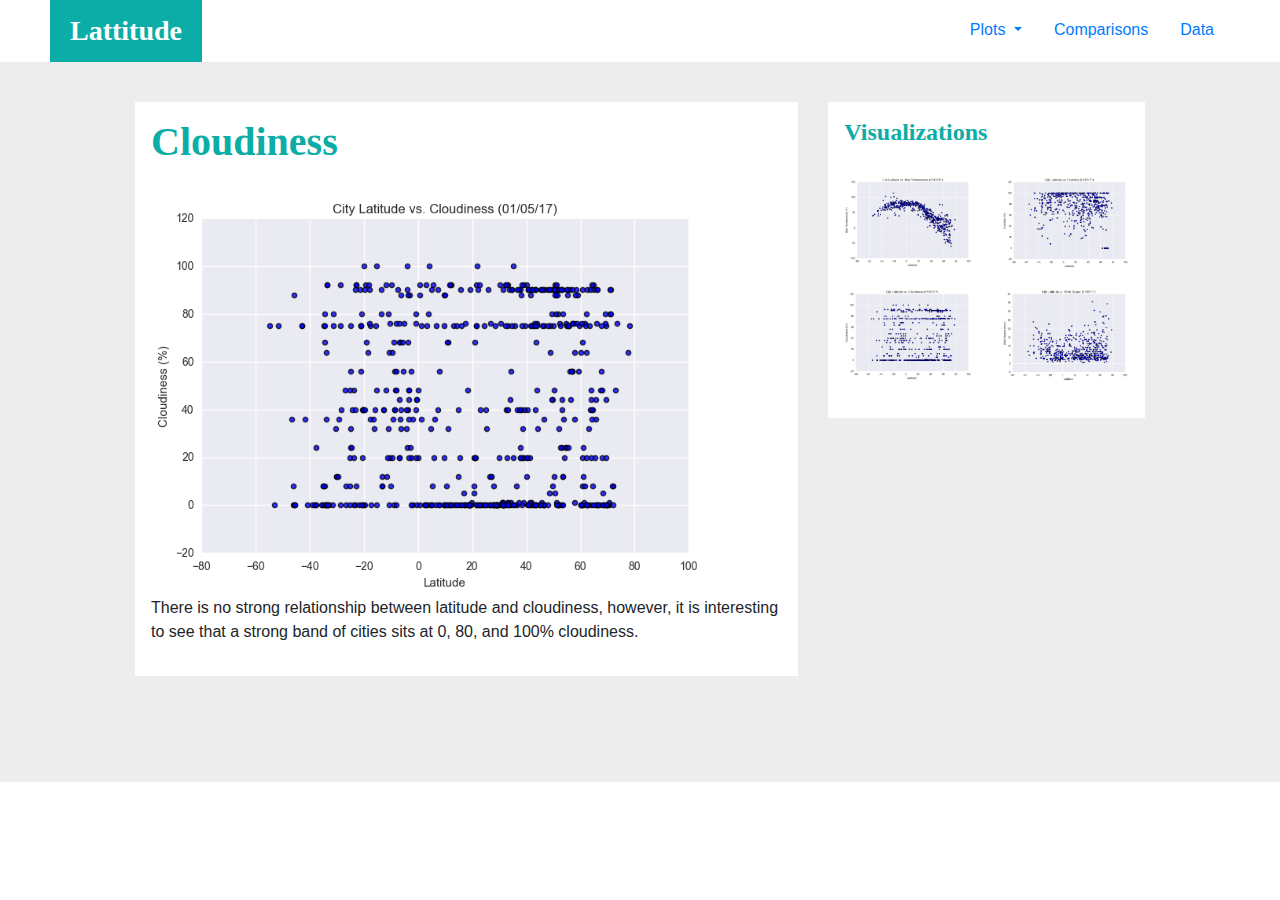
<file: vscloudiness.html>
<!DOCTYPE html>
<html lang="en-us">

<head>

  <meta charset="UTF-8">
  <title>HW12 - HW6 Dashboard</title>

  <!-- Bring in our bootstrap stylesheet -->
  <link rel="stylesheet" href="https://maxcdn.bootstrapcdn.com/bootstrap/4.0.0/css/bootstrap.min.css" integrity="sha384-Gn5384xqQ1aoWXA+058RXPxPg6fy4IWvTNh0E263XmFcJlSAwiGgFAW/dAiS6JXm" crossorigin="anonymous">
  <link rel="stylesheet" href="style.css">
</head>

<body>

    <!-- TopNav -->
    <div class="pageWrapper">
      <nav class="navWrapper">
        <div class="navLeft logo">Lattitude</div>
        <div class="navRight">
            <ul class="nav justify-content-end">
                <li class="nav-item">
                    <div class="dropdown">
                        <a class="nav-link dropdown-toggle" href="#" id="navbarDropdown" role="button" data-toggle="dropdown" aria-haspopup="true" aria-expanded="false">
                            Plots
                        </a>
                        <div class="dropdown-menu" aria-labelledby="navbarDropdown">
                                <a class="dropdown-item" href="vsmaxtemp.html">Max Temperature</a>
                                <a class="dropdown-item" href="vsmaxhumidity.html">Humidity</a>
                                <a class="dropdown-item" href="vscloudiness.html">Cloudiness</a>
                                <a class="dropdown-item" href="vswindspeed.html">Wind Speed</a>
                        </div>
                    </div>
                </li>
                <li class="nav-item">
                    <a class="nav-link" href="comparisons.html">Comparisons</a>
                </li>
                <li class="nav-item">
                    <a class="nav-link" href="data.html">Data</a>
                </li>
        
            </ul>
        </div>
        </nav>

        <!-- Content -->
        <div class="container">
                <div class="rowWrapper row">
                    <div class="lattitudeContent col-md-8">
                        <section>
                            <h1 class="title">Cloudiness</h1>
                            <img class="vizpages" src="./images/citylatvscloudiness.png"/>
                            <div>
                                <p>
                                    There is no strong relationship between latitude and cloudiness, however, it is interesting to see that a strong band of cities sits at 0, 80, and 100% cloudiness.
                                </p>
                            </div>
                        </section>
                    </div>
                    <div class="visualizationContent col-md-4">
                        <section>
                            <h4 class="title">Visualizations</h4>
                            <div class="row">
                                <div class="col-md-6">
                                    <a href="vsmaxtemp.html"><img class="vizbarimages" src="./images/landing-big.png"/></a>
                                </div>
                                <div class="col-md-6">
                                        <a href="vsmaxhumidity.html"><img class="vizbarimages" src="./images/citylatvshumidity.png"/></a>
                                </div>
                            </div>
                            <div class="row">
                                <div class="col-md-6">
                                        <a href="vscloudiness.html"><img class="vizbarimages" src="./images/citylatvscloudiness.png"/></a>
                                </div>
                                <div class="col-md-6">
                                        <a href="vswindspeed.html"><img class="vizbarimages" src="./images/citylatvswindspeed.png"/></a>
                            </div>
                        </section>
                    </div>
                </div>
            </div>
        </div>
        <script src="https://code.jquery.com/jquery-3.2.1.slim.min.js" integrity="sha384-KJ3o2DKtIkvYIK3UENzmM7KCkRr/rE9/Qpg6aAZGJwFDMVNA/GpGFF93hXpG5KkN" crossorigin="anonymous"></script>
        <script src="https://cdnjs.cloudflare.com/ajax/libs/popper.js/1.12.9/umd/popper.min.js" integrity="sha384-ApNbgh9B+Y1QKtv3Rn7W3mgPxhU9K/ScQsAP7hUibX39j7fakFPskvXusvfa0b4Q" crossorigin="anonymous"></script>
        <script src="https://maxcdn.bootstrapcdn.com/bootstrap/4.0.0/js/bootstrap.min.js" integrity="sha384-JZR6Spejh4U02d8jOt6vLEHfe/JQGiRRSQQxSfFWpi1MquVdAyjUar5+76PVCmYl" crossorigin="anonymous"></script>
    </body>
    
    </html>
</file>
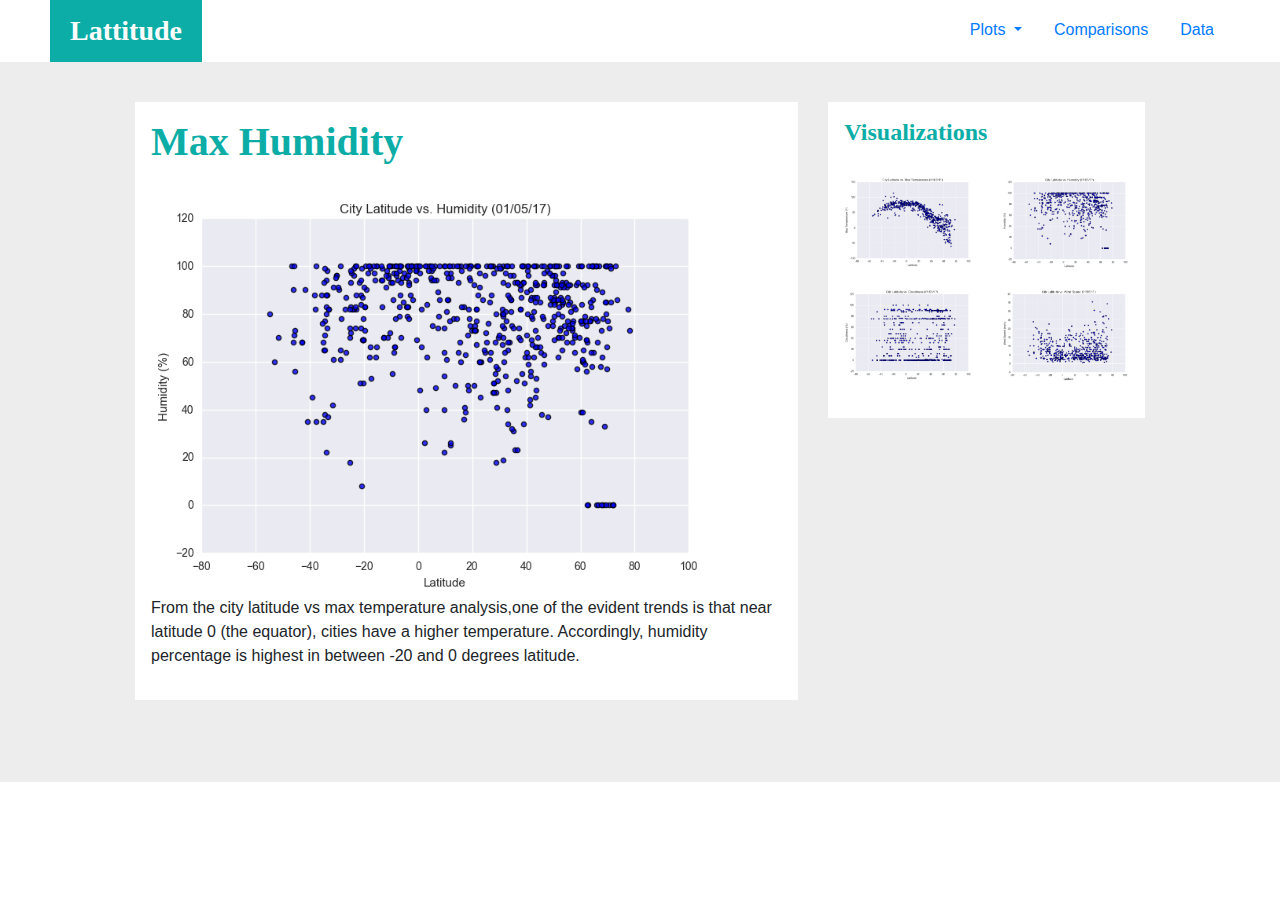
<file: vsmaxhumidity.html>
<!DOCTYPE html>
<html lang="en-us">

<head>

  <meta charset="UTF-8">
  <title>HW12 - HW6 Dashboard</title>

  <!-- Bring in our bootstrap stylesheet -->
  <link rel="stylesheet" href="https://maxcdn.bootstrapcdn.com/bootstrap/4.0.0/css/bootstrap.min.css" integrity="sha384-Gn5384xqQ1aoWXA+058RXPxPg6fy4IWvTNh0E263XmFcJlSAwiGgFAW/dAiS6JXm" crossorigin="anonymous">
  <link rel="stylesheet" href="style.css">
</head>

<body>

    <!-- TopNav -->
    <div class="pageWrapper">
      <nav class="navWrapper">
        <div class="navLeft logo">Lattitude</div>
        <div class="navRight">
            <ul class="nav justify-content-end">
                <li class="nav-item">
                    <div class="dropdown">
                        <a class="nav-link dropdown-toggle" href="#" id="navbarDropdown" role="button" data-toggle="dropdown" aria-haspopup="true" aria-expanded="false">
                            Plots
                        </a>
                        <div class="dropdown-menu" aria-labelledby="navbarDropdown">
                                <a class="dropdown-item" href="vsmaxtemp.html">Max Temperature</a>
                                <a class="dropdown-item" href="vsmaxhumidity.html">Humidity</a>
                                <a class="dropdown-item" href="vscloudiness.html">Cloudiness</a>
                                <a class="dropdown-item" href="vswindspeed.html">Wind Speed</a>
                        </div>
                    </div>
                </li>
                <li class="nav-item">
                    <a class="nav-link" href="comparisons.html">Comparisons</a>
                </li>
                <li class="nav-item">
                    <a class="nav-link" href="data.html">Data</a>
                </li>
        
            </ul>
        </div>
        </nav>

       <!-- Content -->
       <div class="container">
            <div class="rowWrapper row">
                <div class="lattitudeContent col-md-8">
                    <section>
                        <h1 class="title">Max Humidity</h1>
                        <img class="vizpages" src="./images/citylatvshumidity.png"/>
                        <div>
                            <p>
                                From the city latitude vs max temperature analysis,one of the evident trends is that near latitude 0 (the equator), cities have a higher temperature.
                                Accordingly, humidity percentage is highest in between -20 and 0 degrees latitude.
                            </p>
                        </div>
                    </section>
                </div>
                <div class="visualizationContent col-md-4">
                    <section>
                        <h4 class="title">Visualizations</h4>
                        <div class="row">
                            <div class="col-md-6">
                                <a href="vsmaxtemp.html"><img class="vizbarimages" src="./images/landing-big.png"/></a>
                            </div>
                            <div class="col-md-6">
                                    <a href="vsmaxhumidity.html"><img class="vizbarimages" src="./images/citylatvshumidity.png"/></a>
                            </div>
                        </div>
                        <div class="row">
                            <div class="col-md-6">
                                    <a href="vscloudiness.html"><img class="vizbarimages" src="./images/citylatvscloudiness.png"/></a>
                            </div>
                            <div class="col-md-6">
                                    <a href="vswindspeed.html"><img class="vizbarimages" src="./images/citylatvswindspeed.png"/></a>
                        </div>
                    </section>
                </div>
            </div>
        </div>
    </div>
    <script src="https://code.jquery.com/jquery-3.2.1.slim.min.js" integrity="sha384-KJ3o2DKtIkvYIK3UENzmM7KCkRr/rE9/Qpg6aAZGJwFDMVNA/GpGFF93hXpG5KkN" crossorigin="anonymous"></script>
    <script src="https://cdnjs.cloudflare.com/ajax/libs/popper.js/1.12.9/umd/popper.min.js" integrity="sha384-ApNbgh9B+Y1QKtv3Rn7W3mgPxhU9K/ScQsAP7hUibX39j7fakFPskvXusvfa0b4Q" crossorigin="anonymous"></script>
    <script src="https://maxcdn.bootstrapcdn.com/bootstrap/4.0.0/js/bootstrap.min.js" integrity="sha384-JZR6Spejh4U02d8jOt6vLEHfe/JQGiRRSQQxSfFWpi1MquVdAyjUar5+76PVCmYl" crossorigin="anonymous"></script>
</body>

</html>
</file>
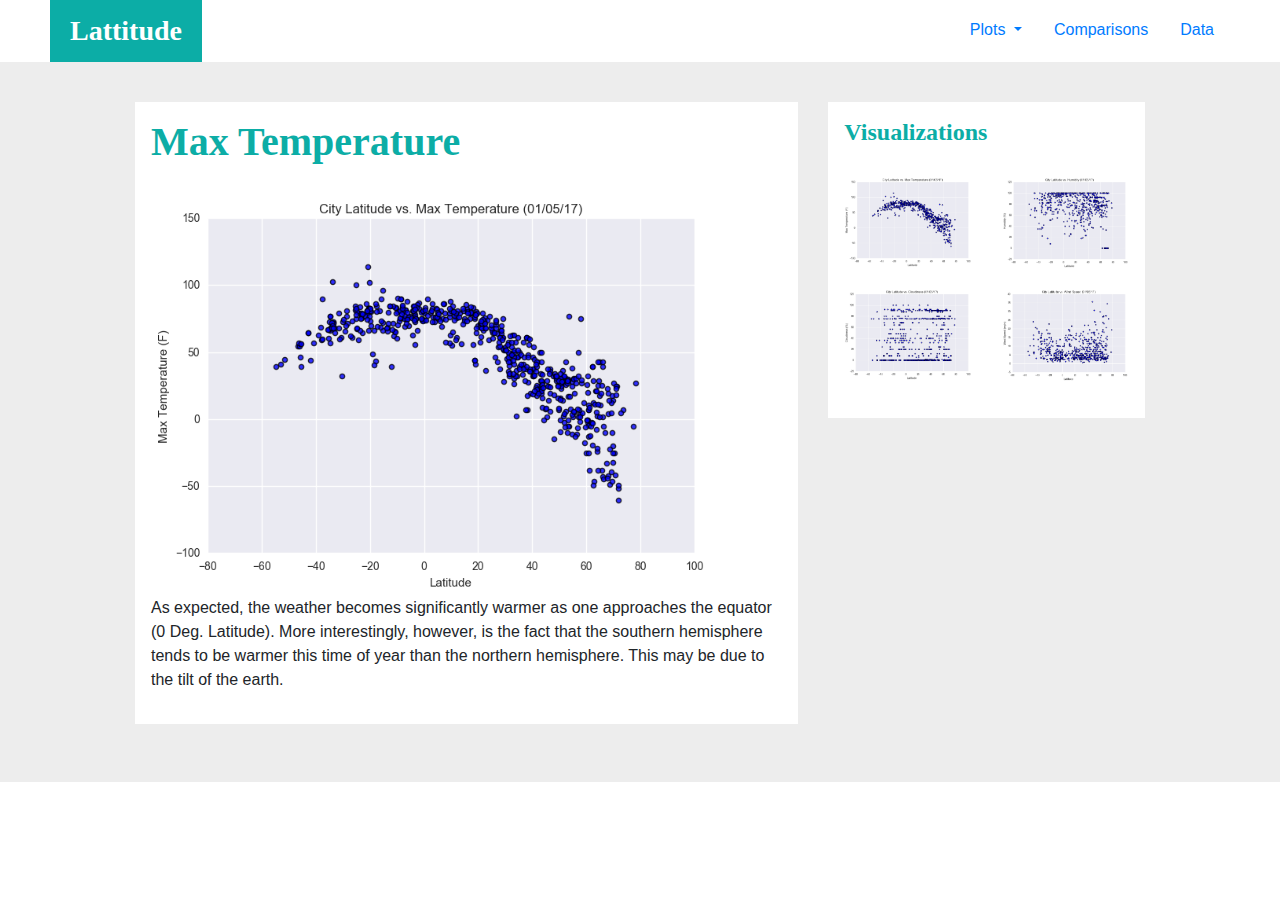
<file: vsmaxtemp.html>
<!DOCTYPE html>
<html lang="en-us">

<head>

  <meta charset="UTF-8">
  <title>HW12 - HW6 Dashboard</title>

  <!-- Bring in our bootstrap stylesheet -->
  <link rel="stylesheet" href="https://maxcdn.bootstrapcdn.com/bootstrap/4.0.0/css/bootstrap.min.css" integrity="sha384-Gn5384xqQ1aoWXA+058RXPxPg6fy4IWvTNh0E263XmFcJlSAwiGgFAW/dAiS6JXm" crossorigin="anonymous">
  <link rel="stylesheet" href="style.css">
</head>

<body>

    <!-- TopNav -->
    <div class="pageWrapper">
      <nav class="navWrapper">
        <div class="navLeft logo">Lattitude</div>
        <div class="navRight">
            <ul class="nav justify-content-end">
                <li class="nav-item">
                    <div class="dropdown">
                        <a class="nav-link dropdown-toggle" href="#" id="navbarDropdown" role="button" data-toggle="dropdown" aria-haspopup="true" aria-expanded="false">
                            Plots
                        </a>
                        <div class="dropdown-menu" aria-labelledby="navbarDropdown">
                                <a class="dropdown-item" href="vsmaxtemp.html">Max Temperature</a>
                                <a class="dropdown-item" href="vsmaxhumidity.html">Humidity</a>
                                <a class="dropdown-item" href="vscloudiness.html">Cloudiness</a>
                                <a class="dropdown-item" href="vswindspeed.html">Wind Speed</a>
                        </div>
                    </div>
                </li>
                <li class="nav-item">
                    <a class="nav-link" href="comparisons.html">Comparisons</a>
                </li>
                <li class="nav-item">
                    <a class="nav-link" href="data.html">Data</a>
                </li>
        
            </ul>
        </div>
        </nav>

        <!-- Content -->
        <div class="container">
                <div class="rowWrapper row">
                    <div class="lattitudeContent col-md-8">
                        <section>
                            <h1 class="title">Max Temperature</h1>
                            <img class="vizpages" src="./images/landing-big.png"/>
                            <div>
                                <p>
                                    As expected, the weather becomes significantly warmer as one approaches the equator (0 Deg. Latitude). More interestingly, however, is the fact that the southern hemisphere tends to be warmer this time of year than the northern hemisphere. This may be due to the tilt of the earth.
                                </p>
                            </div>
                        </section>
                    </div>
                    <div class="visualizationContent col-md-4">
                        <section>
                            <h4 class="title">Visualizations</h4>
                            <div class="row">
                                <div class="col-md-6">
                                    <a href="vsmaxtemp.html"><img class="vizbarimages" src="./images/landing-big.png"/></a>
                                </div>
                                <div class="col-md-6">
                                        <a href="vsmaxhumidity.html"><img class="vizbarimages" src="./images/citylatvshumidity.png"/></a>
                                </div>
                            </div>
                            <div class="row">
                                <div class="col-md-6">
                                        <a href="vscloudiness.html"><img class="vizbarimages" src="./images/citylatvscloudiness.png"/></a>
                                </div>
                                <div class="col-md-6">
                                        <a href="vswindspeed.html"><img class="vizbarimages" src="./images/citylatvswindspeed.png"/></a>
                            </div>
                        </section>
                    </div>
                </div>
            </div>
        </div>
        <script src="https://code.jquery.com/jquery-3.2.1.slim.min.js" integrity="sha384-KJ3o2DKtIkvYIK3UENzmM7KCkRr/rE9/Qpg6aAZGJwFDMVNA/GpGFF93hXpG5KkN" crossorigin="anonymous"></script>
        <script src="https://cdnjs.cloudflare.com/ajax/libs/popper.js/1.12.9/umd/popper.min.js" integrity="sha384-ApNbgh9B+Y1QKtv3Rn7W3mgPxhU9K/ScQsAP7hUibX39j7fakFPskvXusvfa0b4Q" crossorigin="anonymous"></script>
        <script src="https://maxcdn.bootstrapcdn.com/bootstrap/4.0.0/js/bootstrap.min.js" integrity="sha384-JZR6Spejh4U02d8jOt6vLEHfe/JQGiRRSQQxSfFWpi1MquVdAyjUar5+76PVCmYl" crossorigin="anonymous"></script>
    </body>
    
    </html>
</file>
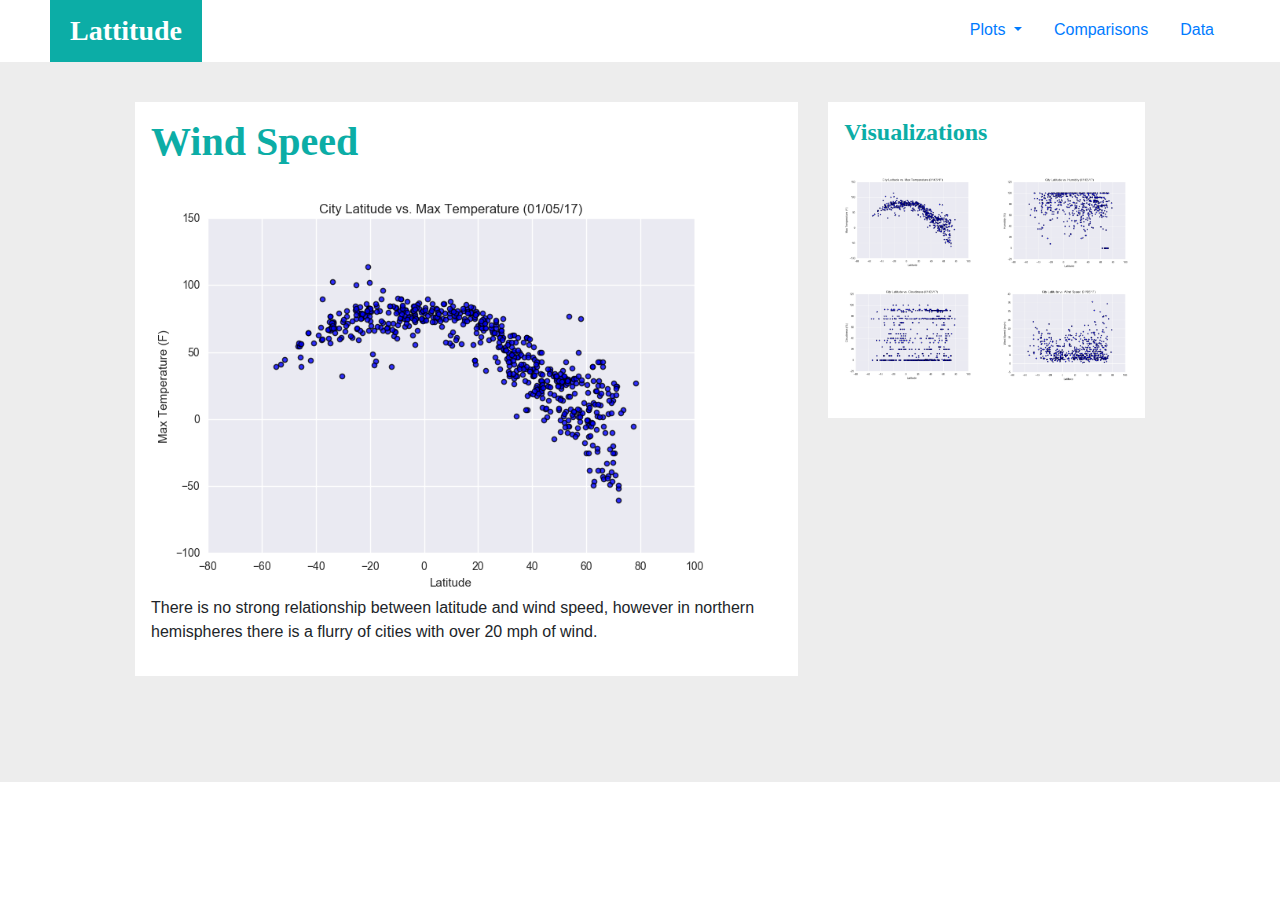
<file: vswindspeed.html>
<!DOCTYPE html>
<html lang="en-us">

<head>

  <meta charset="UTF-8">
  <title>HW12 - HW6 Dashboard</title>

  <!-- Bring in our bootstrap stylesheet -->
  <link rel="stylesheet" href="https://maxcdn.bootstrapcdn.com/bootstrap/4.0.0/css/bootstrap.min.css" integrity="sha384-Gn5384xqQ1aoWXA+058RXPxPg6fy4IWvTNh0E263XmFcJlSAwiGgFAW/dAiS6JXm" crossorigin="anonymous">
  <link rel="stylesheet" href="style.css">
</head>

<body>

    <!-- TopNav -->
    <div class="pageWrapper">
      <nav class="navWrapper">
        <div class="navLeft logo">Lattitude</div>
        <div class="navRight">
            <ul class="nav justify-content-end">
                <li class="nav-item">
                    <div class="dropdown">
                        <a class="nav-link dropdown-toggle" href="#" id="navbarDropdown" role="button" data-toggle="dropdown" aria-haspopup="true" aria-expanded="false">
                            Plots
                        </a>
                        <div class="dropdown-menu" aria-labelledby="navbarDropdown">
                                <a class="dropdown-item" href="vsmaxtemp.html">Max Temperature</a>
                                <a class="dropdown-item" href="vsmaxhumidity.html">Humidity</a>
                                <a class="dropdown-item" href="vscloudiness.html">Cloudiness</a>
                                <a class="dropdown-item" href="vswindspeed.html">Wind Speed</a>
                        </div>
                    </div>
                </li>
                <li class="nav-item">
                    <a class="nav-link" href="comparisons.html">Comparisons</a>
                </li>
                <li class="nav-item">
                    <a class="nav-link" href="data.html">Data</a>
                </li>
        
            </ul>
        </div>
        </nav>

       <!-- Content -->
       <div class="container">
            <div class="rowWrapper row">
                <div class="lattitudeContent col-md-8">
                    <section>
                        <h1 class="title">Wind Speed</h1>
                        <img class="vizpages" src="./images/landing-big.png"/>
                        <div>
                            <p>
                                    There is no strong relationship between latitude and wind speed, however in northern hemispheres there is a flurry of cities with over 20 mph of wind.
                            </p>
                        </div>
                    </section>
                </div>
                <div class="visualizationContent col-md-4">
                    <section>
                        <h4 class="title">Visualizations</h4>
                        <div class="row">
                            <div class="col-md-6">
                                <a href="vsmaxtemp.html"><img class="vizbarimages" src="./images/landing-big.png"/></a>
                            </div>
                            <div class="col-md-6">
                                    <a href="vsmaxhumidity.html"><img class="vizbarimages" src="./images/citylatvshumidity.png"/></a>
                            </div>
                        </div>
                        <div class="row">
                            <div class="col-md-6">
                                    <a href="vscloudiness.html"><img class="vizbarimages" src="./images/citylatvscloudiness.png"/></a>
                            </div>
                            <div class="col-md-6">
                                    <a href="vswindspeed.html"><img class="vizbarimages" src="./images/citylatvswindspeed.png"/></a>
                        </div>
                    </section>
                </div>
            </div>
        </div>
    </div>
    <script src="https://code.jquery.com/jquery-3.2.1.slim.min.js" integrity="sha384-KJ3o2DKtIkvYIK3UENzmM7KCkRr/rE9/Qpg6aAZGJwFDMVNA/GpGFF93hXpG5KkN" crossorigin="anonymous"></script>
    <script src="https://cdnjs.cloudflare.com/ajax/libs/popper.js/1.12.9/umd/popper.min.js" integrity="sha384-ApNbgh9B+Y1QKtv3Rn7W3mgPxhU9K/ScQsAP7hUibX39j7fakFPskvXusvfa0b4Q" crossorigin="anonymous"></script>
    <script src="https://maxcdn.bootstrapcdn.com/bootstrap/4.0.0/js/bootstrap.min.js" integrity="sha384-JZR6Spejh4U02d8jOt6vLEHfe/JQGiRRSQQxSfFWpi1MquVdAyjUar5+76PVCmYl" crossorigin="anonymous"></script>
</body>

</html>
</file>
<file: style.css>
.pageWrapper {
    background-color: #ededed;
    height: 100%;
}

.navLeft {
    display: inline-block;
    text-align: left;
    font-family: "Arial", sans-serif;
}

.navRight {
    display: inline-block;
    text-align: right;
    float: right;
    padding-top: 10px;
    font-family: "Arial", sans-serif;
}

.logo {
    background: #0cada6;
    color: white;
    font-size: 28px;
    height: 100%;
    padding: 10px 20px;
    font-family: "Times New Roman", Times, sans-serif;
    font-weight: bold;
    
}

.navWrapper {
    background-color: white;
    padding-right: 50px;
    padding-left: 50px;
    margin-bottom: 20px;
    border-width: .2rem;
    align-content: center;
    justify-content: center;
}

.title {
    color: #0cada6;
    font-family: "Times New Roman", Times, sans-serif;
    font-weight: bold;
    margin-bottom: 30px;
}

.subtitle {
    font-size: 12px;
    font-family: "Arial", sans-serif;
    margin-bottom: 20px;
}

.lattitudeContent {
    height: 700px;
}

.comparisonContent {
    background-color: white;
}

.dataContent {
    background-color: white;
}

.rowWrapper {
    padding-right: 50px;
    padding-left: 50px;
    margin-bottom: 20px;
    border-width: .2rem;
}

.latImg {
    height: 200px;
    float: left;
}

.visualizationContent {
    width: 100%;
    height: 700px;
}

.vizbarimages {
    width: 100%;
    margin-right: 20px;
}

.vizbarimages {
    align-content: center;
    justify-content: center;
    margin-bottom: 20px;
}

.viztitle {
    color: #0cada6;
    font-family: "Times New Roman", Times, sans-serif;
    font-weight: bold;
    text-align: center;
}

.vizpages {
    height: 400px;
}

section {
    background-color: white;
    padding: 1em;
    align-content: center;
    justify-content: center;

    margin-bottom: 20px;
    margin-top: 20px;
  }

@media (max-width: 480px) {
    
    .navLeft {
        display: inline-block;
        text-align: left;
        font-family: "Arial", sans-serif;
    }
    
    .navRight {
        display: inline-block;
        text-align: right;
        float: right;
        padding-top: 10px;
        font-family: "Arial", sans-serif;
    }
    
    .logo {
        background: #0cada6;
        color: white;
        font-size: 28px;
        height: 100%;
        padding: 10px 20px;
        font-family: "Times New Roman", Times, sans-serif;
        font-weight: bold;
        
    }
    
    .navWrapper {
        background-color: white;
        padding-right: 50px;
        padding-left: 50px;
        margin-bottom: 20px;
        border-width: .2rem;
        align-content: center;
        justify-content: center;
    }
}
</file>
